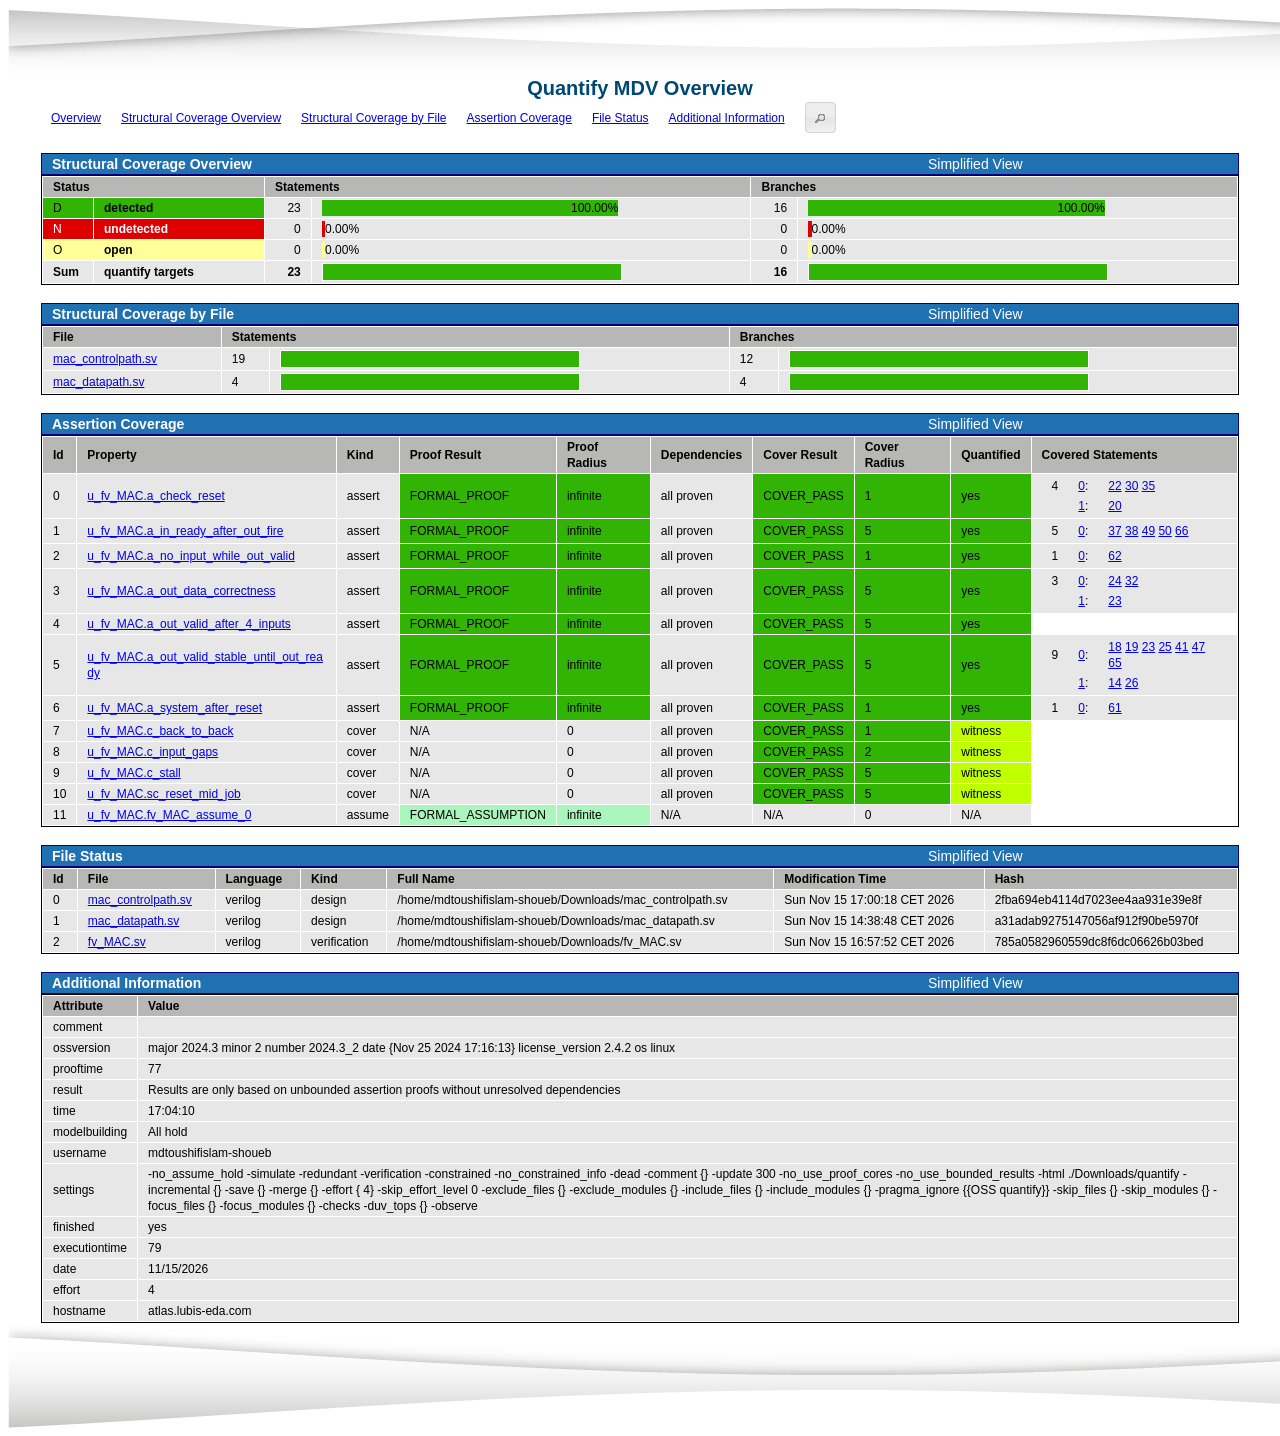
<file: coverage_quantify_result/index.html>
<!DOCTYPE HTML PUBLIC "-//W3C//DTD HTML 4.01 Transitional//EN">
 <html>
  <head>
    <title>Quantify MDV Overview</title>
    <style>
      tr.simplified_view {display: "table-row";}
      tr.detailed_view {display: none;}
    </style>
    <link rel="stylesheet" href="styles.css" type="text/css" media="screen" />
    <link rel="stylesheet" href="styles.css" type="text/css" media="print" />
    <link rel="stylesheet" href="jquery/jquery-ui-1.8.14.custom.css" type="text/css" media="all" />
    <script type="text/javascript" src="jquery/jquery-1.6.2.min.js"></script>
    <script type="text/javascript" src="jquery/jquery-ui-1.8.14.custom.min.js"></script>
    <script type="text/javascript" src="quantify-control.js"></script>
    <script type="text/javascript" src="results.js"></script>
    <script type="text/javascript" src="quantify-results.js"></script>
  </head>
  <body>
   <div align="left">
	  <div id="container">
	    <div align="center"><img src="images/wave.png" /></div>
	    <div id="header_title">
	       Quantify MDV Overview
	    </div>
	  </div>
        <noscript><div class="noscript">JavaScript must be enabled in order to use all features of this site.</div></noscript>
        <div id=main>
    <table cellspacing="0" cellpadding="0">
     <tr>
	    <td><a href="index.html">Overview</a></td>
	    <td><a href="index.html#Summary">Structural Coverage Overview</a></td>
	    <td><a href="index.html#Coverage">Structural Coverage by File</a></td>
	    <td><a href="index.html#Properties">Assertion Coverage</a></td>
	    <td><a href="index.html#Files">File Status</a></td>
	    <td><a href="index.html#Info">Additional Information</a></td>
	    <td><button onclick="toggleDetailedControlPanel()" id="switch_details">Details</button></td>
     </tr>
    </table>
  <br/>
  <table class="header" width="1198" cellspacing="0" cellpadding="0">
   <tr class="header simplified_view">
	  <td class="header"><a name="Summary"></a><b>Structural Coverage Overview</b></td>
	  <td width="300" class="header"><a name="Summary"></a>Simplified View</td>
   </tr>
   <tr class="header detailed_view">
	  <td class="header"><a name="Summary"></a><b>Structural Coverage Overview</b></td>
	  <td width="300" class="header"><a name="Summary"></a>Detailed View</td>
   </tr>
   <tr>
	   <table class="content" width="1198" cellspacing="1" cellpadding="0">
      <tr>
	      <td width="180"  colspan="2" align="left" class="sub_header"><b>Status</b></td>
        <td align="left" colspan="2" class="sub_header"><b>Statements</b></td>
        <td align="left" colspan="2" class="sub_header"><b>Branches</b></td>
      </tr>
            <tr class="simplified_view">
              <td class="covered_statement" width="30"  title="observed and reached" align="left">D</td>
              <td class="covered_statement" width="150" title="observed and reached" align="left"><b>detected</b></td>
              <td class="normal_entry" align="right">23</td>
                     <td class="normal_entry">
                       <table width="300" cellspacing="0" cellpadding="0">
                         <tr>
                    <td style="padding: 0px 0px 0px 0px;" align="right" class="covered_statement" width="100.00%" title="23 (100.00%)"> 100.00% </td>
                  <td style="padding: 0px 0px 0px 0px;" class="normal_entry" width="0.0%" title="23 (100.00%)">&nbsp;</td>
                         </tr>
                       </table>
                     </td>
              <td class="normal_entry" align="right">16</td>
                     <td class="normal_entry">
                       <table width="300" cellspacing="0" cellpadding="0">
                         <tr>
                    <td style="padding: 0px 0px 0px 0px;" align="right" class="covered_branch" width="100.00%" title="16 (100.00%)"> 100.00% </td>
                  <td style="padding: 0px 0px 0px 0px;" class="normal_entry" width="0.0%" title="16 (100.00%)">&nbsp;</td>
                         </tr>
                       </table>
                     </td>
            </tr>
            <tr class="simplified_view">
              <td class="discovered_statement" width="30"  title="not detected" align="left">N</td>
              <td class="discovered_statement" width="150" title="not detected" align="left"><b>undetected</b></td>
              <td class="normal_entry" align="right">0</td>
                     <td class="normal_entry">
                       <table width="300" cellspacing="0" cellpadding="0">
                         <tr>
                    <td style="padding: 0px 0px 0px 0px;" class="discovered_statement" width="0.00%" title="0 (0.00%)">&nbsp;</td>
                  <td style="padding: 0px 0px 0px 0px;" align="left" class="normal_entry" width="100.0%" title="0 (0.00%)"> 0.00% </td>
                         </tr>
                       </table>
                     </td>
              <td class="normal_entry" align="right">0</td>
                     <td class="normal_entry">
                       <table width="300" cellspacing="0" cellpadding="0">
                         <tr>
                    <td style="padding: 0px 0px 0px 0px;" class="discovered_branch" width="0.00%" title="0 (0.00%)">&nbsp;</td>
                  <td style="padding: 0px 0px 0px 0px;" align="left" class="normal_entry" width="100.0%" title="0 (0.00%)"> 0.00% </td>
                         </tr>
                       </table>
                     </td>
            </tr>
            <tr class="simplified_view">
              <td class="unknown_statement" width="30"  title="possibly reached (and unknown whether observed)" align="left">O</td>
              <td class="unknown_statement" width="150" title="possibly reached (and unknown whether observed)" align="left"><b>open</b></td>
              <td class="normal_entry" align="right">0</td>
                     <td class="normal_entry">
                       <table width="300" cellspacing="0" cellpadding="0">
                         <tr>
                    <td style="padding: 0px 0px 0px 0px;" class="unknown_statement" width="0.00%" title="0 (0.00%)">&nbsp;</td>
                  <td style="padding: 0px 0px 0px 0px;" align="left" class="normal_entry" width="100.0%" title="0 (0.00%)"> 0.00% </td>
                         </tr>
                       </table>
                     </td>
              <td class="normal_entry" align="right">0</td>
                     <td class="normal_entry">
                       <table width="300" cellspacing="0" cellpadding="0">
                         <tr>
                    <td style="padding: 0px 0px 0px 0px;" class="unknown_branch" width="0.00%" title="0 (0.00%)">&nbsp;</td>
                  <td style="padding: 0px 0px 0px 0px;" align="left" class="normal_entry" width="100.0%" title="0 (0.00%)"> 0.00% </td>
                         </tr>
                       </table>
                     </td>
            </tr>
                   <tr class="simplified_view">
                     <td  class="normal_entry" align="left"><b>Sum</b></td>
                     <td  class="normal_entry" align="left"><b>quantify targets</b></td>
                     <td  class="normal_entry" align="right"><b>23</b></td>
                     <td class="normal_entry">
                       <table width="300" cellspacing="1" cellpadding="0">
                         <tr>
                    <td style="padding: 0px 0px 0px 0px;" class="covered_statement" width="100.00%" title="23 detected statement(s) (100.00%)">&nbsp;</td>
                         </tr>
                       </table>
                     </td>
                     <td  class="normal_entry" align="right"><b>16</b></td>
                     <td class="normal_entry">
                       <table width="300" cellspacing="1" cellpadding="0">
                         <tr class="simplified_view">
                    <td style="padding: 0px 0px 0px 0px;" class="covered_branch" width="100.00%" title="16 detected branch(es) (100.00%)">&nbsp;</td>
                         </tr>
                       </table>
                     </td>
                   </tr>
            <tr class="detailed_view">
              <td class="covered_statement" width="30"  title="observed and reached" align="left">1</td>
              <td class="covered_statement" width="150" title="observed and reached" align="left"><b>covered</b></td>
              <td class="normal_entry" align="right">23</td>
                     <td class="normal_entry">
                       <table width="300" cellspacing="0" cellpadding="0">
                         <tr>
                    <td style="padding: 0px 0px 0px 0px;" align="right" class="covered_statement" width="100.00%" title="23 (100.00%)"> 100.00% </td>
                  <td style="padding: 0px 0px 0px 0px;" class="normal_entry" width="0.0%" title="23 (100.00%)">&nbsp;</td>
                         </tr>
                       </table>
                     </td>
              <td class="normal_entry" align="right">16</td>
                     <td class="normal_entry">
                       <table width="300" cellspacing="0" cellpadding="0">
                         <tr>
                    <td style="padding: 0px 0px 0px 0px;" align="right" class="covered_branch" width="100.00%" title="16 (100.00%)"> 100.00% </td>
                  <td style="padding: 0px 0px 0px 0px;" class="normal_entry" width="0.0%" title="16 (100.00%)">&nbsp;</td>
                         </tr>
                       </table>
                     </td>
            </tr>
            <tr class="detailed_view">
              <td class="reached_statement" width="30"  title="reached (and unknown whether observed)" align="left">R</td>
              <td class="reached_statement" width="150" title="reached (and unknown whether observed)" align="left">reached</td>
              <td class="normal_entry" align="right">0</td>
                     <td class="normal_entry">
                       <table width="300" cellspacing="0" cellpadding="0">
                         <tr>
                    <td style="padding: 0px 0px 0px 0px;" class="reached_statement" width="0.00%" title="0 (0.00%)">&nbsp;</td>
                  <td style="padding: 0px 0px 0px 0px;" align="left" class="normal_entry" width="100.0%" title="0 (0.00%)"> 0.00% </td>
                         </tr>
                       </table>
                     </td>
              <td class="normal_entry" align="right">0</td>
                     <td class="normal_entry">
                       <table width="300" cellspacing="0" cellpadding="0">
                         <tr>
                    <td style="padding: 0px 0px 0px 0px;" class="reached_branch" width="0.00%" title="0 (0.00%)">&nbsp;</td>
                  <td style="padding: 0px 0px 0px 0px;" align="left" class="normal_entry" width="100.0%" title="0 (0.00%)"> 0.00% </td>
                         </tr>
                       </table>
                     </td>
            </tr>
            <tr class="detailed_view">
              <td class="unknown_statement" width="30"  title="not reached (and unknown whether observed)" align="left">U</td>
              <td class="unknown_statement" width="150" title="not reached (and unknown whether observed)" align="left">unknown</td>
              <td class="normal_entry" align="right">0</td>
                     <td class="normal_entry">
                       <table width="300" cellspacing="0" cellpadding="0">
                         <tr>
                    <td style="padding: 0px 0px 0px 0px;" class="unknown_statement" width="0.00%" title="0 (0.00%)">&nbsp;</td>
                  <td style="padding: 0px 0px 0px 0px;" align="left" class="normal_entry" width="100.0%" title="0 (0.00%)"> 0.00% </td>
                         </tr>
                       </table>
                     </td>
              <td class="normal_entry" align="right">0</td>
                     <td class="normal_entry">
                       <table width="300" cellspacing="0" cellpadding="0">
                         <tr>
                    <td style="padding: 0px 0px 0px 0px;" class="unknown_branch" width="0.00%" title="0 (0.00%)">&nbsp;</td>
                  <td style="padding: 0px 0px 0px 0px;" align="left" class="normal_entry" width="100.0%" title="0 (0.00%)"> 0.00% </td>
                         </tr>
                       </table>
                     </td>
            </tr>
            <tr class="detailed_view">
              <td class="unobserved_statement" width="30"  title="not observed (but reached)" align="left">0R</td>
              <td class="unobserved_statement" width="150" title="not observed (but reached)" align="left">unobserved</td>
              <td class="normal_entry" align="right">0</td>
                     <td class="normal_entry">
                       <table width="300" cellspacing="0" cellpadding="0">
                         <tr>
                    <td style="padding: 0px 0px 0px 0px;" class="unobserved_statement" width="0.00%" title="0 (0.00%)">&nbsp;</td>
                  <td style="padding: 0px 0px 0px 0px;" align="left" class="normal_entry" width="100.0%" title="0 (0.00%)"> 0.00% </td>
                         </tr>
                       </table>
                     </td>
              <td class="normal_entry" align="right">0</td>
                     <td class="normal_entry">
                       <table width="300" cellspacing="0" cellpadding="0">
                         <tr>
                    <td style="padding: 0px 0px 0px 0px;" class="unobserved_branch" width="0.00%" title="0 (0.00%)">&nbsp;</td>
                  <td style="padding: 0px 0px 0px 0px;" align="left" class="normal_entry" width="100.0%" title="0 (0.00%)"> 0.00% </td>
                         </tr>
                       </table>
                     </td>
            </tr>
            <tr class="detailed_view">
              <td class="discovered_statement" width="30"  title="not reached and not observed" align="left">0</td>
              <td class="discovered_statement" width="150" title="not reached and not observed" align="left">uncovered</td>
              <td class="normal_entry" align="right">0</td>
                     <td class="normal_entry">
                       <table width="300" cellspacing="0" cellpadding="0">
                         <tr>
                    <td style="padding: 0px 0px 0px 0px;" class="discovered_statement" width="0.00%" title="0 (0.00%)">&nbsp;</td>
                  <td style="padding: 0px 0px 0px 0px;" align="left" class="normal_entry" width="100.0%" title="0 (0.00%)"> 0.00% </td>
                         </tr>
                       </table>
                     </td>
              <td class="normal_entry" align="right">0</td>
                     <td class="normal_entry">
                       <table width="300" cellspacing="0" cellpadding="0">
                         <tr>
                    <td style="padding: 0px 0px 0px 0px;" class="discovered_branch" width="0.00%" title="0 (0.00%)">&nbsp;</td>
                  <td style="padding: 0px 0px 0px 0px;" align="left" class="normal_entry" width="100.0%" title="0 (0.00%)"> 0.00% </td>
                         </tr>
                       </table>
                     </td>
            </tr>
            <tr class="detailed_view">
              <td class="constrained_statement" width="30"  title="unreachable (and unobservable) due to constraints" align="left">0C</td>
              <td class="constrained_statement" width="150" title="unreachable (and unobservable) due to constraints" align="left">constrained</td>
              <td class="normal_entry" align="right">0</td>
                     <td class="normal_entry">
                       <table width="300" cellspacing="0" cellpadding="0">
                         <tr>
                    <td style="padding: 0px 0px 0px 0px;" class="constrained_statement" width="0.00%" title="0 (0.00%)">&nbsp;</td>
                  <td style="padding: 0px 0px 0px 0px;" align="left" class="normal_entry" width="100.0%" title="0 (0.00%)"> 0.00% </td>
                         </tr>
                       </table>
                     </td>
              <td class="normal_entry" align="right">0</td>
                     <td class="normal_entry">
                       <table width="300" cellspacing="0" cellpadding="0">
                         <tr>
                    <td style="padding: 0px 0px 0px 0px;" class="constrained_branch" width="0.00%" title="0 (0.00%)">&nbsp;</td>
                  <td style="padding: 0px 0px 0px 0px;" align="left" class="normal_entry" width="100.0%" title="0 (0.00%)"> 0.00% </td>
                         </tr>
                       </table>
                     </td>
            </tr>
            <tr class="detailed_view">
              <td class="dead_statement" width="30"  title="unreachable and unobservable" align="left">0D</td>
              <td class="dead_statement" width="150" title="unreachable and unobservable" align="left">dead</td>
              <td class="normal_entry" align="right">0</td>
                     <td class="normal_entry">
                       <table width="300" cellspacing="0" cellpadding="0">
                         <tr>
                    <td style="padding: 0px 0px 0px 0px;" class="dead_statement" width="0.00%" title="0 (0.00%)">&nbsp;</td>
                  <td style="padding: 0px 0px 0px 0px;" align="left" class="normal_entry" width="100.0%" title="0 (0.00%)"> 0.00% </td>
                         </tr>
                       </table>
                     </td>
              <td class="normal_entry" align="right">0</td>
                     <td class="normal_entry">
                       <table width="300" cellspacing="0" cellpadding="0">
                         <tr>
                    <td style="padding: 0px 0px 0px 0px;" class="dead_branch" width="0.00%" title="0 (0.00%)">&nbsp;</td>
                  <td style="padding: 0px 0px 0px 0px;" align="left" class="normal_entry" width="100.0%" title="0 (0.00%)"> 0.00% </td>
                         </tr>
                       </table>
                     </td>
            </tr>
                   <tr class="detailed_view">
                     <td  class="normal_entry" align="left"><b>Sum</b></td>
                     <td  class="normal_entry" align="left"><b>quantify targets</b></td>
                     <td  class="normal_entry" align="right"><b>23</b></td>
                     <td class="normal_entry">
                       <table width="300" cellspacing="1" cellpadding="0">
                         <tr>
                    <td style="padding: 0px 0px 0px 0px;" class="covered_statement" width="100.00%" title="23 covered statement(s) (100.00%)">&nbsp;</td>
                         </tr>
                       </table>
                     </td>
                     <td  class="normal_entry" align="right"><b>16</b></td>
                     <td class="normal_entry">
                       <table width="300" cellspacing="1" cellpadding="0">
                         <tr class="detailed_view">
                    <td style="padding: 0px 0px 0px 0px;" class="covered_branch" width="100.00%" title="16 covered branch(es) (100.00%)">&nbsp;</td>
                         </tr>
                       </table>
                     </td>
                   </tr>
          </table>
   </tr>
  </table>
  <br/>
  <table class="header" width="1198" cellspacing="0" cellpadding="0">
   <tr class="header simplified_view">
	  <td class="header"><a name="Coverage"></a><b>Structural Coverage by File</b></td>
	  <td width="300" class="header"><a name="Coverage"></a>Simplified View</td>
   </tr>
   <tr class="header detailed_view">
	  <td class="header"><a name="Coverage"></a><b>Structural Coverage by File</b></td>
	  <td width="300" class="header"><a name="Coverage"></a>Detailed View</td>
   </tr>
   <tr>
            <tr>
              <table class="content" width="1198" cellspacing="1" cellpadding="0">
                <tr>
                   <td align="left" class="sub_header"><b>File</b></td>
                   <td align="left" colspan="2" class="sub_header"><b>Statements</b></td>
                   <td align="left" colspan="2" class="sub_header"><b>Branches</b></td>
               </tr>
                <tr class="simplified_view">
                  <td class="normal_entry" align="left">
        <a href="mac_controlpath.sv.html">mac_controlpath.sv</a><br>
</td>
                     <td class="normal_entry">19</td>
                     <td class="normal_entry">
                       <table width="300" cellspacing="1" cellpadding="0">
                         <tr>
                    <td style="padding: 0px 0px 0px 0px;" class="covered_statement" width="100.00%" title="19 detected statement(s) (100.00%)">&nbsp;</td>
                         </tr>
                       </table>
                     </td>
                     <td class="normal_entry">12</td>
                     <td class="normal_entry">
                       <table width="300" cellspacing="1" cellpadding="0">
                         <tr>
                    <td style="padding: 0px 0px 0px 0px;" class="covered_branch" width="100.00%" title="12 detected branch(es) (100.00%)">&nbsp;</td>
                         </tr>
                       </table>
                     </td>
                </tr>
                <tr class="detailed_view">
                  <td class="normal_entry" align="left">
        <a href="mac_controlpath.sv.html">mac_controlpath.sv</a><br>
</td>
                     <td class="normal_entry">19</td>
                     <td class="normal_entry">
                       <table width="300" cellspacing="1" cellpadding="0">
                         <tr>
                    <td style="padding: 0px 0px 0px 0px;" class="covered_statement" width="100.00%" title="19 covered statement(s) (100.00%)">&nbsp;</td>
                         </tr>
                       </table>
                     </td>
                     <td class="normal_entry">12</td>
                     <td class="normal_entry">
                       <table width="300" cellspacing="1" cellpadding="0">
                         <tr>
                    <td style="padding: 0px 0px 0px 0px;" class="covered_branch" width="100.00%" title="12 covered branch(es) (100.00%)">&nbsp;</td>
                         </tr>
                       </table>
                     </td>
                </tr>
                <tr class="simplified_view">
                  <td class="normal_entry" align="left">
        <a href="mac_datapath.sv.html">mac_datapath.sv</a><br>
</td>
                     <td class="normal_entry">4</td>
                     <td class="normal_entry">
                       <table width="300" cellspacing="1" cellpadding="0">
                         <tr>
                    <td style="padding: 0px 0px 0px 0px;" class="covered_statement" width="100.00%" title="4 detected statement(s) (100.00%)">&nbsp;</td>
                         </tr>
                       </table>
                     </td>
                     <td class="normal_entry">4</td>
                     <td class="normal_entry">
                       <table width="300" cellspacing="1" cellpadding="0">
                         <tr>
                    <td style="padding: 0px 0px 0px 0px;" class="covered_branch" width="100.00%" title="4 detected branch(es) (100.00%)">&nbsp;</td>
                         </tr>
                       </table>
                     </td>
                </tr>
                <tr class="detailed_view">
                  <td class="normal_entry" align="left">
        <a href="mac_datapath.sv.html">mac_datapath.sv</a><br>
</td>
                     <td class="normal_entry">4</td>
                     <td class="normal_entry">
                       <table width="300" cellspacing="1" cellpadding="0">
                         <tr>
                    <td style="padding: 0px 0px 0px 0px;" class="covered_statement" width="100.00%" title="4 covered statement(s) (100.00%)">&nbsp;</td>
                         </tr>
                       </table>
                     </td>
                     <td class="normal_entry">4</td>
                     <td class="normal_entry">
                       <table width="300" cellspacing="1" cellpadding="0">
                         <tr>
                    <td style="padding: 0px 0px 0px 0px;" class="covered_branch" width="100.00%" title="4 covered branch(es) (100.00%)">&nbsp;</td>
                         </tr>
                       </table>
                     </td>
                </tr>
              </table>
            </tr>
   </tr>
  </table>
  <br/>
  <table class="header" width="1198" cellspacing="0" cellpadding="0">
   <tr class="header simplified_view">
	  <td class="header"><a name="Properties"></a><b>Assertion Coverage</b></td>
	  <td width="300" class="header"><a name="Properties"></a>Simplified View</td>
   </tr>
   <tr class="header detailed_view">
	  <td class="header"><a name="Properties"></a><b>Assertion Coverage</b></td>
	  <td width="300" class="header"><a name="Properties"></a>Detailed View</td>
   </tr>
   <tr>
              <table class="content" width="1198" cellspacing="1" cellpadding="0">
                <tr>
                   <td align="left" class="sub_header"><b>Id</b></td>
                   <td align="left" class="sub_header"><b>Property</b></td>
                   <td align="left" class="sub_header"><b>Kind</b></td>
                   <td align="left" class="sub_header"><b>Proof Result</b></td>
                   <td align="left" class="sub_header"><b>Proof Radius</b></td>
                   <td align="left" class="sub_header"><b>Dependencies</b></td>
                   <td align="left" class="sub_header"><b>Cover Result</b></td>
                   <td align="left" class="sub_header"><b>Cover Radius</b></td>
                   <td align="left" class="sub_header"><b>Quantified</b></td>
                   <td align="left" class="sub_header"><b>Covered Statements</b></td>
               </tr>
                <tr>
                  <td class="normal_entry" align="left">0</td>
                  <td class="normal_entry break_word" align="left"><a href="fv_MAC.sv.html#59">u_fv_MAC.a_check_reset</a></td>
                  <td class="normal_entry" align="left">assert</td>
                  <td class="covered_statement" align="left">FORMAL_PROOF</td>
                  <td class="covered_statement" align="left">infinite</td>
                  <td class="normal_entry" align="left">all proven</td>
                  <td class="covered_statement" align="left">COVER_PASS</td>
                  <td class="covered_statement" align="left">1</td>
                  <td class="covered_statement" align="left">yes</td>
<td class="normal_entry">
                       <table cellspacing="0" cellpadding="0">
<tr>
<td class="normal_entry" align="right">4</td>
<td class="normal_entry" align="right"><a href="mac_controlpath.sv.html">0</a>:</td>
<td class="normal_entry" align="left"> <a href="mac_controlpath.sv.html#22">22</a> <a href="mac_controlpath.sv.html#30">30</a> <a href="mac_controlpath.sv.html#35">35</a></td>
</tr>
<tr>
<td class="normal_entry" align="right"></td>
<td class="normal_entry" align="right"><a href="mac_datapath.sv.html">1</a>:</td>
<td class="normal_entry" align="left"> <a href="mac_datapath.sv.html#20">20</a></td>
</tr>
                       </table>
                     </td>
                </tr>
                <tr>
                  <td class="normal_entry" align="left">1</td>
                  <td class="normal_entry break_word" align="left"><a href="fv_MAC.sv.html#77">u_fv_MAC.a_in_ready_after_out_fire</a></td>
                  <td class="normal_entry" align="left">assert</td>
                  <td class="covered_statement" align="left">FORMAL_PROOF</td>
                  <td class="covered_statement" align="left">infinite</td>
                  <td class="normal_entry" align="left">all proven</td>
                  <td class="covered_statement" align="left">COVER_PASS</td>
                  <td class="covered_statement" align="left">5</td>
                  <td class="covered_statement" align="left">yes</td>
<td class="normal_entry">
                       <table cellspacing="0" cellpadding="0">
<tr>
<td class="normal_entry" align="right">5</td>
<td class="normal_entry" align="right"><a href="mac_controlpath.sv.html">0</a>:</td>
<td class="normal_entry" align="left"> <a href="mac_controlpath.sv.html#37">37</a> <a href="mac_controlpath.sv.html#38">38</a> <a href="mac_controlpath.sv.html#49">49</a> <a href="mac_controlpath.sv.html#50">50</a> <a href="mac_controlpath.sv.html#66">66</a></td>
</tr>
                       </table>
                     </td>
                </tr>
                <tr>
                  <td class="normal_entry" align="left">2</td>
                  <td class="normal_entry break_word" align="left"><a href="fv_MAC.sv.html#110">u_fv_MAC.a_no_input_while_out_valid</a></td>
                  <td class="normal_entry" align="left">assert</td>
                  <td class="covered_statement" align="left">FORMAL_PROOF</td>
                  <td class="covered_statement" align="left">infinite</td>
                  <td class="normal_entry" align="left">all proven</td>
                  <td class="covered_statement" align="left">COVER_PASS</td>
                  <td class="covered_statement" align="left">1</td>
                  <td class="covered_statement" align="left">yes</td>
<td class="normal_entry">
                       <table cellspacing="0" cellpadding="0">
<tr>
<td class="normal_entry" align="right">1</td>
<td class="normal_entry" align="right"><a href="mac_controlpath.sv.html">0</a>:</td>
<td class="normal_entry" align="left"> <a href="mac_controlpath.sv.html#62">62</a></td>
</tr>
                       </table>
                     </td>
                </tr>
                <tr>
                  <td class="normal_entry" align="left">3</td>
                  <td class="normal_entry break_word" align="left"><a href="fv_MAC.sv.html#119">u_fv_MAC.a_out_data_correctness</a></td>
                  <td class="normal_entry" align="left">assert</td>
                  <td class="covered_statement" align="left">FORMAL_PROOF</td>
                  <td class="covered_statement" align="left">infinite</td>
                  <td class="normal_entry" align="left">all proven</td>
                  <td class="covered_statement" align="left">COVER_PASS</td>
                  <td class="covered_statement" align="left">5</td>
                  <td class="covered_statement" align="left">yes</td>
<td class="normal_entry">
                       <table cellspacing="0" cellpadding="0">
<tr>
<td class="normal_entry" align="right">3</td>
<td class="normal_entry" align="right"><a href="mac_controlpath.sv.html">0</a>:</td>
<td class="normal_entry" align="left"> <a href="mac_controlpath.sv.html#24">24</a> <a href="mac_controlpath.sv.html#32">32</a></td>
</tr>
<tr>
<td class="normal_entry" align="right"></td>
<td class="normal_entry" align="right"><a href="mac_datapath.sv.html">1</a>:</td>
<td class="normal_entry" align="left"> <a href="mac_datapath.sv.html#23">23</a></td>
</tr>
                       </table>
                     </td>
                </tr>
                <tr>
                  <td class="normal_entry" align="left">4</td>
                  <td class="normal_entry break_word" align="left"><a href="fv_MAC.sv.html#88">u_fv_MAC.a_out_valid_after_4_inputs</a></td>
                  <td class="normal_entry" align="left">assert</td>
                  <td class="covered_statement" align="left">FORMAL_PROOF</td>
                  <td class="covered_statement" align="left">infinite</td>
                  <td class="normal_entry" align="left">all proven</td>
                  <td class="covered_statement" align="left">COVER_PASS</td>
                  <td class="covered_statement" align="left">5</td>
                  <td class="covered_statement" align="left">yes</td>
                </tr>
                <tr>
                  <td class="normal_entry" align="left">5</td>
                  <td class="normal_entry break_word" align="left"><a href="fv_MAC.sv.html#104">u_fv_MAC.a_out_valid_stable_until_out_ready</a></td>
                  <td class="normal_entry" align="left">assert</td>
                  <td class="covered_statement" align="left">FORMAL_PROOF</td>
                  <td class="covered_statement" align="left">infinite</td>
                  <td class="normal_entry" align="left">all proven</td>
                  <td class="covered_statement" align="left">COVER_PASS</td>
                  <td class="covered_statement" align="left">5</td>
                  <td class="covered_statement" align="left">yes</td>
<td class="normal_entry">
                       <table cellspacing="0" cellpadding="0">
<tr>
<td class="normal_entry" align="right">9</td>
<td class="normal_entry" align="right"><a href="mac_controlpath.sv.html">0</a>:</td>
<td class="normal_entry" align="left"> <a href="mac_controlpath.sv.html#18">18</a> <a href="mac_controlpath.sv.html#19">19</a> <a href="mac_controlpath.sv.html#23">23</a> <a href="mac_controlpath.sv.html#25">25</a> <a href="mac_controlpath.sv.html#41">41</a> <a href="mac_controlpath.sv.html#47">47</a> <a href="mac_controlpath.sv.html#65">65</a></td>
</tr>
<tr>
<td class="normal_entry" align="right"></td>
<td class="normal_entry" align="right"><a href="mac_datapath.sv.html">1</a>:</td>
<td class="normal_entry" align="left"> <a href="mac_datapath.sv.html#14">14</a> <a href="mac_datapath.sv.html#26">26</a></td>
</tr>
                       </table>
                     </td>
                </tr>
                <tr>
                  <td class="normal_entry" align="left">6</td>
                  <td class="normal_entry break_word" align="left"><a href="fv_MAC.sv.html#67">u_fv_MAC.a_system_after_reset</a></td>
                  <td class="normal_entry" align="left">assert</td>
                  <td class="covered_statement" align="left">FORMAL_PROOF</td>
                  <td class="covered_statement" align="left">infinite</td>
                  <td class="normal_entry" align="left">all proven</td>
                  <td class="covered_statement" align="left">COVER_PASS</td>
                  <td class="covered_statement" align="left">1</td>
                  <td class="covered_statement" align="left">yes</td>
<td class="normal_entry">
                       <table cellspacing="0" cellpadding="0">
<tr>
<td class="normal_entry" align="right">1</td>
<td class="normal_entry" align="right"><a href="mac_controlpath.sv.html">0</a>:</td>
<td class="normal_entry" align="left"> <a href="mac_controlpath.sv.html#61">61</a></td>
</tr>
                       </table>
                     </td>
                </tr>
                <tr>
                  <td class="normal_entry" align="left">7</td>
                  <td class="normal_entry break_word" align="left"><a href="fv_MAC.sv.html#126">u_fv_MAC.c_back_to_back</a></td>
                  <td class="normal_entry" align="left">cover</td>
                  <td class="normal_entry" align="left">N/A</td>
                  <td class="normal_entry" align="left">0</td>
                  <td class="normal_entry" align="left">all proven</td>
                  <td class="covered_statement" align="left">COVER_PASS</td>
                  <td class="covered_statement" align="left">1</td>
                  <td class="reached_statement" align="left">witness</td>
                </tr>
                <tr>
                  <td class="normal_entry" align="left">8</td>
                  <td class="normal_entry break_word" align="left"><a href="fv_MAC.sv.html#128">u_fv_MAC.c_input_gaps</a></td>
                  <td class="normal_entry" align="left">cover</td>
                  <td class="normal_entry" align="left">N/A</td>
                  <td class="normal_entry" align="left">0</td>
                  <td class="normal_entry" align="left">all proven</td>
                  <td class="covered_statement" align="left">COVER_PASS</td>
                  <td class="covered_statement" align="left">2</td>
                  <td class="reached_statement" align="left">witness</td>
                </tr>
                <tr>
                  <td class="normal_entry" align="left">9</td>
                  <td class="normal_entry break_word" align="left"><a href="fv_MAC.sv.html#124">u_fv_MAC.c_stall</a></td>
                  <td class="normal_entry" align="left">cover</td>
                  <td class="normal_entry" align="left">N/A</td>
                  <td class="normal_entry" align="left">0</td>
                  <td class="normal_entry" align="left">all proven</td>
                  <td class="covered_statement" align="left">COVER_PASS</td>
                  <td class="covered_statement" align="left">5</td>
                  <td class="reached_statement" align="left">witness</td>
                </tr>
                <tr>
                  <td class="normal_entry" align="left">10</td>
                  <td class="normal_entry break_word" align="left"><a href="fv_MAC.sv.html#130">u_fv_MAC.sc_reset_mid_job</a></td>
                  <td class="normal_entry" align="left">cover</td>
                  <td class="normal_entry" align="left">N/A</td>
                  <td class="normal_entry" align="left">0</td>
                  <td class="normal_entry" align="left">all proven</td>
                  <td class="covered_statement" align="left">COVER_PASS</td>
                  <td class="covered_statement" align="left">5</td>
                  <td class="reached_statement" align="left">witness</td>
                </tr>
                <tr>
                  <td class="normal_entry" align="left">11</td>
                  <td class="normal_entry break_word" align="left"><a href="fv_MAC.sv.html#41">u_fv_MAC.fv_MAC_assume_0</a></td>
                  <td class="normal_entry" align="left">assume</td>
                  <td class="verification_statement" align="left">FORMAL_ASSUMPTION</td>
                  <td class="verification_statement" align="left">infinite</td>
                  <td class="normal_entry" align="left">N/A</td>
                  <td class="normal_entry" align="left">N/A</td>
                  <td class="normal_entry" align="left">0</td>
                  <td class="normal_entry" align="left">N/A</td>
                </tr>
              </table>
   </tr>
  </table>
  <br/>
  <table class="header" width="1198" cellspacing="0" cellpadding="0">
   <tr class="header simplified_view">
	  <td class="header"><a name="Files"></a><b>File Status</b></td>
	  <td width="300" class="header"><a name="Files"></a>Simplified View</td>
   </tr>
   <tr class="header detailed_view">
	  <td class="header"><a name="Files"></a><b>File Status</b></td>
	  <td width="300" class="header"><a name="Files"></a>Detailed View</td>
   </tr>
   <tr>
            <tr>
              <table class="content" width="1198" cellspacing="1" cellpadding="0">
                <tr>
                   <td align="left" class="sub_header"><b>Id</b></td>
                   <td align="left" class="sub_header"><b>File</b></td>
                   <td align="left" class="sub_header"><b>Language</b></td>
                   <td align="left" class="sub_header"><b>Kind</b></td>
                   <td align="left" class="sub_header"><b>Full Name</b></td>
                   <td align="left" class="sub_header"><b>Modification Time</b></td>
                   <td align="left" class="sub_header"><b>Hash</b></td>
               </tr>
                <tr>
                  <td class="normal_entry" align="left">
                     0
                  </td>
                  <td class="normal_entry" align="left">
        <a href="mac_controlpath.sv.html">mac_controlpath.sv</a><br>
                  </td>
                  <td class="normal_entry" align="left">
                     verilog
                  </td>
                  <td class="normal_entry" align="left">
                     design
                  </td>
                  <td class="normal_entry break_word" align="left">
                     /home/mdtoushifislam-shoueb/Downloads/mac_controlpath.sv
                  </td>
                  <td class="normal_entry" align="left">
                     Sun Nov 15 17:00:18 CET 2026
                  </td>
                  <td class="normal_entry" align="left">
                     2fba694eb4114d7023ee4aa931e39e8f
                  </td>
                </tr>
                <tr>
                  <td class="normal_entry" align="left">
                     1
                  </td>
                  <td class="normal_entry" align="left">
        <a href="mac_datapath.sv.html">mac_datapath.sv</a><br>
                  </td>
                  <td class="normal_entry" align="left">
                     verilog
                  </td>
                  <td class="normal_entry" align="left">
                     design
                  </td>
                  <td class="normal_entry break_word" align="left">
                     /home/mdtoushifislam-shoueb/Downloads/mac_datapath.sv
                  </td>
                  <td class="normal_entry" align="left">
                     Sun Nov 15 14:38:48 CET 2026
                  </td>
                  <td class="normal_entry" align="left">
                     a31adab9275147056af912f90be5970f
                  </td>
                </tr>
                <tr>
                  <td class="normal_entry" align="left">
                     2
                  </td>
                  <td class="normal_entry" align="left">
        <a href="fv_MAC.sv.html">fv_MAC.sv</a><br>
                  </td>
                  <td class="normal_entry" align="left">
                     verilog
                  </td>
                  <td class="normal_entry" align="left">
                     verification
                  </td>
                  <td class="normal_entry break_word" align="left">
                     /home/mdtoushifislam-shoueb/Downloads/fv_MAC.sv
                  </td>
                  <td class="normal_entry" align="left">
                     Sun Nov 15 16:57:52 CET 2026
                  </td>
                  <td class="normal_entry" align="left">
                     785a0582960559dc8f6dc06626b03bed
                  </td>
                </tr>
              </table>
            </tr>
   </tr>
  </table>
  <br/>
  <table class="header" width="1198" cellspacing="0" cellpadding="0">
   <tr class="header simplified_view">
	  <td class="header"><a name="Info"></a><b>Additional Information</b></td>
	  <td width="300" class="header"><a name="Info"></a>Simplified View</td>
   </tr>
   <tr class="header detailed_view">
	  <td class="header"><a name="Info"></a><b>Additional Information</b></td>
	  <td width="300" class="header"><a name="Info"></a>Detailed View</td>
   </tr>
   <tr>
              <table class="content" width="1198" cellspacing="1" cellpadding="0">
                <tr>
                   <td align="left" class="sub_header"><b>Attribute</b></td>
                   <td align="left" class="sub_header"><b>Value</b></td>
               </tr>
                <tr>
                  <td class="normal_entry" align="left">comment</td>
                  <td class="normal_entry" align="left"></td>
                </tr>
                <tr>
                  <td class="normal_entry" align="left">ossversion</td>
                  <td class="normal_entry" align="left">major 2024.3 minor 2 number 2024.3_2 date {Nov 25 2024 17:16:13} license_version 2.4.2 os linux</td>
                </tr>
                <tr>
                  <td class="normal_entry" align="left">prooftime</td>
                  <td class="normal_entry" align="left">77</td>
                </tr>
                <tr>
                  <td class="normal_entry" align="left">result</td>
                  <td class="normal_entry" align="left">Results are only based on unbounded assertion proofs without unresolved dependencies</td>
                </tr>
                <tr>
                  <td class="normal_entry" align="left">time</td>
                  <td class="normal_entry" align="left">17:04:10</td>
                </tr>
                <tr>
                  <td class="normal_entry" align="left">modelbuilding</td>
                  <td class="normal_entry" align="left">All hold</td>
                </tr>
                <tr>
                  <td class="normal_entry" align="left">username</td>
                  <td class="normal_entry" align="left">mdtoushifislam-shoueb</td>
                </tr>
                <tr>
                  <td class="normal_entry" align="left">settings</td>
                  <td class="normal_entry" align="left">-no_assume_hold -simulate -redundant -verification -constrained -no_constrained_info -dead -comment {} -update 300 -no_use_proof_cores -no_use_bounded_results -html ./Downloads/quantify -incremental {} -save {} -merge {} -effort { 4} -skip_effort_level 0 -exclude_files {} -exclude_modules {} -include_files {} -include_modules {} -pragma_ignore {{OSS quantify}} -skip_files {} -skip_modules {} -focus_files {} -focus_modules {} -checks <all> -duv_tops {} -observe</td>
                </tr>
                <tr>
                  <td class="normal_entry" align="left">finished</td>
                  <td class="normal_entry" align="left">yes</td>
                </tr>
                <tr>
                  <td class="normal_entry" align="left">executiontime</td>
                  <td class="normal_entry" align="left">79</td>
                </tr>
                <tr>
                  <td class="normal_entry" align="left">date</td>
                  <td class="normal_entry" align="left">11/15/2026</td>
                </tr>
                <tr>
                  <td class="normal_entry" align="left">effort</td>
                  <td class="normal_entry" align="left"> 4</td>
                </tr>
                <tr>
                  <td class="normal_entry" align="left">hostname</td>
                  <td class="normal_entry" align="left">atlas.lubis-eda.com</td>
                </tr>
              </table>
   </tr>
  </table>
  </div>
  </div>
  <div id="footer">
      <div align="center"><img src="images/wave_end.png" /></div>
  </div>
  </body>
 </html>
</file>
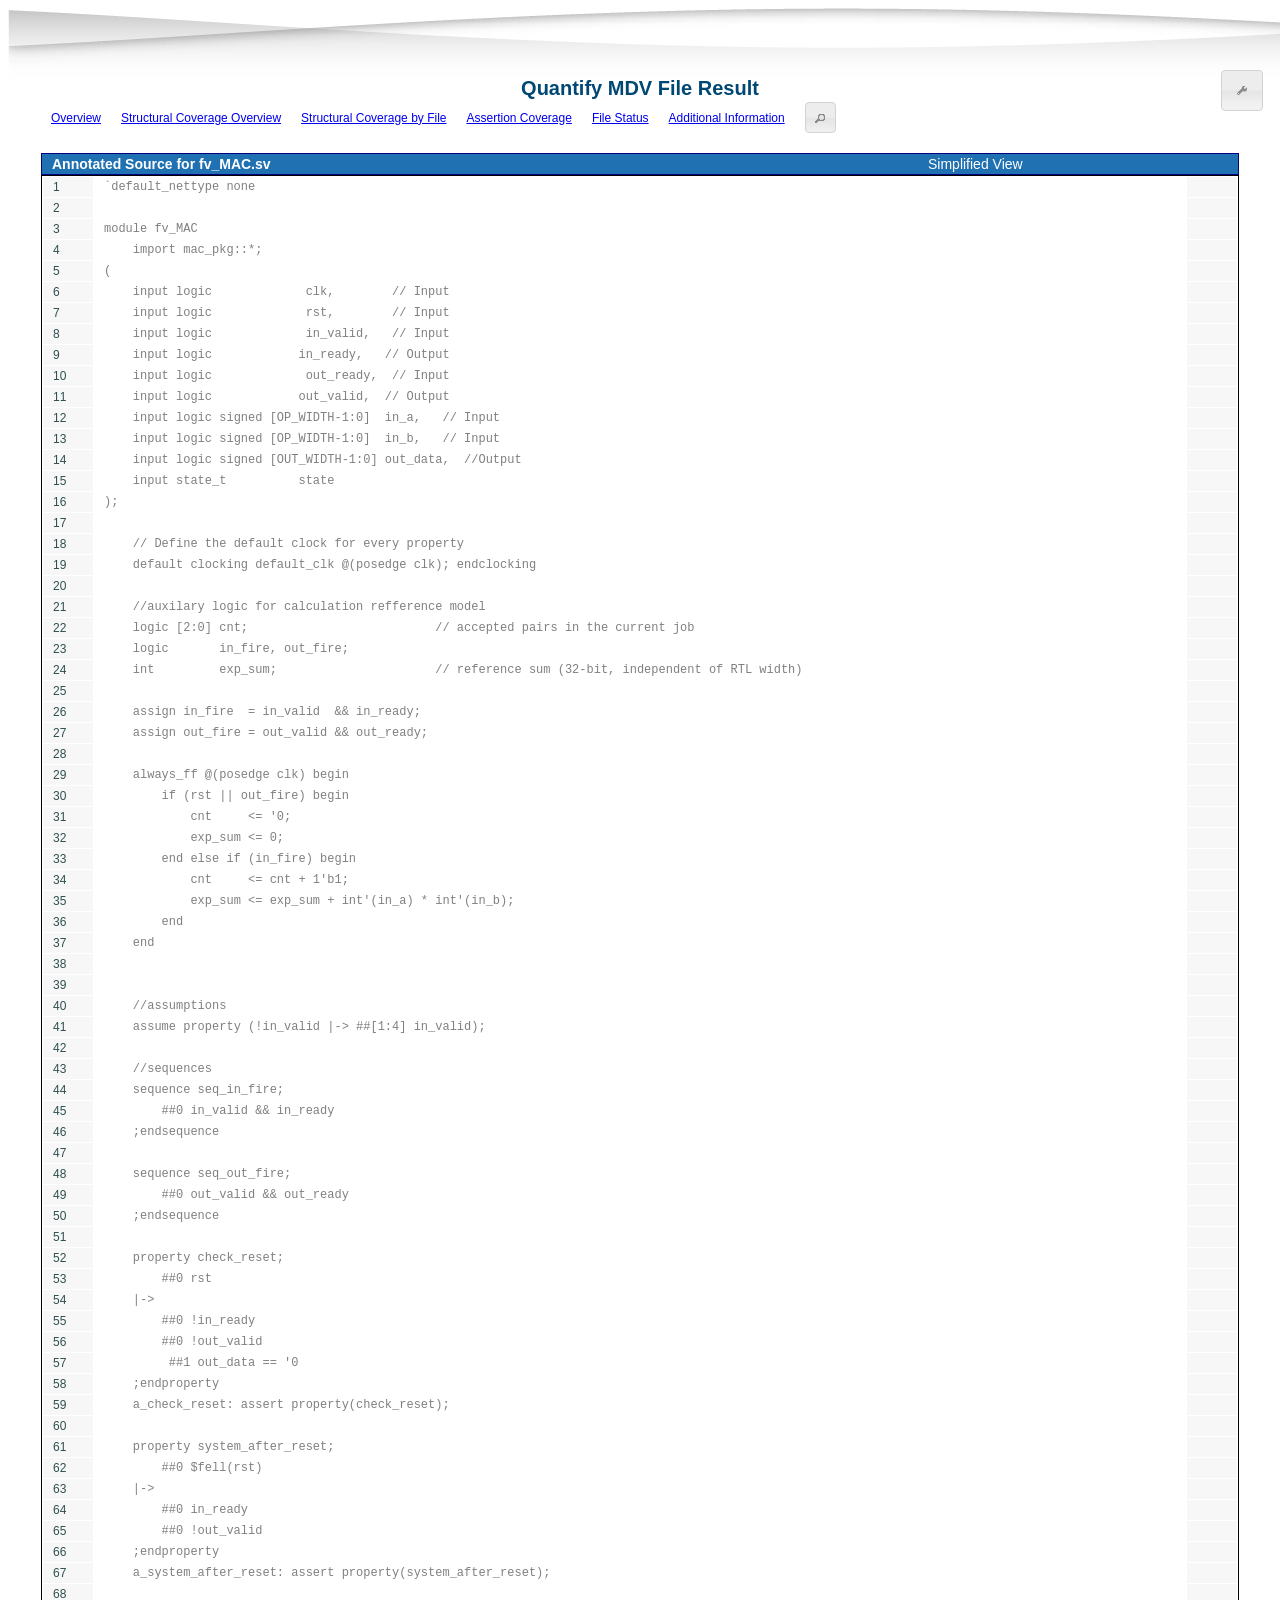
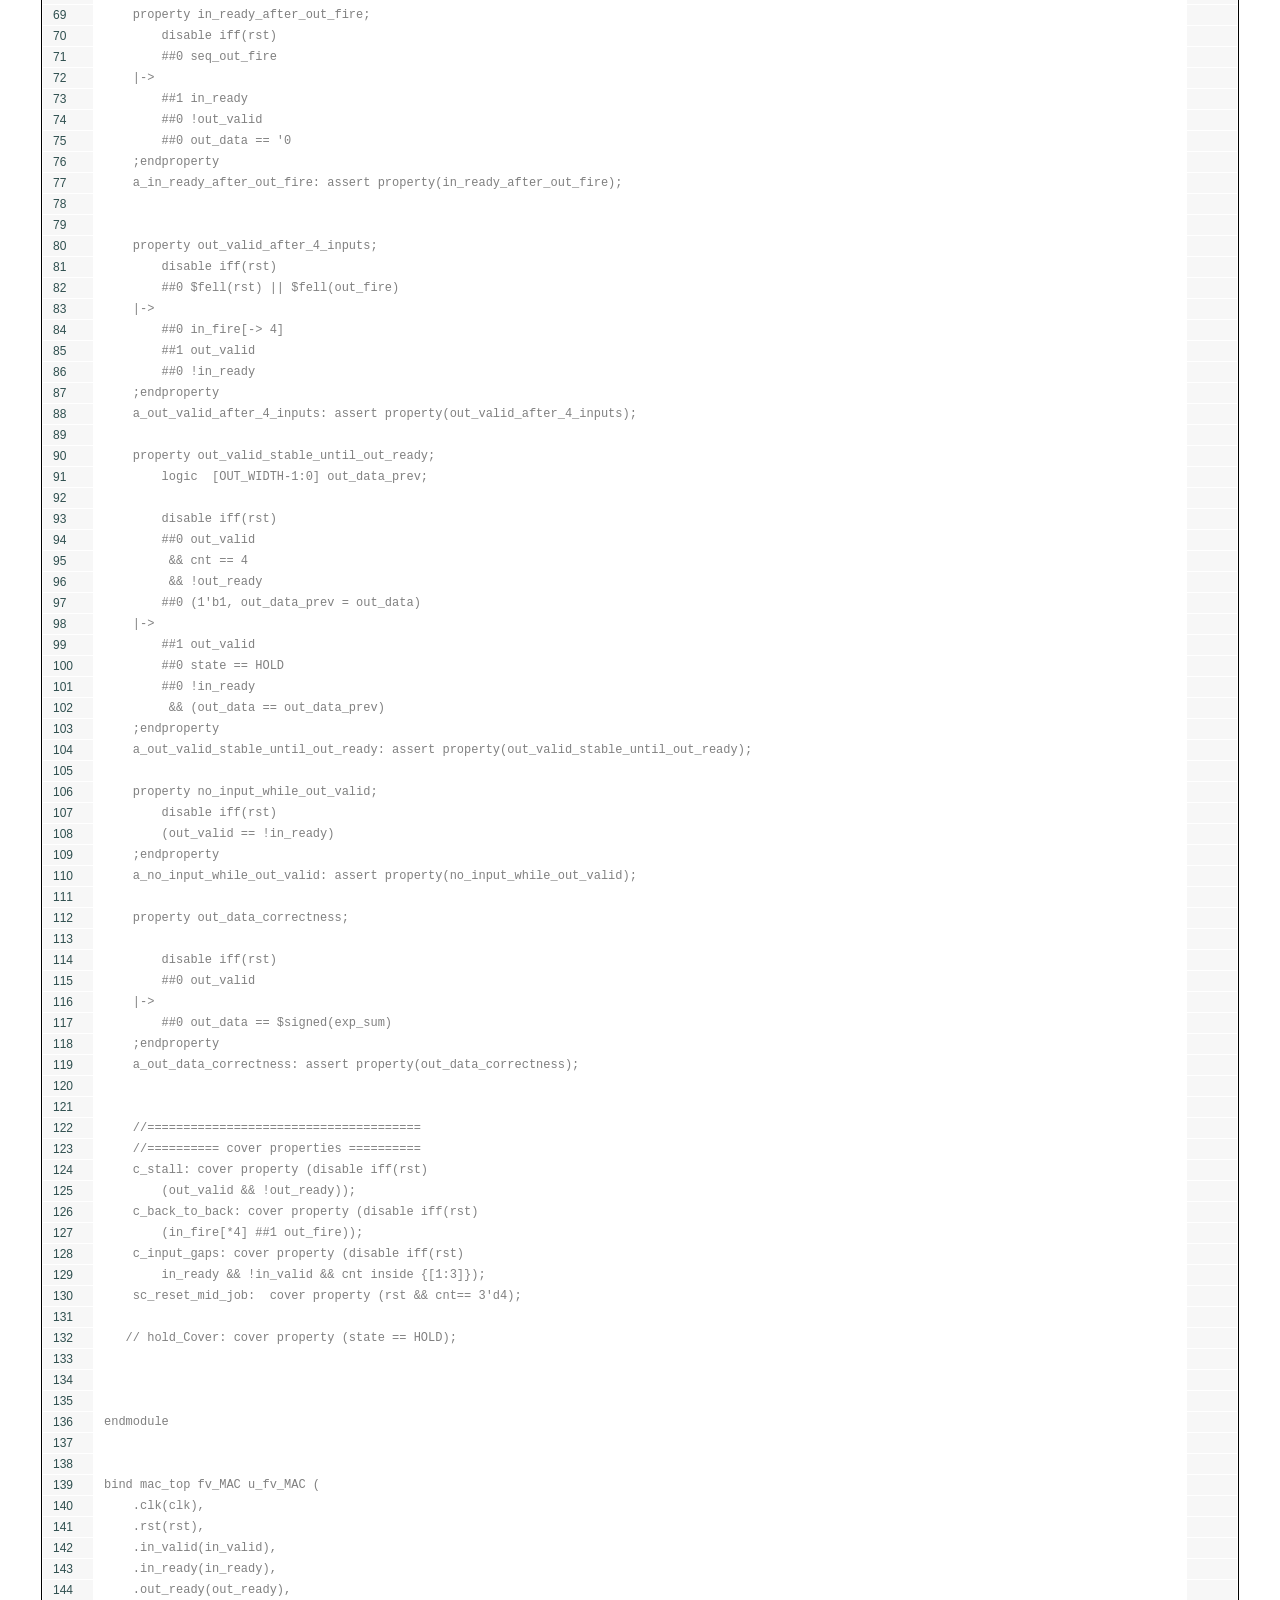
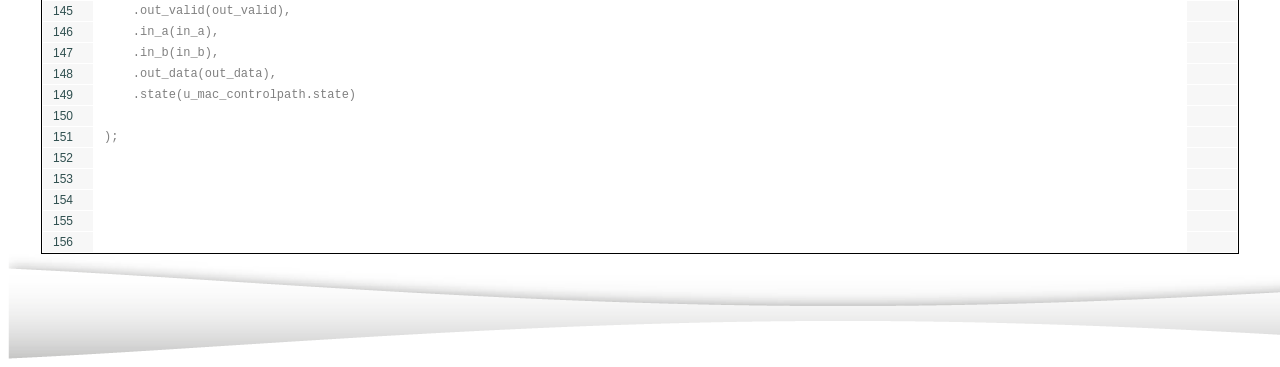
<file: coverage_quantify_result/fv_MAC.sv.html>
<!DOCTYPE HTML PUBLIC "-//W3C//DTD HTML 4.01 Transitional//EN">
 <html>
  <head>
<!-- TAG:file /home/mdtoushifislam-shoueb/Downloads/fv_MAC.sv -->
    <title>Quantify MDV File Result</title>
    <style>
      tr.simplified_view {display: "table-row";}
      tr.detailed_view {display: none;}
    </style>
    <link rel="stylesheet" href="styles.css" type="text/css" media="screen" />
    <link rel="stylesheet" href="styles.css" type="text/css" media="print" />
    <link rel="stylesheet" href="jquery/jquery-ui-1.8.14.custom.css" type="text/css" media="all" />
    <script type="text/javascript" src="jquery/jquery-1.6.2.min.js"></script>
    <script type="text/javascript" src="jquery/jquery-ui-1.8.14.custom.min.js"></script>
    <script type="text/javascript" src="quantify-control.js"></script>
    <script type="text/javascript" src="results.js"></script>
    <script type="text/javascript" src="quantify-results.js"></script>
  </head>
  <body>
      <div id="control-panel-button">
        <button id="show_control_panel">show control panel</button>
      </div>
      <div id="control-panel" class="ui-widget-header ui-corner-all">
        <button id="hide_control_panel">hide control panel</button>
        <button id="home">home</button>
        <span id="button_set_ctrl">
          <button id="goto_first">first</button>
          <button id="goto_prev">previous</button>
          <button id="goto_next">next</button>
          <button id="goto_last">last</button>
        </span>
        <span id="button_set_st_br">
          <input type="checkbox" id="sel_st" checked="1" /> <label id="sel_st_label" for="sel_st" title="Statements">St</label>
          <input type="checkbox" id="sel_br" />             <label id="sel_br_label" for="sel_br" title="Branches"  >Br</label>
        </span>
        <span id="button_set_1U0X">
          <div id="detailed-control-panel" class="ui-widget-header ui-corner-all">
            <span id="button_set_1U0X">
               <input type="checkbox" id="st_D" /> <label id="st_D_label" for="st_D"   title="detected"     >D</label>
               <input type="checkbox" id="st_N" /> <label id="st_N_label" for="st_N"   title="undetected"     >N</label>
               <input type="checkbox" id="st_O" /> <label id="st_O_label" for="st_O"   title="open"     >O</label>
               <input type="checkbox" id="st_X"/> <label id="st_X_label" for="st_X" title="any excluded">X</label>
            </span>
          </div>
          <div id="simplified-control-panel" class="ui-widget-header ui-corner-all">
            <span id="button_set_1U0X">
            </span>
          </div>
        </span>
      </div>
      <div class="hidden" id="summary_covered_statement"      >0</div>
      <div class="hidden" id="summary_reached_statement"      >0</div>
      <div class="hidden" id="summary_unknown_statement"      >0</div>
      <div class="hidden" id="summary_unobserved_statement"      >0</div>
      <div class="hidden" id="summary_discovered_statement"   >0</div>
      <div class="hidden" id="summary_constrained_statement"  >0</div>
      <div class="hidden" id="summary_dead_statement"         >0</div>
      <div class="hidden" id="summary_excluded_statement"     >0</div>
      <div class="hidden" id="summary_redundant_statement"    >0</div>
      <div class="hidden" id="summary_toolexcluded_statement"     >0</div>
      <div class="hidden" id="summary_verification_statement" >0</div>
      <div class="hidden" id="summary_detected_statement" >0</div>
      <div class="hidden" id="summary_undetected_statement" >0</div>
      <div class="hidden" id="summary_open_statement" >0</div>
      <div class="hidden" id="summary_anyexcluded_statement" >0</div>
      <div class="hidden" id="summary_activated_statement" >5</div>
      <div class="hidden" id="summary_covered_branch"      >0</div>
      <div class="hidden" id="summary_reached_branch"    >0</div>
      <div class="hidden" id="summary_unknown_branch"      >0</div>
      <div class="hidden" id="summary_unobserved_branch"   >0</div>
      <div class="hidden" id="summary_discovered_branch"   >0</div>
      <div class="hidden" id="summary_constrained_branch"  >0</div>
      <div class="hidden" id="summary_dead_branch"         >0</div>
      <div class="hidden" id="summary_excluded_branch"     >0</div>
      <div class="hidden" id="summary_redundant_branch"    >0</div>
      <div class="hidden" id="summary_toolexcluded_branch"     >0</div>
      <div class="hidden" id="summary_verification_branch" >0</div>
      <div class="hidden" id="summary_detected_branch" >0</div>
      <div class="hidden" id="summary_undetected_branch" >0</div>
      <div class="hidden" id="summary_open_branch" >0</div>
      <div class="hidden" id="summary_anyexcluded_branch" >0</div>
   <div align="left">
	  <div id="container">
	    <div align="center"><img src="images/wave.png" /></div>
	    <div id="header_title">
	       Quantify MDV File Result
	    </div>
	  </div>
        <noscript><div class="noscript">JavaScript must be enabled in order to use all features of this site.</div></noscript>
        <div id=main>
    <table cellspacing="0" cellpadding="0">
     <tr>
	    <td><a href="index.html">Overview</a></td>
	    <td><a href="index.html#Summary">Structural Coverage Overview</a></td>
	    <td><a href="index.html#Coverage">Structural Coverage by File</a></td>
	    <td><a href="index.html#Properties">Assertion Coverage</a></td>
	    <td><a href="index.html#Files">File Status</a></td>
	    <td><a href="index.html#Info">Additional Information</a></td>
	    <td><button onclick="toggleDetailedControlPanel()" id="switch_details">Details</button></td>
     </tr>
    </table>
  <br/>
  <table class="header" width="1198" cellspacing="0" cellpadding="0">
   <tr class="header simplified_view">
	  <td class="header"><a name="Source"></a><b>Annotated Source for fv_MAC.sv</b></td>
	  <td width="300" class="header"><a name="Source"></a>Simplified View</td>
   </tr>
   <tr class="header detailed_view">
	  <td class="header"><a name="Source"></a><b>Annotated Source for fv_MAC.sv</b></td>
	  <td width="300" class="header"><a name="Source"></a>Detailed View</td>
   </tr>
   <tr>
              <table id="source_code_table" class="content" width="1198" cellspacing="1" cellpadding="0">
      <tr class="simplified_view">
        <td class="line_no">1</td>
        <td id="source_line_1" title="" class="code none"><a name="1"></a>`default_nettype none</td>
        <td width="2" class="line_no"></td>
      </tr>
      <tr class="detailed_view">
        <td class="line_no">1</td>
        <td id="source_line_1" title="" class="code none"><a name="1"></a>`default_nettype none</td>
        <td width="2" class="line_no"></td>
      </tr>
      <tr class="simplified_view">
        <td class="line_no">2</td>
        <td id="source_line_2" title="" class="code none"><a name="2"></a></td>
        <td width="2" class="line_no"></td>
      </tr>
      <tr class="detailed_view">
        <td class="line_no">2</td>
        <td id="source_line_2" title="" class="code none"><a name="2"></a></td>
        <td width="2" class="line_no"></td>
      </tr>
      <tr class="simplified_view">
        <td class="line_no">3</td>
        <td id="source_line_3" title="" class="code none"><a name="3"></a>module fv_MAC </td>
        <td width="2" class="line_no"></td>
      </tr>
      <tr class="detailed_view">
        <td class="line_no">3</td>
        <td id="source_line_3" title="" class="code none"><a name="3"></a>module fv_MAC </td>
        <td width="2" class="line_no"></td>
      </tr>
      <tr class="simplified_view">
        <td class="line_no">4</td>
        <td id="source_line_4" title="" class="code none"><a name="4"></a>    import mac_pkg::*; </td>
        <td width="2" class="line_no"></td>
      </tr>
      <tr class="detailed_view">
        <td class="line_no">4</td>
        <td id="source_line_4" title="" class="code none"><a name="4"></a>    import mac_pkg::*; </td>
        <td width="2" class="line_no"></td>
      </tr>
      <tr class="simplified_view">
        <td class="line_no">5</td>
        <td id="source_line_5" title="" class="code none"><a name="5"></a>(</td>
        <td width="2" class="line_no"></td>
      </tr>
      <tr class="detailed_view">
        <td class="line_no">5</td>
        <td id="source_line_5" title="" class="code none"><a name="5"></a>(</td>
        <td width="2" class="line_no"></td>
      </tr>
      <tr class="simplified_view">
        <td class="line_no">6</td>
        <td id="source_line_6" title="" class="code none"><a name="6"></a>    input logic             clk,        // Input</td>
        <td width="2" class="line_no"></td>
      </tr>
      <tr class="detailed_view">
        <td class="line_no">6</td>
        <td id="source_line_6" title="" class="code none"><a name="6"></a>    input logic             clk,        // Input</td>
        <td width="2" class="line_no"></td>
      </tr>
      <tr class="simplified_view">
        <td class="line_no">7</td>
        <td id="source_line_7" title="" class="code none"><a name="7"></a>    input logic             rst,        // Input</td>
        <td width="2" class="line_no"></td>
      </tr>
      <tr class="detailed_view">
        <td class="line_no">7</td>
        <td id="source_line_7" title="" class="code none"><a name="7"></a>    input logic             rst,        // Input</td>
        <td width="2" class="line_no"></td>
      </tr>
      <tr class="simplified_view">
        <td class="line_no">8</td>
        <td id="source_line_8" title="" class="code none"><a name="8"></a>    input logic             in_valid,   // Input</td>
        <td width="2" class="line_no"></td>
      </tr>
      <tr class="detailed_view">
        <td class="line_no">8</td>
        <td id="source_line_8" title="" class="code none"><a name="8"></a>    input logic             in_valid,   // Input</td>
        <td width="2" class="line_no"></td>
      </tr>
      <tr class="simplified_view">
        <td class="line_no">9</td>
        <td id="source_line_9" title="" class="code none"><a name="9"></a>    input logic            in_ready,   // Output</td>
        <td width="2" class="line_no"></td>
      </tr>
      <tr class="detailed_view">
        <td class="line_no">9</td>
        <td id="source_line_9" title="" class="code none"><a name="9"></a>    input logic            in_ready,   // Output</td>
        <td width="2" class="line_no"></td>
      </tr>
      <tr class="simplified_view">
        <td class="line_no">10</td>
        <td id="source_line_10" title="" class="code none"><a name="10"></a>    input logic             out_ready,  // Input</td>
        <td width="2" class="line_no"></td>
      </tr>
      <tr class="detailed_view">
        <td class="line_no">10</td>
        <td id="source_line_10" title="" class="code none"><a name="10"></a>    input logic             out_ready,  // Input</td>
        <td width="2" class="line_no"></td>
      </tr>
      <tr class="simplified_view">
        <td class="line_no">11</td>
        <td id="source_line_11" title="" class="code none"><a name="11"></a>    input logic            out_valid,  // Output</td>
        <td width="2" class="line_no"></td>
      </tr>
      <tr class="detailed_view">
        <td class="line_no">11</td>
        <td id="source_line_11" title="" class="code none"><a name="11"></a>    input logic            out_valid,  // Output</td>
        <td width="2" class="line_no"></td>
      </tr>
      <tr class="simplified_view">
        <td class="line_no">12</td>
        <td id="source_line_12" title="" class="code none"><a name="12"></a>    input logic signed [OP_WIDTH-1:0]  in_a,   // Input</td>
        <td width="2" class="line_no"></td>
      </tr>
      <tr class="detailed_view">
        <td class="line_no">12</td>
        <td id="source_line_12" title="" class="code none"><a name="12"></a>    input logic signed [OP_WIDTH-1:0]  in_a,   // Input</td>
        <td width="2" class="line_no"></td>
      </tr>
      <tr class="simplified_view">
        <td class="line_no">13</td>
        <td id="source_line_13" title="" class="code none"><a name="13"></a>    input logic signed [OP_WIDTH-1:0]  in_b,   // Input</td>
        <td width="2" class="line_no"></td>
      </tr>
      <tr class="detailed_view">
        <td class="line_no">13</td>
        <td id="source_line_13" title="" class="code none"><a name="13"></a>    input logic signed [OP_WIDTH-1:0]  in_b,   // Input</td>
        <td width="2" class="line_no"></td>
      </tr>
      <tr class="simplified_view">
        <td class="line_no">14</td>
        <td id="source_line_14" title="" class="code none"><a name="14"></a>    input logic signed [OUT_WIDTH-1:0] out_data,  //Output </td>
        <td width="2" class="line_no"></td>
      </tr>
      <tr class="detailed_view">
        <td class="line_no">14</td>
        <td id="source_line_14" title="" class="code none"><a name="14"></a>    input logic signed [OUT_WIDTH-1:0] out_data,  //Output </td>
        <td width="2" class="line_no"></td>
      </tr>
      <tr class="simplified_view">
        <td class="line_no">15</td>
        <td id="source_line_15" title="" class="code none"><a name="15"></a>    input state_t          state</td>
        <td width="2" class="line_no"></td>
      </tr>
      <tr class="detailed_view">
        <td class="line_no">15</td>
        <td id="source_line_15" title="" class="code none"><a name="15"></a>    input state_t          state</td>
        <td width="2" class="line_no"></td>
      </tr>
      <tr class="simplified_view">
        <td class="line_no">16</td>
        <td id="source_line_16" title="" class="code none"><a name="16"></a>);</td>
        <td width="2" class="line_no"></td>
      </tr>
      <tr class="detailed_view">
        <td class="line_no">16</td>
        <td id="source_line_16" title="" class="code none"><a name="16"></a>);</td>
        <td width="2" class="line_no"></td>
      </tr>
      <tr class="simplified_view">
        <td class="line_no">17</td>
        <td id="source_line_17" title="" class="code none"><a name="17"></a></td>
        <td width="2" class="line_no"></td>
      </tr>
      <tr class="detailed_view">
        <td class="line_no">17</td>
        <td id="source_line_17" title="" class="code none"><a name="17"></a></td>
        <td width="2" class="line_no"></td>
      </tr>
      <tr class="simplified_view">
        <td class="line_no">18</td>
        <td id="source_line_18" title="" class="code none"><a name="18"></a>    // Define the default clock for every property</td>
        <td width="2" class="line_no"></td>
      </tr>
      <tr class="detailed_view">
        <td class="line_no">18</td>
        <td id="source_line_18" title="" class="code none"><a name="18"></a>    // Define the default clock for every property</td>
        <td width="2" class="line_no"></td>
      </tr>
      <tr class="simplified_view">
        <td class="line_no">19</td>
        <td id="source_line_19" title="" class="code none"><a name="19"></a>    default clocking default_clk @(posedge clk); endclocking</td>
        <td width="2" class="line_no"></td>
      </tr>
      <tr class="detailed_view">
        <td class="line_no">19</td>
        <td id="source_line_19" title="" class="code none"><a name="19"></a>    default clocking default_clk @(posedge clk); endclocking</td>
        <td width="2" class="line_no"></td>
      </tr>
      <tr class="simplified_view">
        <td class="line_no">20</td>
        <td id="source_line_20" title="" class="code none"><a name="20"></a></td>
        <td width="2" class="line_no"></td>
      </tr>
      <tr class="detailed_view">
        <td class="line_no">20</td>
        <td id="source_line_20" title="" class="code none"><a name="20"></a></td>
        <td width="2" class="line_no"></td>
      </tr>
      <tr class="simplified_view">
        <td class="line_no">21</td>
        <td id="source_line_21" title="" class="code none"><a name="21"></a>    //auxilary logic for calculation refference model </td>
        <td width="2" class="line_no"></td>
      </tr>
      <tr class="detailed_view">
        <td class="line_no">21</td>
        <td id="source_line_21" title="" class="code none"><a name="21"></a>    //auxilary logic for calculation refference model </td>
        <td width="2" class="line_no"></td>
      </tr>
      <tr class="simplified_view">
        <td class="line_no">22</td>
        <td id="source_line_22" title="" class="code none"><a name="22"></a>    logic [2:0] cnt;                          // accepted pairs in the current job</td>
        <td width="2" class="line_no"></td>
      </tr>
      <tr class="detailed_view">
        <td class="line_no">22</td>
        <td id="source_line_22" title="" class="code none"><a name="22"></a>    logic [2:0] cnt;                          // accepted pairs in the current job</td>
        <td width="2" class="line_no"></td>
      </tr>
      <tr class="simplified_view">
        <td class="line_no">23</td>
        <td id="source_line_23" title="" class="code none"><a name="23"></a>    logic       in_fire, out_fire;</td>
        <td width="2" class="line_no"></td>
      </tr>
      <tr class="detailed_view">
        <td class="line_no">23</td>
        <td id="source_line_23" title="" class="code none"><a name="23"></a>    logic       in_fire, out_fire;</td>
        <td width="2" class="line_no"></td>
      </tr>
      <tr class="simplified_view">
        <td class="line_no">24</td>
        <td id="source_line_24" title="" class="code none"><a name="24"></a>    int         exp_sum;                      // reference sum (32-bit, independent of RTL width)</td>
        <td width="2" class="line_no"></td>
      </tr>
      <tr class="detailed_view">
        <td class="line_no">24</td>
        <td id="source_line_24" title="" class="code none"><a name="24"></a>    int         exp_sum;                      // reference sum (32-bit, independent of RTL width)</td>
        <td width="2" class="line_no"></td>
      </tr>
      <tr class="simplified_view">
        <td class="line_no">25</td>
        <td id="source_line_25" title="" class="code none"><a name="25"></a> </td>
        <td width="2" class="line_no"></td>
      </tr>
      <tr class="detailed_view">
        <td class="line_no">25</td>
        <td id="source_line_25" title="" class="code none"><a name="25"></a> </td>
        <td width="2" class="line_no"></td>
      </tr>
      <tr class="simplified_view">
        <td class="line_no">26</td>
        <td id="source_line_26" title="" class="code none"><a name="26"></a>    assign in_fire  = in_valid  &amp;&amp; in_ready;</td>
        <td width="2" class="line_no"></td>
      </tr>
      <tr class="detailed_view">
        <td class="line_no">26</td>
        <td id="source_line_26" title="" class="code none"><a name="26"></a>    assign in_fire  = in_valid  &amp;&amp; in_ready;</td>
        <td width="2" class="line_no"></td>
      </tr>
      <tr class="simplified_view">
        <td class="line_no">27</td>
        <td id="source_line_27" title="" class="code none"><a name="27"></a>    assign out_fire = out_valid &amp;&amp; out_ready;</td>
        <td width="2" class="line_no"></td>
      </tr>
      <tr class="detailed_view">
        <td class="line_no">27</td>
        <td id="source_line_27" title="" class="code none"><a name="27"></a>    assign out_fire = out_valid &amp;&amp; out_ready;</td>
        <td width="2" class="line_no"></td>
      </tr>
      <tr class="simplified_view">
        <td class="line_no">28</td>
        <td id="source_line_28" title="" class="code none"><a name="28"></a> </td>
        <td width="2" class="line_no"></td>
      </tr>
      <tr class="detailed_view">
        <td class="line_no">28</td>
        <td id="source_line_28" title="" class="code none"><a name="28"></a> </td>
        <td width="2" class="line_no"></td>
      </tr>
      <tr class="simplified_view">
        <td class="line_no">29</td>
        <td id="source_line_29" title="" class="code none"><a name="29"></a>    always_ff @(posedge clk) begin</td>
        <td width="2" class="line_no"></td>
      </tr>
      <tr class="detailed_view">
        <td class="line_no">29</td>
        <td id="source_line_29" title="" class="code none"><a name="29"></a>    always_ff @(posedge clk) begin</td>
        <td width="2" class="line_no"></td>
      </tr>
      <tr class="simplified_view">
        <td class="line_no">30</td>
        <td id="source_line_30" title="" class="code none"><a name="30"></a>        if (rst || out_fire) begin</td>
        <td width="2" class="line_no"></td>
      </tr>
      <tr class="detailed_view">
        <td class="line_no">30</td>
        <td id="source_line_30" title="" class="code none"><a name="30"></a>        if (rst || out_fire) begin</td>
        <td width="2" class="line_no"></td>
      </tr>
      <tr class="simplified_view">
        <td class="line_no">31</td>
        <td id="source_line_31" title="" class="code none"><a name="31"></a>            cnt     &lt;= '0;</td>
        <td width="2" class="line_no"></td>
      </tr>
      <tr class="detailed_view">
        <td class="line_no">31</td>
        <td id="source_line_31" title="" class="code none"><a name="31"></a>            cnt     &lt;= '0;</td>
        <td width="2" class="line_no"></td>
      </tr>
      <tr class="simplified_view">
        <td class="line_no">32</td>
        <td id="source_line_32" title="" class="code none"><a name="32"></a>            exp_sum &lt;= 0;</td>
        <td width="2" class="line_no"></td>
      </tr>
      <tr class="detailed_view">
        <td class="line_no">32</td>
        <td id="source_line_32" title="" class="code none"><a name="32"></a>            exp_sum &lt;= 0;</td>
        <td width="2" class="line_no"></td>
      </tr>
      <tr class="simplified_view">
        <td class="line_no">33</td>
        <td id="source_line_33" title="" class="code none"><a name="33"></a>        end else if (in_fire) begin</td>
        <td width="2" class="line_no"></td>
      </tr>
      <tr class="detailed_view">
        <td class="line_no">33</td>
        <td id="source_line_33" title="" class="code none"><a name="33"></a>        end else if (in_fire) begin</td>
        <td width="2" class="line_no"></td>
      </tr>
      <tr class="simplified_view">
        <td class="line_no">34</td>
        <td id="source_line_34" title="" class="code none"><a name="34"></a>            cnt     &lt;= cnt + 1'b1;</td>
        <td width="2" class="line_no"></td>
      </tr>
      <tr class="detailed_view">
        <td class="line_no">34</td>
        <td id="source_line_34" title="" class="code none"><a name="34"></a>            cnt     &lt;= cnt + 1'b1;</td>
        <td width="2" class="line_no"></td>
      </tr>
      <tr class="simplified_view">
        <td class="line_no">35</td>
        <td id="source_line_35" title="" class="code none"><a name="35"></a>            exp_sum &lt;= exp_sum + int'(in_a) * int'(in_b);</td>
        <td width="2" class="line_no"></td>
      </tr>
      <tr class="detailed_view">
        <td class="line_no">35</td>
        <td id="source_line_35" title="" class="code none"><a name="35"></a>            exp_sum &lt;= exp_sum + int'(in_a) * int'(in_b);</td>
        <td width="2" class="line_no"></td>
      </tr>
      <tr class="simplified_view">
        <td class="line_no">36</td>
        <td id="source_line_36" title="" class="code none"><a name="36"></a>        end</td>
        <td width="2" class="line_no"></td>
      </tr>
      <tr class="detailed_view">
        <td class="line_no">36</td>
        <td id="source_line_36" title="" class="code none"><a name="36"></a>        end</td>
        <td width="2" class="line_no"></td>
      </tr>
      <tr class="simplified_view">
        <td class="line_no">37</td>
        <td id="source_line_37" title="" class="code none"><a name="37"></a>    end</td>
        <td width="2" class="line_no"></td>
      </tr>
      <tr class="detailed_view">
        <td class="line_no">37</td>
        <td id="source_line_37" title="" class="code none"><a name="37"></a>    end</td>
        <td width="2" class="line_no"></td>
      </tr>
      <tr class="simplified_view">
        <td class="line_no">38</td>
        <td id="source_line_38" title="" class="code none"><a name="38"></a></td>
        <td width="2" class="line_no"></td>
      </tr>
      <tr class="detailed_view">
        <td class="line_no">38</td>
        <td id="source_line_38" title="" class="code none"><a name="38"></a></td>
        <td width="2" class="line_no"></td>
      </tr>
      <tr class="simplified_view">
        <td class="line_no">39</td>
        <td id="source_line_39" title="" class="code none"><a name="39"></a></td>
        <td width="2" class="line_no"></td>
      </tr>
      <tr class="detailed_view">
        <td class="line_no">39</td>
        <td id="source_line_39" title="" class="code none"><a name="39"></a></td>
        <td width="2" class="line_no"></td>
      </tr>
      <tr class="simplified_view">
        <td class="line_no">40</td>
        <td id="source_line_40" title="" class="code none"><a name="40"></a>    //assumptions</td>
        <td width="2" class="line_no"></td>
      </tr>
      <tr class="detailed_view">
        <td class="line_no">40</td>
        <td id="source_line_40" title="" class="code none"><a name="40"></a>    //assumptions</td>
        <td width="2" class="line_no"></td>
      </tr>
      <tr class="simplified_view">
        <td class="line_no">41</td>
        <td id="source_line_41" title="" class="code none"><a name="41"></a>    assume property (!in_valid |-&gt; ##[1:4] in_valid);</td>
        <td width="2" class="line_no"></td>
      </tr>
      <tr class="detailed_view">
        <td class="line_no">41</td>
        <td id="source_line_41" title="" class="code none"><a name="41"></a>    assume property (!in_valid |-&gt; ##[1:4] in_valid);</td>
        <td width="2" class="line_no"></td>
      </tr>
      <tr class="simplified_view">
        <td class="line_no">42</td>
        <td id="source_line_42" title="" class="code none"><a name="42"></a></td>
        <td width="2" class="line_no"></td>
      </tr>
      <tr class="detailed_view">
        <td class="line_no">42</td>
        <td id="source_line_42" title="" class="code none"><a name="42"></a></td>
        <td width="2" class="line_no"></td>
      </tr>
      <tr class="simplified_view">
        <td class="line_no">43</td>
        <td id="source_line_43" title="" class="code none"><a name="43"></a>    //sequences</td>
        <td width="2" class="line_no"></td>
      </tr>
      <tr class="detailed_view">
        <td class="line_no">43</td>
        <td id="source_line_43" title="" class="code none"><a name="43"></a>    //sequences</td>
        <td width="2" class="line_no"></td>
      </tr>
      <tr class="simplified_view">
        <td class="line_no">44</td>
        <td id="source_line_44" title="" class="code none"><a name="44"></a>    sequence seq_in_fire;</td>
        <td width="2" class="line_no"></td>
      </tr>
      <tr class="detailed_view">
        <td class="line_no">44</td>
        <td id="source_line_44" title="" class="code none"><a name="44"></a>    sequence seq_in_fire;</td>
        <td width="2" class="line_no"></td>
      </tr>
      <tr class="simplified_view">
        <td class="line_no">45</td>
        <td id="source_line_45" title="" class="code none"><a name="45"></a>        ##0 in_valid &amp;&amp; in_ready</td>
        <td width="2" class="line_no"></td>
      </tr>
      <tr class="detailed_view">
        <td class="line_no">45</td>
        <td id="source_line_45" title="" class="code none"><a name="45"></a>        ##0 in_valid &amp;&amp; in_ready</td>
        <td width="2" class="line_no"></td>
      </tr>
      <tr class="simplified_view">
        <td class="line_no">46</td>
        <td id="source_line_46" title="" class="code none"><a name="46"></a>    ;endsequence</td>
        <td width="2" class="line_no"></td>
      </tr>
      <tr class="detailed_view">
        <td class="line_no">46</td>
        <td id="source_line_46" title="" class="code none"><a name="46"></a>    ;endsequence</td>
        <td width="2" class="line_no"></td>
      </tr>
      <tr class="simplified_view">
        <td class="line_no">47</td>
        <td id="source_line_47" title="" class="code none"><a name="47"></a></td>
        <td width="2" class="line_no"></td>
      </tr>
      <tr class="detailed_view">
        <td class="line_no">47</td>
        <td id="source_line_47" title="" class="code none"><a name="47"></a></td>
        <td width="2" class="line_no"></td>
      </tr>
      <tr class="simplified_view">
        <td class="line_no">48</td>
        <td id="source_line_48" title="" class="code none"><a name="48"></a>    sequence seq_out_fire;</td>
        <td width="2" class="line_no"></td>
      </tr>
      <tr class="detailed_view">
        <td class="line_no">48</td>
        <td id="source_line_48" title="" class="code none"><a name="48"></a>    sequence seq_out_fire;</td>
        <td width="2" class="line_no"></td>
      </tr>
      <tr class="simplified_view">
        <td class="line_no">49</td>
        <td id="source_line_49" title="" class="code none"><a name="49"></a>        ##0 out_valid &amp;&amp; out_ready</td>
        <td width="2" class="line_no"></td>
      </tr>
      <tr class="detailed_view">
        <td class="line_no">49</td>
        <td id="source_line_49" title="" class="code none"><a name="49"></a>        ##0 out_valid &amp;&amp; out_ready</td>
        <td width="2" class="line_no"></td>
      </tr>
      <tr class="simplified_view">
        <td class="line_no">50</td>
        <td id="source_line_50" title="" class="code none"><a name="50"></a>    ;endsequence</td>
        <td width="2" class="line_no"></td>
      </tr>
      <tr class="detailed_view">
        <td class="line_no">50</td>
        <td id="source_line_50" title="" class="code none"><a name="50"></a>    ;endsequence</td>
        <td width="2" class="line_no"></td>
      </tr>
      <tr class="simplified_view">
        <td class="line_no">51</td>
        <td id="source_line_51" title="" class="code none"><a name="51"></a></td>
        <td width="2" class="line_no"></td>
      </tr>
      <tr class="detailed_view">
        <td class="line_no">51</td>
        <td id="source_line_51" title="" class="code none"><a name="51"></a></td>
        <td width="2" class="line_no"></td>
      </tr>
      <tr class="simplified_view">
        <td class="line_no">52</td>
        <td id="source_line_52" title="" class="code none"><a name="52"></a>    property check_reset;</td>
        <td width="2" class="line_no"></td>
      </tr>
      <tr class="detailed_view">
        <td class="line_no">52</td>
        <td id="source_line_52" title="" class="code none"><a name="52"></a>    property check_reset;</td>
        <td width="2" class="line_no"></td>
      </tr>
      <tr class="simplified_view">
        <td class="line_no">53</td>
        <td id="source_line_53" title="" class="code none"><a name="53"></a>        ##0 rst</td>
        <td width="2" class="line_no"></td>
      </tr>
      <tr class="detailed_view">
        <td class="line_no">53</td>
        <td id="source_line_53" title="" class="code none"><a name="53"></a>        ##0 rst</td>
        <td width="2" class="line_no"></td>
      </tr>
      <tr class="simplified_view">
        <td class="line_no">54</td>
        <td id="source_line_54" title="" class="code none"><a name="54"></a>    |-&gt;</td>
        <td width="2" class="line_no"></td>
      </tr>
      <tr class="detailed_view">
        <td class="line_no">54</td>
        <td id="source_line_54" title="" class="code none"><a name="54"></a>    |-&gt;</td>
        <td width="2" class="line_no"></td>
      </tr>
      <tr class="simplified_view">
        <td class="line_no">55</td>
        <td id="source_line_55" title="" class="code none"><a name="55"></a>        ##0 !in_ready </td>
        <td width="2" class="line_no"></td>
      </tr>
      <tr class="detailed_view">
        <td class="line_no">55</td>
        <td id="source_line_55" title="" class="code none"><a name="55"></a>        ##0 !in_ready </td>
        <td width="2" class="line_no"></td>
      </tr>
      <tr class="simplified_view">
        <td class="line_no">56</td>
        <td id="source_line_56" title="" class="code none"><a name="56"></a>        ##0 !out_valid</td>
        <td width="2" class="line_no"></td>
      </tr>
      <tr class="detailed_view">
        <td class="line_no">56</td>
        <td id="source_line_56" title="" class="code none"><a name="56"></a>        ##0 !out_valid</td>
        <td width="2" class="line_no"></td>
      </tr>
      <tr class="simplified_view">
        <td class="line_no">57</td>
        <td id="source_line_57" title="" class="code none"><a name="57"></a>         ##1 out_data == '0    </td>
        <td width="2" class="line_no"></td>
      </tr>
      <tr class="detailed_view">
        <td class="line_no">57</td>
        <td id="source_line_57" title="" class="code none"><a name="57"></a>         ##1 out_data == '0    </td>
        <td width="2" class="line_no"></td>
      </tr>
      <tr class="simplified_view">
        <td class="line_no">58</td>
        <td id="source_line_58" title="" class="code none"><a name="58"></a>    ;endproperty</td>
        <td width="2" class="line_no"></td>
      </tr>
      <tr class="detailed_view">
        <td class="line_no">58</td>
        <td id="source_line_58" title="" class="code none"><a name="58"></a>    ;endproperty</td>
        <td width="2" class="line_no"></td>
      </tr>
      <tr class="simplified_view">
        <td class="line_no">59</td>
        <td id="source_line_59" title="" class="code none"><a name="59"></a>    a_check_reset: assert property(check_reset);</td>
        <td width="2" class="line_no"></td>
      </tr>
      <tr class="detailed_view">
        <td class="line_no">59</td>
        <td id="source_line_59" title="" class="code none"><a name="59"></a>    a_check_reset: assert property(check_reset);</td>
        <td width="2" class="line_no"></td>
      </tr>
      <tr class="simplified_view">
        <td class="line_no">60</td>
        <td id="source_line_60" title="" class="code none"><a name="60"></a></td>
        <td width="2" class="line_no"></td>
      </tr>
      <tr class="detailed_view">
        <td class="line_no">60</td>
        <td id="source_line_60" title="" class="code none"><a name="60"></a></td>
        <td width="2" class="line_no"></td>
      </tr>
      <tr class="simplified_view">
        <td class="line_no">61</td>
        <td id="source_line_61" title="" class="code none"><a name="61"></a>    property system_after_reset;</td>
        <td width="2" class="line_no"></td>
      </tr>
      <tr class="detailed_view">
        <td class="line_no">61</td>
        <td id="source_line_61" title="" class="code none"><a name="61"></a>    property system_after_reset;</td>
        <td width="2" class="line_no"></td>
      </tr>
      <tr class="simplified_view">
        <td class="line_no">62</td>
        <td id="source_line_62" title="" class="code none"><a name="62"></a>        ##0 $fell(rst)</td>
        <td width="2" class="line_no"></td>
      </tr>
      <tr class="detailed_view">
        <td class="line_no">62</td>
        <td id="source_line_62" title="" class="code none"><a name="62"></a>        ##0 $fell(rst)</td>
        <td width="2" class="line_no"></td>
      </tr>
      <tr class="simplified_view">
        <td class="line_no">63</td>
        <td id="source_line_63" title="" class="code none"><a name="63"></a>    |-&gt;</td>
        <td width="2" class="line_no"></td>
      </tr>
      <tr class="detailed_view">
        <td class="line_no">63</td>
        <td id="source_line_63" title="" class="code none"><a name="63"></a>    |-&gt;</td>
        <td width="2" class="line_no"></td>
      </tr>
      <tr class="simplified_view">
        <td class="line_no">64</td>
        <td id="source_line_64" title="" class="code none"><a name="64"></a>        ##0 in_ready</td>
        <td width="2" class="line_no"></td>
      </tr>
      <tr class="detailed_view">
        <td class="line_no">64</td>
        <td id="source_line_64" title="" class="code none"><a name="64"></a>        ##0 in_ready</td>
        <td width="2" class="line_no"></td>
      </tr>
      <tr class="simplified_view">
        <td class="line_no">65</td>
        <td id="source_line_65" title="" class="code none"><a name="65"></a>        ##0 !out_valid</td>
        <td width="2" class="line_no"></td>
      </tr>
      <tr class="detailed_view">
        <td class="line_no">65</td>
        <td id="source_line_65" title="" class="code none"><a name="65"></a>        ##0 !out_valid</td>
        <td width="2" class="line_no"></td>
      </tr>
      <tr class="simplified_view">
        <td class="line_no">66</td>
        <td id="source_line_66" title="" class="code none"><a name="66"></a>    ;endproperty</td>
        <td width="2" class="line_no"></td>
      </tr>
      <tr class="detailed_view">
        <td class="line_no">66</td>
        <td id="source_line_66" title="" class="code none"><a name="66"></a>    ;endproperty</td>
        <td width="2" class="line_no"></td>
      </tr>
      <tr class="simplified_view">
        <td class="line_no">67</td>
        <td id="source_line_67" title="" class="code none"><a name="67"></a>    a_system_after_reset: assert property(system_after_reset);</td>
        <td width="2" class="line_no"></td>
      </tr>
      <tr class="detailed_view">
        <td class="line_no">67</td>
        <td id="source_line_67" title="" class="code none"><a name="67"></a>    a_system_after_reset: assert property(system_after_reset);</td>
        <td width="2" class="line_no"></td>
      </tr>
      <tr class="simplified_view">
        <td class="line_no">68</td>
        <td id="source_line_68" title="" class="code none"><a name="68"></a></td>
        <td width="2" class="line_no"></td>
      </tr>
      <tr class="detailed_view">
        <td class="line_no">68</td>
        <td id="source_line_68" title="" class="code none"><a name="68"></a></td>
        <td width="2" class="line_no"></td>
      </tr>
      <tr class="simplified_view">
        <td class="line_no">69</td>
        <td id="source_line_69" title="" class="code none"><a name="69"></a>    property in_ready_after_out_fire;</td>
        <td width="2" class="line_no"></td>
      </tr>
      <tr class="detailed_view">
        <td class="line_no">69</td>
        <td id="source_line_69" title="" class="code none"><a name="69"></a>    property in_ready_after_out_fire;</td>
        <td width="2" class="line_no"></td>
      </tr>
      <tr class="simplified_view">
        <td class="line_no">70</td>
        <td id="source_line_70" title="" class="code none"><a name="70"></a>        disable iff(rst)</td>
        <td width="2" class="line_no"></td>
      </tr>
      <tr class="detailed_view">
        <td class="line_no">70</td>
        <td id="source_line_70" title="" class="code none"><a name="70"></a>        disable iff(rst)</td>
        <td width="2" class="line_no"></td>
      </tr>
      <tr class="simplified_view">
        <td class="line_no">71</td>
        <td id="source_line_71" title="" class="code none"><a name="71"></a>        ##0 seq_out_fire</td>
        <td width="2" class="line_no"></td>
      </tr>
      <tr class="detailed_view">
        <td class="line_no">71</td>
        <td id="source_line_71" title="" class="code none"><a name="71"></a>        ##0 seq_out_fire</td>
        <td width="2" class="line_no"></td>
      </tr>
      <tr class="simplified_view">
        <td class="line_no">72</td>
        <td id="source_line_72" title="" class="code none"><a name="72"></a>    |-&gt;</td>
        <td width="2" class="line_no"></td>
      </tr>
      <tr class="detailed_view">
        <td class="line_no">72</td>
        <td id="source_line_72" title="" class="code none"><a name="72"></a>    |-&gt;</td>
        <td width="2" class="line_no"></td>
      </tr>
      <tr class="simplified_view">
        <td class="line_no">73</td>
        <td id="source_line_73" title="" class="code none"><a name="73"></a>        ##1 in_ready</td>
        <td width="2" class="line_no"></td>
      </tr>
      <tr class="detailed_view">
        <td class="line_no">73</td>
        <td id="source_line_73" title="" class="code none"><a name="73"></a>        ##1 in_ready</td>
        <td width="2" class="line_no"></td>
      </tr>
      <tr class="simplified_view">
        <td class="line_no">74</td>
        <td id="source_line_74" title="" class="code none"><a name="74"></a>        ##0 !out_valid</td>
        <td width="2" class="line_no"></td>
      </tr>
      <tr class="detailed_view">
        <td class="line_no">74</td>
        <td id="source_line_74" title="" class="code none"><a name="74"></a>        ##0 !out_valid</td>
        <td width="2" class="line_no"></td>
      </tr>
      <tr class="simplified_view">
        <td class="line_no">75</td>
        <td id="source_line_75" title="" class="code none"><a name="75"></a>        ##0 out_data == '0</td>
        <td width="2" class="line_no"></td>
      </tr>
      <tr class="detailed_view">
        <td class="line_no">75</td>
        <td id="source_line_75" title="" class="code none"><a name="75"></a>        ##0 out_data == '0</td>
        <td width="2" class="line_no"></td>
      </tr>
      <tr class="simplified_view">
        <td class="line_no">76</td>
        <td id="source_line_76" title="" class="code none"><a name="76"></a>    ;endproperty</td>
        <td width="2" class="line_no"></td>
      </tr>
      <tr class="detailed_view">
        <td class="line_no">76</td>
        <td id="source_line_76" title="" class="code none"><a name="76"></a>    ;endproperty</td>
        <td width="2" class="line_no"></td>
      </tr>
      <tr class="simplified_view">
        <td class="line_no">77</td>
        <td id="source_line_77" title="" class="code none"><a name="77"></a>    a_in_ready_after_out_fire: assert property(in_ready_after_out_fire);</td>
        <td width="2" class="line_no"></td>
      </tr>
      <tr class="detailed_view">
        <td class="line_no">77</td>
        <td id="source_line_77" title="" class="code none"><a name="77"></a>    a_in_ready_after_out_fire: assert property(in_ready_after_out_fire);</td>
        <td width="2" class="line_no"></td>
      </tr>
      <tr class="simplified_view">
        <td class="line_no">78</td>
        <td id="source_line_78" title="" class="code none"><a name="78"></a></td>
        <td width="2" class="line_no"></td>
      </tr>
      <tr class="detailed_view">
        <td class="line_no">78</td>
        <td id="source_line_78" title="" class="code none"><a name="78"></a></td>
        <td width="2" class="line_no"></td>
      </tr>
      <tr class="simplified_view">
        <td class="line_no">79</td>
        <td id="source_line_79" title="" class="code none"><a name="79"></a></td>
        <td width="2" class="line_no"></td>
      </tr>
      <tr class="detailed_view">
        <td class="line_no">79</td>
        <td id="source_line_79" title="" class="code none"><a name="79"></a></td>
        <td width="2" class="line_no"></td>
      </tr>
      <tr class="simplified_view">
        <td class="line_no">80</td>
        <td id="source_line_80" title="" class="code none"><a name="80"></a>    property out_valid_after_4_inputs;</td>
        <td width="2" class="line_no"></td>
      </tr>
      <tr class="detailed_view">
        <td class="line_no">80</td>
        <td id="source_line_80" title="" class="code none"><a name="80"></a>    property out_valid_after_4_inputs;</td>
        <td width="2" class="line_no"></td>
      </tr>
      <tr class="simplified_view">
        <td class="line_no">81</td>
        <td id="source_line_81" title="" class="code none"><a name="81"></a>        disable iff(rst)</td>
        <td width="2" class="line_no"></td>
      </tr>
      <tr class="detailed_view">
        <td class="line_no">81</td>
        <td id="source_line_81" title="" class="code none"><a name="81"></a>        disable iff(rst)</td>
        <td width="2" class="line_no"></td>
      </tr>
      <tr class="simplified_view">
        <td class="line_no">82</td>
        <td id="source_line_82" title="" class="code none"><a name="82"></a>        ##0 $fell(rst) || $fell(out_fire)</td>
        <td width="2" class="line_no"></td>
      </tr>
      <tr class="detailed_view">
        <td class="line_no">82</td>
        <td id="source_line_82" title="" class="code none"><a name="82"></a>        ##0 $fell(rst) || $fell(out_fire)</td>
        <td width="2" class="line_no"></td>
      </tr>
      <tr class="simplified_view">
        <td class="line_no">83</td>
        <td id="source_line_83" title="" class="code none"><a name="83"></a>    |-&gt; </td>
        <td width="2" class="line_no"></td>
      </tr>
      <tr class="detailed_view">
        <td class="line_no">83</td>
        <td id="source_line_83" title="" class="code none"><a name="83"></a>    |-&gt; </td>
        <td width="2" class="line_no"></td>
      </tr>
      <tr class="simplified_view">
        <td class="line_no">84</td>
        <td id="source_line_84" title="" class="code none"><a name="84"></a>    	##0 in_fire[-&gt; 4]</td>
        <td width="2" class="line_no"></td>
      </tr>
      <tr class="detailed_view">
        <td class="line_no">84</td>
        <td id="source_line_84" title="" class="code none"><a name="84"></a>    	##0 in_fire[-&gt; 4]</td>
        <td width="2" class="line_no"></td>
      </tr>
      <tr class="simplified_view">
        <td class="line_no">85</td>
        <td id="source_line_85" title="" class="code none"><a name="85"></a>        ##1 out_valid</td>
        <td width="2" class="line_no"></td>
      </tr>
      <tr class="detailed_view">
        <td class="line_no">85</td>
        <td id="source_line_85" title="" class="code none"><a name="85"></a>        ##1 out_valid</td>
        <td width="2" class="line_no"></td>
      </tr>
      <tr class="simplified_view">
        <td class="line_no">86</td>
        <td id="source_line_86" title="" class="code none"><a name="86"></a>        ##0 !in_ready</td>
        <td width="2" class="line_no"></td>
      </tr>
      <tr class="detailed_view">
        <td class="line_no">86</td>
        <td id="source_line_86" title="" class="code none"><a name="86"></a>        ##0 !in_ready</td>
        <td width="2" class="line_no"></td>
      </tr>
      <tr class="simplified_view">
        <td class="line_no">87</td>
        <td id="source_line_87" title="" class="code none"><a name="87"></a>    ;endproperty</td>
        <td width="2" class="line_no"></td>
      </tr>
      <tr class="detailed_view">
        <td class="line_no">87</td>
        <td id="source_line_87" title="" class="code none"><a name="87"></a>    ;endproperty</td>
        <td width="2" class="line_no"></td>
      </tr>
      <tr class="simplified_view">
        <td class="line_no">88</td>
        <td id="source_line_88" title="" class="code none"><a name="88"></a>    a_out_valid_after_4_inputs: assert property(out_valid_after_4_inputs);</td>
        <td width="2" class="line_no"></td>
      </tr>
      <tr class="detailed_view">
        <td class="line_no">88</td>
        <td id="source_line_88" title="" class="code none"><a name="88"></a>    a_out_valid_after_4_inputs: assert property(out_valid_after_4_inputs);</td>
        <td width="2" class="line_no"></td>
      </tr>
      <tr class="simplified_view">
        <td class="line_no">89</td>
        <td id="source_line_89" title="" class="code none"><a name="89"></a></td>
        <td width="2" class="line_no"></td>
      </tr>
      <tr class="detailed_view">
        <td class="line_no">89</td>
        <td id="source_line_89" title="" class="code none"><a name="89"></a></td>
        <td width="2" class="line_no"></td>
      </tr>
      <tr class="simplified_view">
        <td class="line_no">90</td>
        <td id="source_line_90" title="" class="code none"><a name="90"></a>    property out_valid_stable_until_out_ready;</td>
        <td width="2" class="line_no"></td>
      </tr>
      <tr class="detailed_view">
        <td class="line_no">90</td>
        <td id="source_line_90" title="" class="code none"><a name="90"></a>    property out_valid_stable_until_out_ready;</td>
        <td width="2" class="line_no"></td>
      </tr>
      <tr class="simplified_view">
        <td class="line_no">91</td>
        <td id="source_line_91" title="" class="code none"><a name="91"></a>        logic  [OUT_WIDTH-1:0] out_data_prev;</td>
        <td width="2" class="line_no"></td>
      </tr>
      <tr class="detailed_view">
        <td class="line_no">91</td>
        <td id="source_line_91" title="" class="code none"><a name="91"></a>        logic  [OUT_WIDTH-1:0] out_data_prev;</td>
        <td width="2" class="line_no"></td>
      </tr>
      <tr class="simplified_view">
        <td class="line_no">92</td>
        <td id="source_line_92" title="" class="code none"><a name="92"></a></td>
        <td width="2" class="line_no"></td>
      </tr>
      <tr class="detailed_view">
        <td class="line_no">92</td>
        <td id="source_line_92" title="" class="code none"><a name="92"></a></td>
        <td width="2" class="line_no"></td>
      </tr>
      <tr class="simplified_view">
        <td class="line_no">93</td>
        <td id="source_line_93" title="" class="code none"><a name="93"></a>        disable iff(rst)</td>
        <td width="2" class="line_no"></td>
      </tr>
      <tr class="detailed_view">
        <td class="line_no">93</td>
        <td id="source_line_93" title="" class="code none"><a name="93"></a>        disable iff(rst)</td>
        <td width="2" class="line_no"></td>
      </tr>
      <tr class="simplified_view">
        <td class="line_no">94</td>
        <td id="source_line_94" title="" class="code none"><a name="94"></a>        ##0 out_valid</td>
        <td width="2" class="line_no"></td>
      </tr>
      <tr class="detailed_view">
        <td class="line_no">94</td>
        <td id="source_line_94" title="" class="code none"><a name="94"></a>        ##0 out_valid</td>
        <td width="2" class="line_no"></td>
      </tr>
      <tr class="simplified_view">
        <td class="line_no">95</td>
        <td id="source_line_95" title="" class="code none"><a name="95"></a>         &amp;&amp; cnt == 4 </td>
        <td width="2" class="line_no"></td>
      </tr>
      <tr class="detailed_view">
        <td class="line_no">95</td>
        <td id="source_line_95" title="" class="code none"><a name="95"></a>         &amp;&amp; cnt == 4 </td>
        <td width="2" class="line_no"></td>
      </tr>
      <tr class="simplified_view">
        <td class="line_no">96</td>
        <td id="source_line_96" title="" class="code none"><a name="96"></a>         &amp;&amp; !out_ready</td>
        <td width="2" class="line_no"></td>
      </tr>
      <tr class="detailed_view">
        <td class="line_no">96</td>
        <td id="source_line_96" title="" class="code none"><a name="96"></a>         &amp;&amp; !out_ready</td>
        <td width="2" class="line_no"></td>
      </tr>
      <tr class="simplified_view">
        <td class="line_no">97</td>
        <td id="source_line_97" title="" class="code none"><a name="97"></a>        ##0 (1'b1, out_data_prev = out_data)</td>
        <td width="2" class="line_no"></td>
      </tr>
      <tr class="detailed_view">
        <td class="line_no">97</td>
        <td id="source_line_97" title="" class="code none"><a name="97"></a>        ##0 (1'b1, out_data_prev = out_data)</td>
        <td width="2" class="line_no"></td>
      </tr>
      <tr class="simplified_view">
        <td class="line_no">98</td>
        <td id="source_line_98" title="" class="code none"><a name="98"></a>    |-&gt; </td>
        <td width="2" class="line_no"></td>
      </tr>
      <tr class="detailed_view">
        <td class="line_no">98</td>
        <td id="source_line_98" title="" class="code none"><a name="98"></a>    |-&gt; </td>
        <td width="2" class="line_no"></td>
      </tr>
      <tr class="simplified_view">
        <td class="line_no">99</td>
        <td id="source_line_99" title="" class="code none"><a name="99"></a>        ##1 out_valid</td>
        <td width="2" class="line_no"></td>
      </tr>
      <tr class="detailed_view">
        <td class="line_no">99</td>
        <td id="source_line_99" title="" class="code none"><a name="99"></a>        ##1 out_valid</td>
        <td width="2" class="line_no"></td>
      </tr>
      <tr class="simplified_view">
        <td class="line_no">100</td>
        <td id="source_line_100" title="" class="code none"><a name="100"></a>        ##0 state == HOLD</td>
        <td width="2" class="line_no"></td>
      </tr>
      <tr class="detailed_view">
        <td class="line_no">100</td>
        <td id="source_line_100" title="" class="code none"><a name="100"></a>        ##0 state == HOLD</td>
        <td width="2" class="line_no"></td>
      </tr>
      <tr class="simplified_view">
        <td class="line_no">101</td>
        <td id="source_line_101" title="" class="code none"><a name="101"></a>        ##0 !in_ready</td>
        <td width="2" class="line_no"></td>
      </tr>
      <tr class="detailed_view">
        <td class="line_no">101</td>
        <td id="source_line_101" title="" class="code none"><a name="101"></a>        ##0 !in_ready</td>
        <td width="2" class="line_no"></td>
      </tr>
      <tr class="simplified_view">
        <td class="line_no">102</td>
        <td id="source_line_102" title="" class="code none"><a name="102"></a>         &amp;&amp; (out_data == out_data_prev)</td>
        <td width="2" class="line_no"></td>
      </tr>
      <tr class="detailed_view">
        <td class="line_no">102</td>
        <td id="source_line_102" title="" class="code none"><a name="102"></a>         &amp;&amp; (out_data == out_data_prev)</td>
        <td width="2" class="line_no"></td>
      </tr>
      <tr class="simplified_view">
        <td class="line_no">103</td>
        <td id="source_line_103" title="" class="code none"><a name="103"></a>    ;endproperty</td>
        <td width="2" class="line_no"></td>
      </tr>
      <tr class="detailed_view">
        <td class="line_no">103</td>
        <td id="source_line_103" title="" class="code none"><a name="103"></a>    ;endproperty</td>
        <td width="2" class="line_no"></td>
      </tr>
      <tr class="simplified_view">
        <td class="line_no">104</td>
        <td id="source_line_104" title="" class="code none"><a name="104"></a>    a_out_valid_stable_until_out_ready: assert property(out_valid_stable_until_out_ready);</td>
        <td width="2" class="line_no"></td>
      </tr>
      <tr class="detailed_view">
        <td class="line_no">104</td>
        <td id="source_line_104" title="" class="code none"><a name="104"></a>    a_out_valid_stable_until_out_ready: assert property(out_valid_stable_until_out_ready);</td>
        <td width="2" class="line_no"></td>
      </tr>
      <tr class="simplified_view">
        <td class="line_no">105</td>
        <td id="source_line_105" title="" class="code none"><a name="105"></a> </td>
        <td width="2" class="line_no"></td>
      </tr>
      <tr class="detailed_view">
        <td class="line_no">105</td>
        <td id="source_line_105" title="" class="code none"><a name="105"></a> </td>
        <td width="2" class="line_no"></td>
      </tr>
      <tr class="simplified_view">
        <td class="line_no">106</td>
        <td id="source_line_106" title="" class="code none"><a name="106"></a>    property no_input_while_out_valid;</td>
        <td width="2" class="line_no"></td>
      </tr>
      <tr class="detailed_view">
        <td class="line_no">106</td>
        <td id="source_line_106" title="" class="code none"><a name="106"></a>    property no_input_while_out_valid;</td>
        <td width="2" class="line_no"></td>
      </tr>
      <tr class="simplified_view">
        <td class="line_no">107</td>
        <td id="source_line_107" title="" class="code none"><a name="107"></a>    	disable iff(rst)</td>
        <td width="2" class="line_no"></td>
      </tr>
      <tr class="detailed_view">
        <td class="line_no">107</td>
        <td id="source_line_107" title="" class="code none"><a name="107"></a>    	disable iff(rst)</td>
        <td width="2" class="line_no"></td>
      </tr>
      <tr class="simplified_view">
        <td class="line_no">108</td>
        <td id="source_line_108" title="" class="code none"><a name="108"></a>        (out_valid == !in_ready)</td>
        <td width="2" class="line_no"></td>
      </tr>
      <tr class="detailed_view">
        <td class="line_no">108</td>
        <td id="source_line_108" title="" class="code none"><a name="108"></a>        (out_valid == !in_ready)</td>
        <td width="2" class="line_no"></td>
      </tr>
      <tr class="simplified_view">
        <td class="line_no">109</td>
        <td id="source_line_109" title="" class="code none"><a name="109"></a>    ;endproperty</td>
        <td width="2" class="line_no"></td>
      </tr>
      <tr class="detailed_view">
        <td class="line_no">109</td>
        <td id="source_line_109" title="" class="code none"><a name="109"></a>    ;endproperty</td>
        <td width="2" class="line_no"></td>
      </tr>
      <tr class="simplified_view">
        <td class="line_no">110</td>
        <td id="source_line_110" title="" class="code none"><a name="110"></a>    a_no_input_while_out_valid: assert property(no_input_while_out_valid);</td>
        <td width="2" class="line_no"></td>
      </tr>
      <tr class="detailed_view">
        <td class="line_no">110</td>
        <td id="source_line_110" title="" class="code none"><a name="110"></a>    a_no_input_while_out_valid: assert property(no_input_while_out_valid);</td>
        <td width="2" class="line_no"></td>
      </tr>
      <tr class="simplified_view">
        <td class="line_no">111</td>
        <td id="source_line_111" title="" class="code none"><a name="111"></a></td>
        <td width="2" class="line_no"></td>
      </tr>
      <tr class="detailed_view">
        <td class="line_no">111</td>
        <td id="source_line_111" title="" class="code none"><a name="111"></a></td>
        <td width="2" class="line_no"></td>
      </tr>
      <tr class="simplified_view">
        <td class="line_no">112</td>
        <td id="source_line_112" title="" class="code none"><a name="112"></a>    property out_data_correctness;</td>
        <td width="2" class="line_no"></td>
      </tr>
      <tr class="detailed_view">
        <td class="line_no">112</td>
        <td id="source_line_112" title="" class="code none"><a name="112"></a>    property out_data_correctness;</td>
        <td width="2" class="line_no"></td>
      </tr>
      <tr class="simplified_view">
        <td class="line_no">113</td>
        <td id="source_line_113" title="" class="code none"><a name="113"></a></td>
        <td width="2" class="line_no"></td>
      </tr>
      <tr class="detailed_view">
        <td class="line_no">113</td>
        <td id="source_line_113" title="" class="code none"><a name="113"></a></td>
        <td width="2" class="line_no"></td>
      </tr>
      <tr class="simplified_view">
        <td class="line_no">114</td>
        <td id="source_line_114" title="" class="code none"><a name="114"></a>        disable iff(rst)</td>
        <td width="2" class="line_no"></td>
      </tr>
      <tr class="detailed_view">
        <td class="line_no">114</td>
        <td id="source_line_114" title="" class="code none"><a name="114"></a>        disable iff(rst)</td>
        <td width="2" class="line_no"></td>
      </tr>
      <tr class="simplified_view">
        <td class="line_no">115</td>
        <td id="source_line_115" title="" class="code none"><a name="115"></a>        ##0 out_valid</td>
        <td width="2" class="line_no"></td>
      </tr>
      <tr class="detailed_view">
        <td class="line_no">115</td>
        <td id="source_line_115" title="" class="code none"><a name="115"></a>        ##0 out_valid</td>
        <td width="2" class="line_no"></td>
      </tr>
      <tr class="simplified_view">
        <td class="line_no">116</td>
        <td id="source_line_116" title="" class="code none"><a name="116"></a>    |-&gt;</td>
        <td width="2" class="line_no"></td>
      </tr>
      <tr class="detailed_view">
        <td class="line_no">116</td>
        <td id="source_line_116" title="" class="code none"><a name="116"></a>    |-&gt;</td>
        <td width="2" class="line_no"></td>
      </tr>
      <tr class="simplified_view">
        <td class="line_no">117</td>
        <td id="source_line_117" title="" class="code none"><a name="117"></a>        ##0 out_data == $signed(exp_sum)</td>
        <td width="2" class="line_no"></td>
      </tr>
      <tr class="detailed_view">
        <td class="line_no">117</td>
        <td id="source_line_117" title="" class="code none"><a name="117"></a>        ##0 out_data == $signed(exp_sum)</td>
        <td width="2" class="line_no"></td>
      </tr>
      <tr class="simplified_view">
        <td class="line_no">118</td>
        <td id="source_line_118" title="" class="code none"><a name="118"></a>    ;endproperty</td>
        <td width="2" class="line_no"></td>
      </tr>
      <tr class="detailed_view">
        <td class="line_no">118</td>
        <td id="source_line_118" title="" class="code none"><a name="118"></a>    ;endproperty</td>
        <td width="2" class="line_no"></td>
      </tr>
      <tr class="simplified_view">
        <td class="line_no">119</td>
        <td id="source_line_119" title="" class="code none"><a name="119"></a>    a_out_data_correctness: assert property(out_data_correctness);</td>
        <td width="2" class="line_no"></td>
      </tr>
      <tr class="detailed_view">
        <td class="line_no">119</td>
        <td id="source_line_119" title="" class="code none"><a name="119"></a>    a_out_data_correctness: assert property(out_data_correctness);</td>
        <td width="2" class="line_no"></td>
      </tr>
      <tr class="simplified_view">
        <td class="line_no">120</td>
        <td id="source_line_120" title="" class="code none"><a name="120"></a>    </td>
        <td width="2" class="line_no"></td>
      </tr>
      <tr class="detailed_view">
        <td class="line_no">120</td>
        <td id="source_line_120" title="" class="code none"><a name="120"></a>    </td>
        <td width="2" class="line_no"></td>
      </tr>
      <tr class="simplified_view">
        <td class="line_no">121</td>
        <td id="source_line_121" title="" class="code none"><a name="121"></a></td>
        <td width="2" class="line_no"></td>
      </tr>
      <tr class="detailed_view">
        <td class="line_no">121</td>
        <td id="source_line_121" title="" class="code none"><a name="121"></a></td>
        <td width="2" class="line_no"></td>
      </tr>
      <tr class="simplified_view">
        <td class="line_no">122</td>
        <td id="source_line_122" title="" class="code none"><a name="122"></a>    //======================================</td>
        <td width="2" class="line_no"></td>
      </tr>
      <tr class="detailed_view">
        <td class="line_no">122</td>
        <td id="source_line_122" title="" class="code none"><a name="122"></a>    //======================================</td>
        <td width="2" class="line_no"></td>
      </tr>
      <tr class="simplified_view">
        <td class="line_no">123</td>
        <td id="source_line_123" title="" class="code none"><a name="123"></a>    //========== cover properties ==========</td>
        <td width="2" class="line_no"></td>
      </tr>
      <tr class="detailed_view">
        <td class="line_no">123</td>
        <td id="source_line_123" title="" class="code none"><a name="123"></a>    //========== cover properties ==========</td>
        <td width="2" class="line_no"></td>
      </tr>
      <tr class="simplified_view">
        <td class="line_no">124</td>
        <td id="source_line_124" title="" class="code none"><a name="124"></a>    c_stall: cover property (disable iff(rst)</td>
        <td width="2" class="line_no"></td>
      </tr>
      <tr class="detailed_view">
        <td class="line_no">124</td>
        <td id="source_line_124" title="" class="code none"><a name="124"></a>    c_stall: cover property (disable iff(rst)</td>
        <td width="2" class="line_no"></td>
      </tr>
      <tr class="simplified_view">
        <td class="line_no">125</td>
        <td id="source_line_125" title="" class="code none"><a name="125"></a>        (out_valid &amp;&amp; !out_ready));</td>
        <td width="2" class="line_no"></td>
      </tr>
      <tr class="detailed_view">
        <td class="line_no">125</td>
        <td id="source_line_125" title="" class="code none"><a name="125"></a>        (out_valid &amp;&amp; !out_ready));</td>
        <td width="2" class="line_no"></td>
      </tr>
      <tr class="simplified_view">
        <td class="line_no">126</td>
        <td id="source_line_126" title="" class="code none"><a name="126"></a>    c_back_to_back: cover property (disable iff(rst)</td>
        <td width="2" class="line_no"></td>
      </tr>
      <tr class="detailed_view">
        <td class="line_no">126</td>
        <td id="source_line_126" title="" class="code none"><a name="126"></a>    c_back_to_back: cover property (disable iff(rst)</td>
        <td width="2" class="line_no"></td>
      </tr>
      <tr class="simplified_view">
        <td class="line_no">127</td>
        <td id="source_line_127" title="" class="code none"><a name="127"></a>        (in_fire[*4] ##1 out_fire));</td>
        <td width="2" class="line_no"></td>
      </tr>
      <tr class="detailed_view">
        <td class="line_no">127</td>
        <td id="source_line_127" title="" class="code none"><a name="127"></a>        (in_fire[*4] ##1 out_fire));</td>
        <td width="2" class="line_no"></td>
      </tr>
      <tr class="simplified_view">
        <td class="line_no">128</td>
        <td id="source_line_128" title="" class="code none"><a name="128"></a>    c_input_gaps: cover property (disable iff(rst)</td>
        <td width="2" class="line_no"></td>
      </tr>
      <tr class="detailed_view">
        <td class="line_no">128</td>
        <td id="source_line_128" title="" class="code none"><a name="128"></a>    c_input_gaps: cover property (disable iff(rst)</td>
        <td width="2" class="line_no"></td>
      </tr>
      <tr class="simplified_view">
        <td class="line_no">129</td>
        <td id="source_line_129" title="" class="code none"><a name="129"></a>        in_ready &amp;&amp; !in_valid &amp;&amp; cnt inside {[1:3]});</td>
        <td width="2" class="line_no"></td>
      </tr>
      <tr class="detailed_view">
        <td class="line_no">129</td>
        <td id="source_line_129" title="" class="code none"><a name="129"></a>        in_ready &amp;&amp; !in_valid &amp;&amp; cnt inside {[1:3]});</td>
        <td width="2" class="line_no"></td>
      </tr>
      <tr class="simplified_view">
        <td class="line_no">130</td>
        <td id="source_line_130" title="" class="code none"><a name="130"></a>    sc_reset_mid_job:  cover property (rst &amp;&amp; cnt== 3'd4);</td>
        <td width="2" class="line_no"></td>
      </tr>
      <tr class="detailed_view">
        <td class="line_no">130</td>
        <td id="source_line_130" title="" class="code none"><a name="130"></a>    sc_reset_mid_job:  cover property (rst &amp;&amp; cnt== 3'd4);</td>
        <td width="2" class="line_no"></td>
      </tr>
      <tr class="simplified_view">
        <td class="line_no">131</td>
        <td id="source_line_131" title="" class="code none"><a name="131"></a>   </td>
        <td width="2" class="line_no"></td>
      </tr>
      <tr class="detailed_view">
        <td class="line_no">131</td>
        <td id="source_line_131" title="" class="code none"><a name="131"></a>   </td>
        <td width="2" class="line_no"></td>
      </tr>
      <tr class="simplified_view">
        <td class="line_no">132</td>
        <td id="source_line_132" title="" class="code none"><a name="132"></a>   // hold_Cover: cover property (state == HOLD);</td>
        <td width="2" class="line_no"></td>
      </tr>
      <tr class="detailed_view">
        <td class="line_no">132</td>
        <td id="source_line_132" title="" class="code none"><a name="132"></a>   // hold_Cover: cover property (state == HOLD);</td>
        <td width="2" class="line_no"></td>
      </tr>
      <tr class="simplified_view">
        <td class="line_no">133</td>
        <td id="source_line_133" title="" class="code none"><a name="133"></a></td>
        <td width="2" class="line_no"></td>
      </tr>
      <tr class="detailed_view">
        <td class="line_no">133</td>
        <td id="source_line_133" title="" class="code none"><a name="133"></a></td>
        <td width="2" class="line_no"></td>
      </tr>
      <tr class="simplified_view">
        <td class="line_no">134</td>
        <td id="source_line_134" title="" class="code none"><a name="134"></a></td>
        <td width="2" class="line_no"></td>
      </tr>
      <tr class="detailed_view">
        <td class="line_no">134</td>
        <td id="source_line_134" title="" class="code none"><a name="134"></a></td>
        <td width="2" class="line_no"></td>
      </tr>
      <tr class="simplified_view">
        <td class="line_no">135</td>
        <td id="source_line_135" title="" class="code none"><a name="135"></a></td>
        <td width="2" class="line_no"></td>
      </tr>
      <tr class="detailed_view">
        <td class="line_no">135</td>
        <td id="source_line_135" title="" class="code none"><a name="135"></a></td>
        <td width="2" class="line_no"></td>
      </tr>
      <tr class="simplified_view">
        <td class="line_no">136</td>
        <td id="source_line_136" title="" class="code none"><a name="136"></a>endmodule</td>
        <td width="2" class="line_no"></td>
      </tr>
      <tr class="detailed_view">
        <td class="line_no">136</td>
        <td id="source_line_136" title="" class="code none"><a name="136"></a>endmodule</td>
        <td width="2" class="line_no"></td>
      </tr>
      <tr class="simplified_view">
        <td class="line_no">137</td>
        <td id="source_line_137" title="" class="code none"><a name="137"></a></td>
        <td width="2" class="line_no"></td>
      </tr>
      <tr class="detailed_view">
        <td class="line_no">137</td>
        <td id="source_line_137" title="" class="code none"><a name="137"></a></td>
        <td width="2" class="line_no"></td>
      </tr>
      <tr class="simplified_view">
        <td class="line_no">138</td>
        <td id="source_line_138" title="" class="code none"><a name="138"></a></td>
        <td width="2" class="line_no"></td>
      </tr>
      <tr class="detailed_view">
        <td class="line_no">138</td>
        <td id="source_line_138" title="" class="code none"><a name="138"></a></td>
        <td width="2" class="line_no"></td>
      </tr>
      <tr class="simplified_view">
        <td class="line_no">139</td>
        <td id="source_line_139" title="" class="code none"><a name="139"></a>bind mac_top fv_MAC u_fv_MAC (</td>
        <td width="2" class="line_no"></td>
      </tr>
      <tr class="detailed_view">
        <td class="line_no">139</td>
        <td id="source_line_139" title="" class="code none"><a name="139"></a>bind mac_top fv_MAC u_fv_MAC (</td>
        <td width="2" class="line_no"></td>
      </tr>
      <tr class="simplified_view">
        <td class="line_no">140</td>
        <td id="source_line_140" title="" class="code none"><a name="140"></a>    .clk(clk),</td>
        <td width="2" class="line_no"></td>
      </tr>
      <tr class="detailed_view">
        <td class="line_no">140</td>
        <td id="source_line_140" title="" class="code none"><a name="140"></a>    .clk(clk),</td>
        <td width="2" class="line_no"></td>
      </tr>
      <tr class="simplified_view">
        <td class="line_no">141</td>
        <td id="source_line_141" title="" class="code none"><a name="141"></a>    .rst(rst),</td>
        <td width="2" class="line_no"></td>
      </tr>
      <tr class="detailed_view">
        <td class="line_no">141</td>
        <td id="source_line_141" title="" class="code none"><a name="141"></a>    .rst(rst),</td>
        <td width="2" class="line_no"></td>
      </tr>
      <tr class="simplified_view">
        <td class="line_no">142</td>
        <td id="source_line_142" title="" class="code none"><a name="142"></a>    .in_valid(in_valid),</td>
        <td width="2" class="line_no"></td>
      </tr>
      <tr class="detailed_view">
        <td class="line_no">142</td>
        <td id="source_line_142" title="" class="code none"><a name="142"></a>    .in_valid(in_valid),</td>
        <td width="2" class="line_no"></td>
      </tr>
      <tr class="simplified_view">
        <td class="line_no">143</td>
        <td id="source_line_143" title="" class="code none"><a name="143"></a>    .in_ready(in_ready),</td>
        <td width="2" class="line_no"></td>
      </tr>
      <tr class="detailed_view">
        <td class="line_no">143</td>
        <td id="source_line_143" title="" class="code none"><a name="143"></a>    .in_ready(in_ready),</td>
        <td width="2" class="line_no"></td>
      </tr>
      <tr class="simplified_view">
        <td class="line_no">144</td>
        <td id="source_line_144" title="" class="code none"><a name="144"></a>    .out_ready(out_ready),</td>
        <td width="2" class="line_no"></td>
      </tr>
      <tr class="detailed_view">
        <td class="line_no">144</td>
        <td id="source_line_144" title="" class="code none"><a name="144"></a>    .out_ready(out_ready),</td>
        <td width="2" class="line_no"></td>
      </tr>
      <tr class="simplified_view">
        <td class="line_no">145</td>
        <td id="source_line_145" title="" class="code none"><a name="145"></a>    .out_valid(out_valid),</td>
        <td width="2" class="line_no"></td>
      </tr>
      <tr class="detailed_view">
        <td class="line_no">145</td>
        <td id="source_line_145" title="" class="code none"><a name="145"></a>    .out_valid(out_valid),</td>
        <td width="2" class="line_no"></td>
      </tr>
      <tr class="simplified_view">
        <td class="line_no">146</td>
        <td id="source_line_146" title="" class="code none"><a name="146"></a>    .in_a(in_a),</td>
        <td width="2" class="line_no"></td>
      </tr>
      <tr class="detailed_view">
        <td class="line_no">146</td>
        <td id="source_line_146" title="" class="code none"><a name="146"></a>    .in_a(in_a),</td>
        <td width="2" class="line_no"></td>
      </tr>
      <tr class="simplified_view">
        <td class="line_no">147</td>
        <td id="source_line_147" title="" class="code none"><a name="147"></a>    .in_b(in_b),</td>
        <td width="2" class="line_no"></td>
      </tr>
      <tr class="detailed_view">
        <td class="line_no">147</td>
        <td id="source_line_147" title="" class="code none"><a name="147"></a>    .in_b(in_b),</td>
        <td width="2" class="line_no"></td>
      </tr>
      <tr class="simplified_view">
        <td class="line_no">148</td>
        <td id="source_line_148" title="" class="code none"><a name="148"></a>    .out_data(out_data),</td>
        <td width="2" class="line_no"></td>
      </tr>
      <tr class="detailed_view">
        <td class="line_no">148</td>
        <td id="source_line_148" title="" class="code none"><a name="148"></a>    .out_data(out_data),</td>
        <td width="2" class="line_no"></td>
      </tr>
      <tr class="simplified_view">
        <td class="line_no">149</td>
        <td id="source_line_149" title="" class="code none"><a name="149"></a>    .state(u_mac_controlpath.state)</td>
        <td width="2" class="line_no"></td>
      </tr>
      <tr class="detailed_view">
        <td class="line_no">149</td>
        <td id="source_line_149" title="" class="code none"><a name="149"></a>    .state(u_mac_controlpath.state)</td>
        <td width="2" class="line_no"></td>
      </tr>
      <tr class="simplified_view">
        <td class="line_no">150</td>
        <td id="source_line_150" title="" class="code none"><a name="150"></a>    </td>
        <td width="2" class="line_no"></td>
      </tr>
      <tr class="detailed_view">
        <td class="line_no">150</td>
        <td id="source_line_150" title="" class="code none"><a name="150"></a>    </td>
        <td width="2" class="line_no"></td>
      </tr>
      <tr class="simplified_view">
        <td class="line_no">151</td>
        <td id="source_line_151" title="" class="code none"><a name="151"></a>);</td>
        <td width="2" class="line_no"></td>
      </tr>
      <tr class="detailed_view">
        <td class="line_no">151</td>
        <td id="source_line_151" title="" class="code none"><a name="151"></a>);</td>
        <td width="2" class="line_no"></td>
      </tr>
      <tr class="simplified_view">
        <td class="line_no">152</td>
        <td id="source_line_152" title="" class="code none"><a name="152"></a></td>
        <td width="2" class="line_no"></td>
      </tr>
      <tr class="detailed_view">
        <td class="line_no">152</td>
        <td id="source_line_152" title="" class="code none"><a name="152"></a></td>
        <td width="2" class="line_no"></td>
      </tr>
      <tr class="simplified_view">
        <td class="line_no">153</td>
        <td id="source_line_153" title="" class="code none"><a name="153"></a></td>
        <td width="2" class="line_no"></td>
      </tr>
      <tr class="detailed_view">
        <td class="line_no">153</td>
        <td id="source_line_153" title="" class="code none"><a name="153"></a></td>
        <td width="2" class="line_no"></td>
      </tr>
      <tr class="simplified_view">
        <td class="line_no">154</td>
        <td id="source_line_154" title="" class="code none"><a name="154"></a></td>
        <td width="2" class="line_no"></td>
      </tr>
      <tr class="detailed_view">
        <td class="line_no">154</td>
        <td id="source_line_154" title="" class="code none"><a name="154"></a></td>
        <td width="2" class="line_no"></td>
      </tr>
      <tr class="simplified_view">
        <td class="line_no">155</td>
        <td id="source_line_155" title="" class="code none"><a name="155"></a></td>
        <td width="2" class="line_no"></td>
      </tr>
      <tr class="detailed_view">
        <td class="line_no">155</td>
        <td id="source_line_155" title="" class="code none"><a name="155"></a></td>
        <td width="2" class="line_no"></td>
      </tr>
      <tr class="simplified_view">
        <td class="line_no">156</td>
        <td id="source_line_156" title="" class="code none"><a name="156"></a>         </td>
        <td width="2" class="line_no"></td>
      </tr>
      <tr class="detailed_view">
        <td class="line_no">156</td>
        <td id="source_line_156" title="" class="code none"><a name="156"></a>         </td>
        <td width="2" class="line_no"></td>
      </tr>
              </table>
   </tr>
  </table>
  </div>
  </div>
  <div id="footer">
      <div align="center"><img src="images/wave_end.png" /></div>
  </div>
  </body>
 </html>
</file>
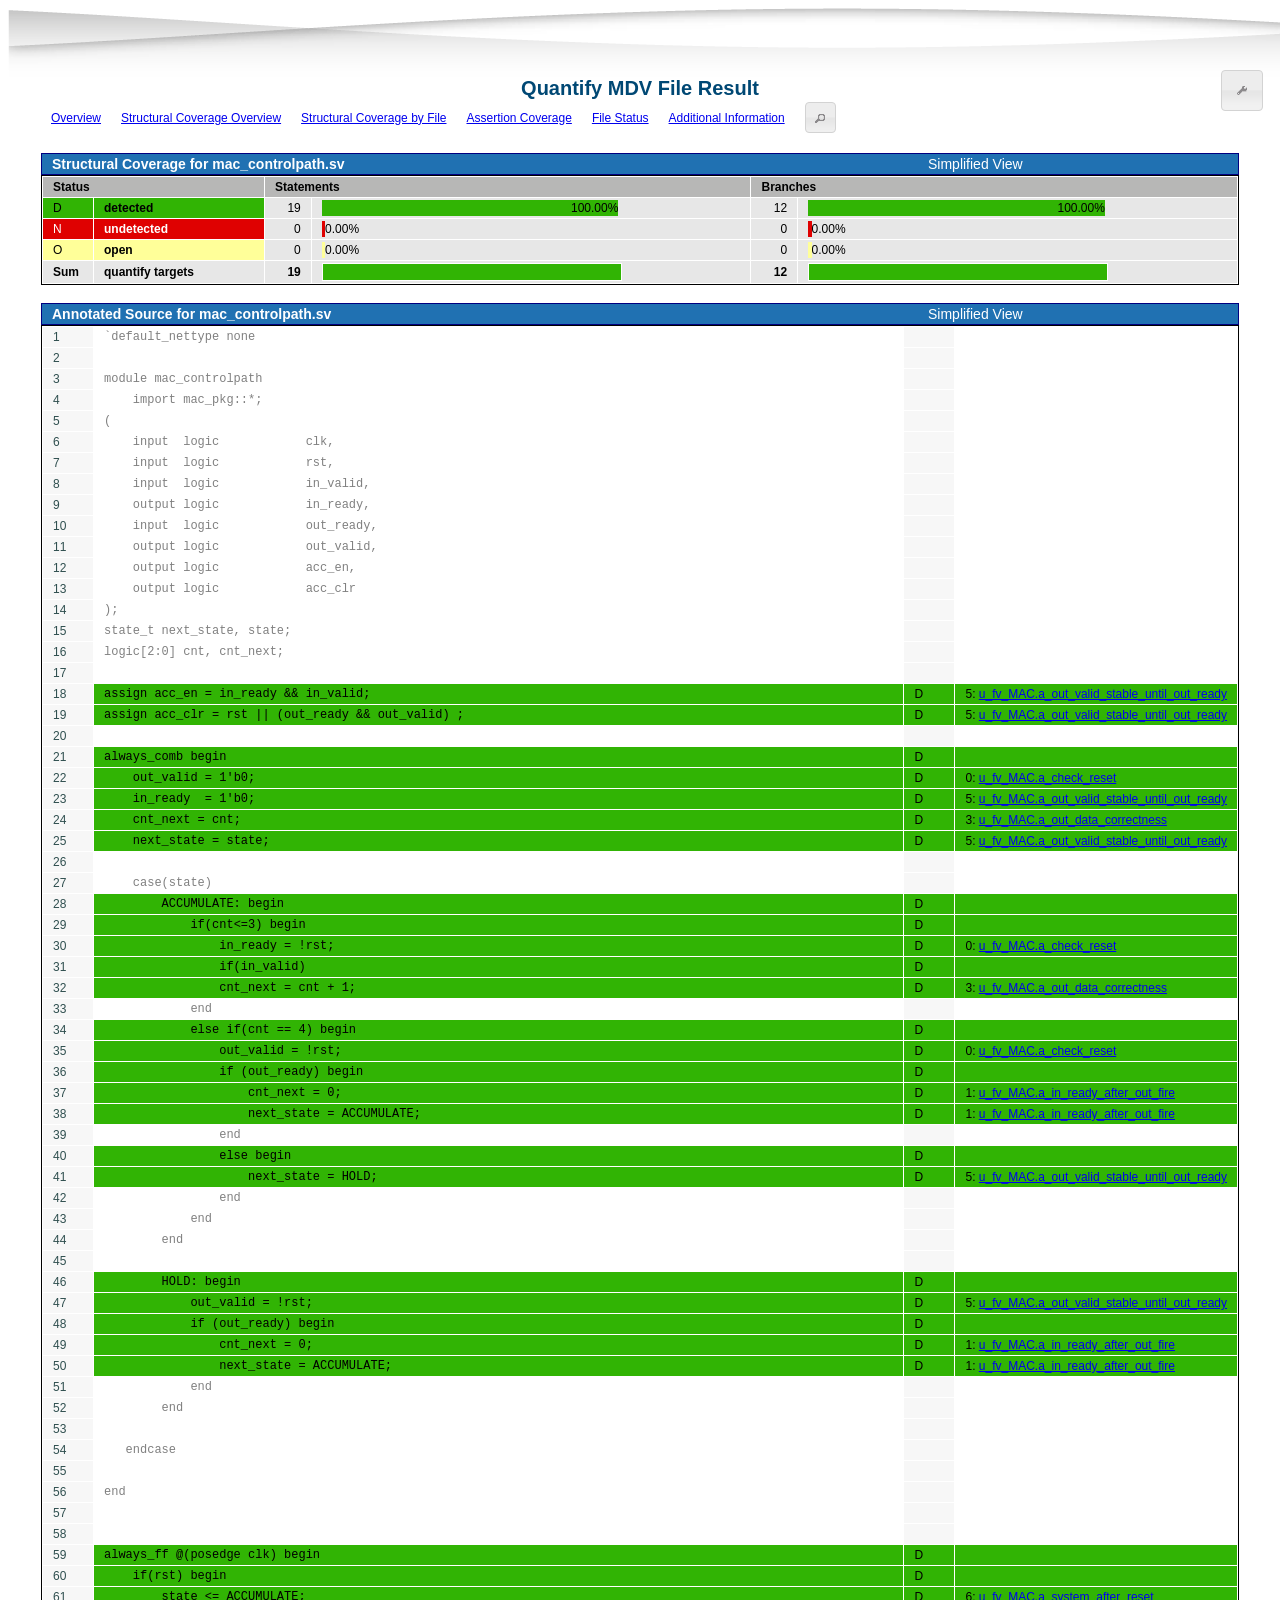
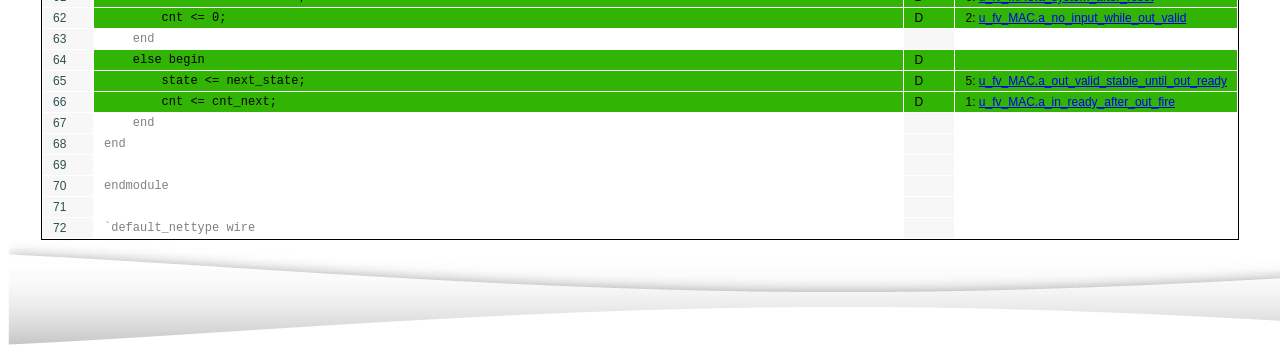
<file: coverage_quantify_result/mac_controlpath.sv.html>
<!DOCTYPE HTML PUBLIC "-//W3C//DTD HTML 4.01 Transitional//EN">
 <html>
  <head>
<!-- TAG:file /home/mdtoushifislam-shoueb/Downloads/mac_controlpath.sv -->
    <title>Quantify MDV File Result</title>
    <style>
      tr.simplified_view {display: "table-row";}
      tr.detailed_view {display: none;}
    </style>
    <link rel="stylesheet" href="styles.css" type="text/css" media="screen" />
    <link rel="stylesheet" href="styles.css" type="text/css" media="print" />
    <link rel="stylesheet" href="jquery/jquery-ui-1.8.14.custom.css" type="text/css" media="all" />
    <script type="text/javascript" src="jquery/jquery-1.6.2.min.js"></script>
    <script type="text/javascript" src="jquery/jquery-ui-1.8.14.custom.min.js"></script>
    <script type="text/javascript" src="quantify-control.js"></script>
    <script type="text/javascript" src="results.js"></script>
    <script type="text/javascript" src="quantify-results.js"></script>
  </head>
  <body>
      <div id="control-panel-button">
        <button id="show_control_panel">show control panel</button>
      </div>
      <div id="control-panel" class="ui-widget-header ui-corner-all">
        <button id="hide_control_panel">hide control panel</button>
        <button id="home">home</button>
        <span id="button_set_ctrl">
          <button id="goto_first">first</button>
          <button id="goto_prev">previous</button>
          <button id="goto_next">next</button>
          <button id="goto_last">last</button>
        </span>
        <span id="button_set_st_br">
          <input type="checkbox" id="sel_st" checked="1" /> <label id="sel_st_label" for="sel_st" title="Statements">St</label>
          <input type="checkbox" id="sel_br" />             <label id="sel_br_label" for="sel_br" title="Branches"  >Br</label>
        </span>
        <span id="button_set_1U0X">
          <div id="detailed-control-panel" class="ui-widget-header ui-corner-all">
            <span id="button_set_1U0X">
               <input type="checkbox" id="st_D" /> <label id="st_D_label" for="st_D"   title="detected"     >D</label>
               <input type="checkbox" id="st_N" /> <label id="st_N_label" for="st_N"   title="undetected"     >N</label>
               <input type="checkbox" id="st_O" /> <label id="st_O_label" for="st_O"   title="open"     >O</label>
               <input type="checkbox" id="st_X"/> <label id="st_X_label" for="st_X" title="any excluded">X</label>
            </span>
          </div>
          <div id="simplified-control-panel" class="ui-widget-header ui-corner-all">
            <span id="button_set_1U0X">
              <input type="checkbox" id="st_1" /> <label id="st_1_label" for="st_1"   title="covered"     >1</label>
            </span>
          </div>
        </span>
      </div>
      <div class="hidden" id="summary_covered_statement"      >19</div>
      <div class="hidden" id="summary_reached_statement"      >0</div>
      <div class="hidden" id="summary_unknown_statement"      >0</div>
      <div class="hidden" id="summary_unobserved_statement"      >0</div>
      <div class="hidden" id="summary_discovered_statement"   >0</div>
      <div class="hidden" id="summary_constrained_statement"  >0</div>
      <div class="hidden" id="summary_dead_statement"         >0</div>
      <div class="hidden" id="summary_excluded_statement"     >0</div>
      <div class="hidden" id="summary_redundant_statement"    >0</div>
      <div class="hidden" id="summary_toolexcluded_statement"     >0</div>
      <div class="hidden" id="summary_verification_statement" >0</div>
      <div class="hidden" id="summary_detected_statement" >19</div>
      <div class="hidden" id="summary_undetected_statement" >0</div>
      <div class="hidden" id="summary_open_statement" >0</div>
      <div class="hidden" id="summary_anyexcluded_statement" >0</div>
      <div class="hidden" id="summary_activated_statement" >5</div>
      <div class="hidden" id="summary_covered_branch"      >12</div>
      <div class="hidden" id="summary_reached_branch"    >0</div>
      <div class="hidden" id="summary_unknown_branch"      >0</div>
      <div class="hidden" id="summary_unobserved_branch"   >0</div>
      <div class="hidden" id="summary_discovered_branch"   >0</div>
      <div class="hidden" id="summary_constrained_branch"  >0</div>
      <div class="hidden" id="summary_dead_branch"         >0</div>
      <div class="hidden" id="summary_excluded_branch"     >0</div>
      <div class="hidden" id="summary_redundant_branch"    >0</div>
      <div class="hidden" id="summary_toolexcluded_branch"     >0</div>
      <div class="hidden" id="summary_verification_branch" >0</div>
      <div class="hidden" id="summary_detected_branch" >12</div>
      <div class="hidden" id="summary_undetected_branch" >0</div>
      <div class="hidden" id="summary_open_branch" >0</div>
      <div class="hidden" id="summary_anyexcluded_branch" >0</div>
   <div align="left">
	  <div id="container">
	    <div align="center"><img src="images/wave.png" /></div>
	    <div id="header_title">
	       Quantify MDV File Result
	    </div>
	  </div>
        <noscript><div class="noscript">JavaScript must be enabled in order to use all features of this site.</div></noscript>
        <div id=main>
    <table cellspacing="0" cellpadding="0">
     <tr>
	    <td><a href="index.html">Overview</a></td>
	    <td><a href="index.html#Summary">Structural Coverage Overview</a></td>
	    <td><a href="index.html#Coverage">Structural Coverage by File</a></td>
	    <td><a href="index.html#Properties">Assertion Coverage</a></td>
	    <td><a href="index.html#Files">File Status</a></td>
	    <td><a href="index.html#Info">Additional Information</a></td>
	    <td><button onclick="toggleDetailedControlPanel()" id="switch_details">Details</button></td>
     </tr>
    </table>
  <br/>
  <table class="header" width="1198" cellspacing="0" cellpadding="0">
   <tr class="header simplified_view">
	  <td class="header"><a name="Summary"></a><b>Structural Coverage for mac_controlpath.sv</b></td>
	  <td width="300" class="header"><a name="Summary"></a>Simplified View</td>
   </tr>
   <tr class="header detailed_view">
	  <td class="header"><a name="Summary"></a><b>Structural Coverage for mac_controlpath.sv</b></td>
	  <td width="300" class="header"><a name="Summary"></a>Detailed View</td>
   </tr>
   <tr>
	   <table class="content" width="1198" cellspacing="1" cellpadding="0">
      <tr>
	      <td width="180"  colspan="2" align="left" class="sub_header"><b>Status</b></td>
        <td align="left" colspan="2" class="sub_header"><b>Statements</b></td>
        <td align="left" colspan="2" class="sub_header"><b>Branches</b></td>
      </tr>
            <tr class="simplified_view">
              <td class="covered_statement" width="30"  title="observed and reached" align="left">D</td>
              <td class="covered_statement" width="150" title="observed and reached" align="left"><b>detected</b></td>
              <td class="normal_entry" align="right">19</td>
                     <td class="normal_entry">
                       <table width="300" cellspacing="0" cellpadding="0">
                         <tr>
                    <td style="padding: 0px 0px 0px 0px;" align="right" class="covered_statement" width="100.00%" title="19 (100.00%)"> 100.00% </td>
                  <td style="padding: 0px 0px 0px 0px;" class="normal_entry" width="0.0%" title="19 (100.00%)">&nbsp;</td>
                         </tr>
                       </table>
                     </td>
              <td class="normal_entry" align="right">12</td>
                     <td class="normal_entry">
                       <table width="300" cellspacing="0" cellpadding="0">
                         <tr>
                    <td style="padding: 0px 0px 0px 0px;" align="right" class="covered_branch" width="100.00%" title="12 (100.00%)"> 100.00% </td>
                  <td style="padding: 0px 0px 0px 0px;" class="normal_entry" width="0.0%" title="12 (100.00%)">&nbsp;</td>
                         </tr>
                       </table>
                     </td>
            </tr>
            <tr class="simplified_view">
              <td class="discovered_statement" width="30"  title="not detected" align="left">N</td>
              <td class="discovered_statement" width="150" title="not detected" align="left"><b>undetected</b></td>
              <td class="normal_entry" align="right">0</td>
                     <td class="normal_entry">
                       <table width="300" cellspacing="0" cellpadding="0">
                         <tr>
                    <td style="padding: 0px 0px 0px 0px;" class="discovered_statement" width="0.00%" title="0 (0.00%)">&nbsp;</td>
                  <td style="padding: 0px 0px 0px 0px;" align="left" class="normal_entry" width="100.0%" title="0 (0.00%)"> 0.00% </td>
                         </tr>
                       </table>
                     </td>
              <td class="normal_entry" align="right">0</td>
                     <td class="normal_entry">
                       <table width="300" cellspacing="0" cellpadding="0">
                         <tr>
                    <td style="padding: 0px 0px 0px 0px;" class="discovered_branch" width="0.00%" title="0 (0.00%)">&nbsp;</td>
                  <td style="padding: 0px 0px 0px 0px;" align="left" class="normal_entry" width="100.0%" title="0 (0.00%)"> 0.00% </td>
                         </tr>
                       </table>
                     </td>
            </tr>
            <tr class="simplified_view">
              <td class="unknown_statement" width="30"  title="possibly reached (and unknown whether observed)" align="left">O</td>
              <td class="unknown_statement" width="150" title="possibly reached (and unknown whether observed)" align="left"><b>open</b></td>
              <td class="normal_entry" align="right">0</td>
                     <td class="normal_entry">
                       <table width="300" cellspacing="0" cellpadding="0">
                         <tr>
                    <td style="padding: 0px 0px 0px 0px;" class="unknown_statement" width="0.00%" title="0 (0.00%)">&nbsp;</td>
                  <td style="padding: 0px 0px 0px 0px;" align="left" class="normal_entry" width="100.0%" title="0 (0.00%)"> 0.00% </td>
                         </tr>
                       </table>
                     </td>
              <td class="normal_entry" align="right">0</td>
                     <td class="normal_entry">
                       <table width="300" cellspacing="0" cellpadding="0">
                         <tr>
                    <td style="padding: 0px 0px 0px 0px;" class="unknown_branch" width="0.00%" title="0 (0.00%)">&nbsp;</td>
                  <td style="padding: 0px 0px 0px 0px;" align="left" class="normal_entry" width="100.0%" title="0 (0.00%)"> 0.00% </td>
                         </tr>
                       </table>
                     </td>
            </tr>
                   <tr class="simplified_view">
                     <td  class="normal_entry" align="left"><b>Sum</b></td>
                     <td  class="normal_entry" align="left"><b>quantify targets</b></td>
                     <td  class="normal_entry" align="right"><b>19</b></td>
                     <td class="normal_entry">
                       <table width="300" cellspacing="1" cellpadding="0">
                         <tr>
                    <td style="padding: 0px 0px 0px 0px;" class="covered_statement" width="100.00%" title="19 detected statement(s) (100.00%)">&nbsp;</td>
                         </tr>
                       </table>
                     </td>
                     <td  class="normal_entry" align="right"><b>12</b></td>
                     <td class="normal_entry">
                       <table width="300" cellspacing="1" cellpadding="0">
                         <tr class="simplified_view">
                    <td style="padding: 0px 0px 0px 0px;" class="covered_branch" width="100.00%" title="12 detected branch(es) (100.00%)">&nbsp;</td>
                         </tr>
                       </table>
                     </td>
                   </tr>
            <tr class="detailed_view">
              <td class="covered_statement" width="30"  title="observed and reached" align="left">1</td>
              <td class="covered_statement" width="150" title="observed and reached" align="left"><b>covered</b></td>
              <td class="normal_entry" align="right">19</td>
                     <td class="normal_entry">
                       <table width="300" cellspacing="0" cellpadding="0">
                         <tr>
                    <td style="padding: 0px 0px 0px 0px;" align="right" class="covered_statement" width="100.00%" title="19 (100.00%)"> 100.00% </td>
                  <td style="padding: 0px 0px 0px 0px;" class="normal_entry" width="0.0%" title="19 (100.00%)">&nbsp;</td>
                         </tr>
                       </table>
                     </td>
              <td class="normal_entry" align="right">12</td>
                     <td class="normal_entry">
                       <table width="300" cellspacing="0" cellpadding="0">
                         <tr>
                    <td style="padding: 0px 0px 0px 0px;" align="right" class="covered_branch" width="100.00%" title="12 (100.00%)"> 100.00% </td>
                  <td style="padding: 0px 0px 0px 0px;" class="normal_entry" width="0.0%" title="12 (100.00%)">&nbsp;</td>
                         </tr>
                       </table>
                     </td>
            </tr>
            <tr class="detailed_view">
              <td class="reached_statement" width="30"  title="reached (and unknown whether observed)" align="left">R</td>
              <td class="reached_statement" width="150" title="reached (and unknown whether observed)" align="left">reached</td>
              <td class="normal_entry" align="right">0</td>
                     <td class="normal_entry">
                       <table width="300" cellspacing="0" cellpadding="0">
                         <tr>
                    <td style="padding: 0px 0px 0px 0px;" class="reached_statement" width="0.00%" title="0 (0.00%)">&nbsp;</td>
                  <td style="padding: 0px 0px 0px 0px;" align="left" class="normal_entry" width="100.0%" title="0 (0.00%)"> 0.00% </td>
                         </tr>
                       </table>
                     </td>
              <td class="normal_entry" align="right">0</td>
                     <td class="normal_entry">
                       <table width="300" cellspacing="0" cellpadding="0">
                         <tr>
                    <td style="padding: 0px 0px 0px 0px;" class="reached_branch" width="0.00%" title="0 (0.00%)">&nbsp;</td>
                  <td style="padding: 0px 0px 0px 0px;" align="left" class="normal_entry" width="100.0%" title="0 (0.00%)"> 0.00% </td>
                         </tr>
                       </table>
                     </td>
            </tr>
            <tr class="detailed_view">
              <td class="unknown_statement" width="30"  title="not reached (and unknown whether observed)" align="left">U</td>
              <td class="unknown_statement" width="150" title="not reached (and unknown whether observed)" align="left">unknown</td>
              <td class="normal_entry" align="right">0</td>
                     <td class="normal_entry">
                       <table width="300" cellspacing="0" cellpadding="0">
                         <tr>
                    <td style="padding: 0px 0px 0px 0px;" class="unknown_statement" width="0.00%" title="0 (0.00%)">&nbsp;</td>
                  <td style="padding: 0px 0px 0px 0px;" align="left" class="normal_entry" width="100.0%" title="0 (0.00%)"> 0.00% </td>
                         </tr>
                       </table>
                     </td>
              <td class="normal_entry" align="right">0</td>
                     <td class="normal_entry">
                       <table width="300" cellspacing="0" cellpadding="0">
                         <tr>
                    <td style="padding: 0px 0px 0px 0px;" class="unknown_branch" width="0.00%" title="0 (0.00%)">&nbsp;</td>
                  <td style="padding: 0px 0px 0px 0px;" align="left" class="normal_entry" width="100.0%" title="0 (0.00%)"> 0.00% </td>
                         </tr>
                       </table>
                     </td>
            </tr>
            <tr class="detailed_view">
              <td class="unobserved_statement" width="30"  title="not observed (but reached)" align="left">0R</td>
              <td class="unobserved_statement" width="150" title="not observed (but reached)" align="left">unobserved</td>
              <td class="normal_entry" align="right">0</td>
                     <td class="normal_entry">
                       <table width="300" cellspacing="0" cellpadding="0">
                         <tr>
                    <td style="padding: 0px 0px 0px 0px;" class="unobserved_statement" width="0.00%" title="0 (0.00%)">&nbsp;</td>
                  <td style="padding: 0px 0px 0px 0px;" align="left" class="normal_entry" width="100.0%" title="0 (0.00%)"> 0.00% </td>
                         </tr>
                       </table>
                     </td>
              <td class="normal_entry" align="right">0</td>
                     <td class="normal_entry">
                       <table width="300" cellspacing="0" cellpadding="0">
                         <tr>
                    <td style="padding: 0px 0px 0px 0px;" class="unobserved_branch" width="0.00%" title="0 (0.00%)">&nbsp;</td>
                  <td style="padding: 0px 0px 0px 0px;" align="left" class="normal_entry" width="100.0%" title="0 (0.00%)"> 0.00% </td>
                         </tr>
                       </table>
                     </td>
            </tr>
            <tr class="detailed_view">
              <td class="discovered_statement" width="30"  title="not reached and not observed" align="left">0</td>
              <td class="discovered_statement" width="150" title="not reached and not observed" align="left">uncovered</td>
              <td class="normal_entry" align="right">0</td>
                     <td class="normal_entry">
                       <table width="300" cellspacing="0" cellpadding="0">
                         <tr>
                    <td style="padding: 0px 0px 0px 0px;" class="discovered_statement" width="0.00%" title="0 (0.00%)">&nbsp;</td>
                  <td style="padding: 0px 0px 0px 0px;" align="left" class="normal_entry" width="100.0%" title="0 (0.00%)"> 0.00% </td>
                         </tr>
                       </table>
                     </td>
              <td class="normal_entry" align="right">0</td>
                     <td class="normal_entry">
                       <table width="300" cellspacing="0" cellpadding="0">
                         <tr>
                    <td style="padding: 0px 0px 0px 0px;" class="discovered_branch" width="0.00%" title="0 (0.00%)">&nbsp;</td>
                  <td style="padding: 0px 0px 0px 0px;" align="left" class="normal_entry" width="100.0%" title="0 (0.00%)"> 0.00% </td>
                         </tr>
                       </table>
                     </td>
            </tr>
            <tr class="detailed_view">
              <td class="constrained_statement" width="30"  title="unreachable (and unobservable) due to constraints" align="left">0C</td>
              <td class="constrained_statement" width="150" title="unreachable (and unobservable) due to constraints" align="left">constrained</td>
              <td class="normal_entry" align="right">0</td>
                     <td class="normal_entry">
                       <table width="300" cellspacing="0" cellpadding="0">
                         <tr>
                    <td style="padding: 0px 0px 0px 0px;" class="constrained_statement" width="0.00%" title="0 (0.00%)">&nbsp;</td>
                  <td style="padding: 0px 0px 0px 0px;" align="left" class="normal_entry" width="100.0%" title="0 (0.00%)"> 0.00% </td>
                         </tr>
                       </table>
                     </td>
              <td class="normal_entry" align="right">0</td>
                     <td class="normal_entry">
                       <table width="300" cellspacing="0" cellpadding="0">
                         <tr>
                    <td style="padding: 0px 0px 0px 0px;" class="constrained_branch" width="0.00%" title="0 (0.00%)">&nbsp;</td>
                  <td style="padding: 0px 0px 0px 0px;" align="left" class="normal_entry" width="100.0%" title="0 (0.00%)"> 0.00% </td>
                         </tr>
                       </table>
                     </td>
            </tr>
            <tr class="detailed_view">
              <td class="dead_statement" width="30"  title="unreachable and unobservable" align="left">0D</td>
              <td class="dead_statement" width="150" title="unreachable and unobservable" align="left">dead</td>
              <td class="normal_entry" align="right">0</td>
                     <td class="normal_entry">
                       <table width="300" cellspacing="0" cellpadding="0">
                         <tr>
                    <td style="padding: 0px 0px 0px 0px;" class="dead_statement" width="0.00%" title="0 (0.00%)">&nbsp;</td>
                  <td style="padding: 0px 0px 0px 0px;" align="left" class="normal_entry" width="100.0%" title="0 (0.00%)"> 0.00% </td>
                         </tr>
                       </table>
                     </td>
              <td class="normal_entry" align="right">0</td>
                     <td class="normal_entry">
                       <table width="300" cellspacing="0" cellpadding="0">
                         <tr>
                    <td style="padding: 0px 0px 0px 0px;" class="dead_branch" width="0.00%" title="0 (0.00%)">&nbsp;</td>
                  <td style="padding: 0px 0px 0px 0px;" align="left" class="normal_entry" width="100.0%" title="0 (0.00%)"> 0.00% </td>
                         </tr>
                       </table>
                     </td>
            </tr>
                   <tr class="detailed_view">
                     <td  class="normal_entry" align="left"><b>Sum</b></td>
                     <td  class="normal_entry" align="left"><b>quantify targets</b></td>
                     <td  class="normal_entry" align="right"><b>19</b></td>
                     <td class="normal_entry">
                       <table width="300" cellspacing="1" cellpadding="0">
                         <tr>
                    <td style="padding: 0px 0px 0px 0px;" class="covered_statement" width="100.00%" title="19 covered statement(s) (100.00%)">&nbsp;</td>
                         </tr>
                       </table>
                     </td>
                     <td  class="normal_entry" align="right"><b>12</b></td>
                     <td class="normal_entry">
                       <table width="300" cellspacing="1" cellpadding="0">
                         <tr class="detailed_view">
                    <td style="padding: 0px 0px 0px 0px;" class="covered_branch" width="100.00%" title="12 covered branch(es) (100.00%)">&nbsp;</td>
                         </tr>
                       </table>
                     </td>
                   </tr>
          </table>
   </tr>
  </table>
  <br/>
  <table class="header" width="1198" cellspacing="0" cellpadding="0">
   <tr class="header simplified_view">
	  <td class="header"><a name="Source"></a><b>Annotated Source for mac_controlpath.sv</b></td>
	  <td width="300" class="header"><a name="Source"></a>Simplified View</td>
   </tr>
   <tr class="header detailed_view">
	  <td class="header"><a name="Source"></a><b>Annotated Source for mac_controlpath.sv</b></td>
	  <td width="300" class="header"><a name="Source"></a>Detailed View</td>
   </tr>
   <tr>
              <table id="source_code_table" class="content" width="1198" cellspacing="1" cellpadding="0">
      <tr class="simplified_view">
        <td class="line_no">1</td>
        <td id="source_line_1" title="" class="code none"><a name="1"></a>`default_nettype none </td>
        <td width="2" class="line_no"></td>
      </tr>
      <tr class="detailed_view">
        <td class="line_no">1</td>
        <td id="source_line_1" title="" class="code none"><a name="1"></a>`default_nettype none </td>
        <td width="2" class="line_no"></td>
      </tr>
      <tr class="simplified_view">
        <td class="line_no">2</td>
        <td id="source_line_2" title="" class="code none"><a name="2"></a></td>
        <td width="2" class="line_no"></td>
      </tr>
      <tr class="detailed_view">
        <td class="line_no">2</td>
        <td id="source_line_2" title="" class="code none"><a name="2"></a></td>
        <td width="2" class="line_no"></td>
      </tr>
      <tr class="simplified_view">
        <td class="line_no">3</td>
        <td id="source_line_3" title="" class="code none"><a name="3"></a>module mac_controlpath</td>
        <td width="2" class="line_no"></td>
      </tr>
      <tr class="detailed_view">
        <td class="line_no">3</td>
        <td id="source_line_3" title="" class="code none"><a name="3"></a>module mac_controlpath</td>
        <td width="2" class="line_no"></td>
      </tr>
      <tr class="simplified_view">
        <td class="line_no">4</td>
        <td id="source_line_4" title="" class="code none"><a name="4"></a>    import mac_pkg::*;</td>
        <td width="2" class="line_no"></td>
      </tr>
      <tr class="detailed_view">
        <td class="line_no">4</td>
        <td id="source_line_4" title="" class="code none"><a name="4"></a>    import mac_pkg::*;</td>
        <td width="2" class="line_no"></td>
      </tr>
      <tr class="simplified_view">
        <td class="line_no">5</td>
        <td id="source_line_5" title="" class="code none"><a name="5"></a>(</td>
        <td width="2" class="line_no"></td>
      </tr>
      <tr class="detailed_view">
        <td class="line_no">5</td>
        <td id="source_line_5" title="" class="code none"><a name="5"></a>(</td>
        <td width="2" class="line_no"></td>
      </tr>
      <tr class="simplified_view">
        <td class="line_no">6</td>
        <td id="source_line_6" title="" class="code none"><a name="6"></a>    input  logic            clk,</td>
        <td width="2" class="line_no"></td>
      </tr>
      <tr class="detailed_view">
        <td class="line_no">6</td>
        <td id="source_line_6" title="" class="code none"><a name="6"></a>    input  logic            clk,</td>
        <td width="2" class="line_no"></td>
      </tr>
      <tr class="simplified_view">
        <td class="line_no">7</td>
        <td id="source_line_7" title="" class="code none"><a name="7"></a>    input  logic            rst,</td>
        <td width="2" class="line_no"></td>
      </tr>
      <tr class="detailed_view">
        <td class="line_no">7</td>
        <td id="source_line_7" title="" class="code none"><a name="7"></a>    input  logic            rst,</td>
        <td width="2" class="line_no"></td>
      </tr>
      <tr class="simplified_view">
        <td class="line_no">8</td>
        <td id="source_line_8" title="" class="code none"><a name="8"></a>    input  logic            in_valid,</td>
        <td width="2" class="line_no"></td>
      </tr>
      <tr class="detailed_view">
        <td class="line_no">8</td>
        <td id="source_line_8" title="" class="code none"><a name="8"></a>    input  logic            in_valid,</td>
        <td width="2" class="line_no"></td>
      </tr>
      <tr class="simplified_view">
        <td class="line_no">9</td>
        <td id="source_line_9" title="" class="code none"><a name="9"></a>    output logic            in_ready,</td>
        <td width="2" class="line_no"></td>
      </tr>
      <tr class="detailed_view">
        <td class="line_no">9</td>
        <td id="source_line_9" title="" class="code none"><a name="9"></a>    output logic            in_ready,</td>
        <td width="2" class="line_no"></td>
      </tr>
      <tr class="simplified_view">
        <td class="line_no">10</td>
        <td id="source_line_10" title="" class="code none"><a name="10"></a>    input  logic            out_ready,</td>
        <td width="2" class="line_no"></td>
      </tr>
      <tr class="detailed_view">
        <td class="line_no">10</td>
        <td id="source_line_10" title="" class="code none"><a name="10"></a>    input  logic            out_ready,</td>
        <td width="2" class="line_no"></td>
      </tr>
      <tr class="simplified_view">
        <td class="line_no">11</td>
        <td id="source_line_11" title="" class="code none"><a name="11"></a>    output logic            out_valid,</td>
        <td width="2" class="line_no"></td>
      </tr>
      <tr class="detailed_view">
        <td class="line_no">11</td>
        <td id="source_line_11" title="" class="code none"><a name="11"></a>    output logic            out_valid,</td>
        <td width="2" class="line_no"></td>
      </tr>
      <tr class="simplified_view">
        <td class="line_no">12</td>
        <td id="source_line_12" title="" class="code none"><a name="12"></a>    output logic            acc_en,</td>
        <td width="2" class="line_no"></td>
      </tr>
      <tr class="detailed_view">
        <td class="line_no">12</td>
        <td id="source_line_12" title="" class="code none"><a name="12"></a>    output logic            acc_en,</td>
        <td width="2" class="line_no"></td>
      </tr>
      <tr class="simplified_view">
        <td class="line_no">13</td>
        <td id="source_line_13" title="" class="code none"><a name="13"></a>    output logic            acc_clr</td>
        <td width="2" class="line_no"></td>
      </tr>
      <tr class="detailed_view">
        <td class="line_no">13</td>
        <td id="source_line_13" title="" class="code none"><a name="13"></a>    output logic            acc_clr</td>
        <td width="2" class="line_no"></td>
      </tr>
      <tr class="simplified_view">
        <td class="line_no">14</td>
        <td id="source_line_14" title="" class="code none"><a name="14"></a>);</td>
        <td width="2" class="line_no"></td>
      </tr>
      <tr class="detailed_view">
        <td class="line_no">14</td>
        <td id="source_line_14" title="" class="code none"><a name="14"></a>);</td>
        <td width="2" class="line_no"></td>
      </tr>
      <tr class="simplified_view">
        <td class="line_no">15</td>
        <td id="source_line_15" title="" class="code none"><a name="15"></a>state_t next_state, state;</td>
        <td width="2" class="line_no"></td>
      </tr>
      <tr class="detailed_view">
        <td class="line_no">15</td>
        <td id="source_line_15" title="" class="code none"><a name="15"></a>state_t next_state, state;</td>
        <td width="2" class="line_no"></td>
      </tr>
      <tr class="simplified_view">
        <td class="line_no">16</td>
        <td id="source_line_16" title="" class="code none"><a name="16"></a>logic[2:0] cnt, cnt_next;</td>
        <td width="2" class="line_no"></td>
      </tr>
      <tr class="detailed_view">
        <td class="line_no">16</td>
        <td id="source_line_16" title="" class="code none"><a name="16"></a>logic[2:0] cnt, cnt_next;</td>
        <td width="2" class="line_no"></td>
      </tr>
      <tr class="simplified_view">
        <td class="line_no">17</td>
        <td id="source_line_17" title="" class="code none"><a name="17"></a></td>
        <td width="2" class="line_no"></td>
      </tr>
      <tr class="detailed_view">
        <td class="line_no">17</td>
        <td id="source_line_17" title="" class="code none"><a name="17"></a></td>
        <td width="2" class="line_no"></td>
      </tr>
      <tr class="simplified_view">
        <td class="line_no">18</td>
        <td id="source_line_18" title="detected statement mutation" class="code detected_statement"><a name="18"></a>assign acc_en = in_ready &amp;&amp; in_valid; </td>
        <td width="2" title="detected statement mutation" class="detected_statement">D</td>
        <td width="5" class="detected_statement">5:&nbsp<a href="fv_MAC.sv.html#104">u_fv_MAC.a_out_valid_stable_until_out_ready</a></td>
      </tr>
      <tr class="detailed_view">
        <td class="line_no">18</td>
        <td id="source_line_18" title="covered statement" class="code covered_statement"><a name="18"></a>assign acc_en = in_ready &amp;&amp; in_valid; </td>
        <td width="2" title="covered statement" class="covered_statement">1</td>
        <td width="5" class="covered_statement">5:&nbsp<a href="fv_MAC.sv.html#104">u_fv_MAC.a_out_valid_stable_until_out_ready</a></td>
      </tr>
      <tr class="simplified_view">
        <td class="line_no">19</td>
        <td id="source_line_19" title="detected statement mutation" class="code detected_statement"><a name="19"></a>assign acc_clr = rst || (out_ready &amp;&amp; out_valid) ;</td>
        <td width="2" title="detected statement mutation" class="detected_statement">D</td>
        <td width="5" class="detected_statement">5:&nbsp<a href="fv_MAC.sv.html#104">u_fv_MAC.a_out_valid_stable_until_out_ready</a></td>
      </tr>
      <tr class="detailed_view">
        <td class="line_no">19</td>
        <td id="source_line_19" title="covered statement" class="code covered_statement"><a name="19"></a>assign acc_clr = rst || (out_ready &amp;&amp; out_valid) ;</td>
        <td width="2" title="covered statement" class="covered_statement">1</td>
        <td width="5" class="covered_statement">5:&nbsp<a href="fv_MAC.sv.html#104">u_fv_MAC.a_out_valid_stable_until_out_ready</a></td>
      </tr>
      <tr class="simplified_view">
        <td class="line_no">20</td>
        <td id="source_line_20" title="" class="code none"><a name="20"></a></td>
        <td width="2" class="line_no"></td>
      </tr>
      <tr class="detailed_view">
        <td class="line_no">20</td>
        <td id="source_line_20" title="" class="code none"><a name="20"></a></td>
        <td width="2" class="line_no"></td>
      </tr>
      <tr class="simplified_view">
        <td class="line_no">21</td>
        <td id="source_line_21" title="detected branch mutation" class="code detected_branch"><a name="21"></a>always_comb begin</td>
        <td width="2" title="detected branch mutation" class="detected_branch">D</td>
        <td width="5" class="detected_branch"><a href="#"></a></td>
      </tr>
      <tr class="detailed_view">
        <td class="line_no">21</td>
        <td id="source_line_21" title="covered branch" class="code covered_branch"><a name="21"></a>always_comb begin</td>
        <td width="2" title="covered branch" class="covered_branch">1</td>
        <td width="5" class="covered_branch"><a href="#"></a></td>
      </tr>
      <tr class="simplified_view">
        <td class="line_no">22</td>
        <td id="source_line_22" title="detected statement mutation" class="code detected_statement"><a name="22"></a>    out_valid = 1'b0;</td>
        <td width="2" title="detected statement mutation" class="detected_statement">D</td>
        <td width="5" class="detected_statement">0:&nbsp<a href="fv_MAC.sv.html#59">u_fv_MAC.a_check_reset</a></td>
      </tr>
      <tr class="detailed_view">
        <td class="line_no">22</td>
        <td id="source_line_22" title="covered statement" class="code covered_statement"><a name="22"></a>    out_valid = 1'b0;</td>
        <td width="2" title="covered statement" class="covered_statement">1</td>
        <td width="5" class="covered_statement">0:&nbsp<a href="fv_MAC.sv.html#59">u_fv_MAC.a_check_reset</a></td>
      </tr>
      <tr class="simplified_view">
        <td class="line_no">23</td>
        <td id="source_line_23" title="detected statement mutation" class="code detected_statement"><a name="23"></a>    in_ready  = 1'b0;</td>
        <td width="2" title="detected statement mutation" class="detected_statement">D</td>
        <td width="5" class="detected_statement">5:&nbsp<a href="fv_MAC.sv.html#104">u_fv_MAC.a_out_valid_stable_until_out_ready</a></td>
      </tr>
      <tr class="detailed_view">
        <td class="line_no">23</td>
        <td id="source_line_23" title="covered statement" class="code covered_statement"><a name="23"></a>    in_ready  = 1'b0;</td>
        <td width="2" title="covered statement" class="covered_statement">1</td>
        <td width="5" class="covered_statement">5:&nbsp<a href="fv_MAC.sv.html#104">u_fv_MAC.a_out_valid_stable_until_out_ready</a></td>
      </tr>
      <tr class="simplified_view">
        <td class="line_no">24</td>
        <td id="source_line_24" title="detected statement mutation" class="code detected_statement"><a name="24"></a>    cnt_next = cnt;</td>
        <td width="2" title="detected statement mutation" class="detected_statement">D</td>
        <td width="5" class="detected_statement">3:&nbsp<a href="fv_MAC.sv.html#119">u_fv_MAC.a_out_data_correctness</a></td>
      </tr>
      <tr class="detailed_view">
        <td class="line_no">24</td>
        <td id="source_line_24" title="covered statement" class="code covered_statement"><a name="24"></a>    cnt_next = cnt;</td>
        <td width="2" title="covered statement" class="covered_statement">1</td>
        <td width="5" class="covered_statement">3:&nbsp<a href="fv_MAC.sv.html#119">u_fv_MAC.a_out_data_correctness</a></td>
      </tr>
      <tr class="simplified_view">
        <td class="line_no">25</td>
        <td id="source_line_25" title="detected statement mutation" class="code detected_statement"><a name="25"></a>    next_state = state;</td>
        <td width="2" title="detected statement mutation" class="detected_statement">D</td>
        <td width="5" class="detected_statement">5:&nbsp<a href="fv_MAC.sv.html#104">u_fv_MAC.a_out_valid_stable_until_out_ready</a></td>
      </tr>
      <tr class="detailed_view">
        <td class="line_no">25</td>
        <td id="source_line_25" title="covered statement" class="code covered_statement"><a name="25"></a>    next_state = state;</td>
        <td width="2" title="covered statement" class="covered_statement">1</td>
        <td width="5" class="covered_statement">5:&nbsp<a href="fv_MAC.sv.html#104">u_fv_MAC.a_out_valid_stable_until_out_ready</a></td>
      </tr>
      <tr class="simplified_view">
        <td class="line_no">26</td>
        <td id="source_line_26" title="" class="code none"><a name="26"></a></td>
        <td width="2" class="line_no"></td>
      </tr>
      <tr class="detailed_view">
        <td class="line_no">26</td>
        <td id="source_line_26" title="" class="code none"><a name="26"></a></td>
        <td width="2" class="line_no"></td>
      </tr>
      <tr class="simplified_view">
        <td class="line_no">27</td>
        <td id="source_line_27" title="" class="code none"><a name="27"></a>    case(state)</td>
        <td width="2" class="line_no"></td>
      </tr>
      <tr class="detailed_view">
        <td class="line_no">27</td>
        <td id="source_line_27" title="" class="code none"><a name="27"></a>    case(state)</td>
        <td width="2" class="line_no"></td>
      </tr>
      <tr class="simplified_view">
        <td class="line_no">28</td>
        <td id="source_line_28" title="detected branch mutation" class="code detected_branch"><a name="28"></a>        ACCUMULATE: begin</td>
        <td width="2" title="detected branch mutation" class="detected_branch">D</td>
        <td width="5" class="detected_branch"><a href="#"></a></td>
      </tr>
      <tr class="detailed_view">
        <td class="line_no">28</td>
        <td id="source_line_28" title="covered branch" class="code covered_branch"><a name="28"></a>        ACCUMULATE: begin</td>
        <td width="2" title="covered branch" class="covered_branch">1</td>
        <td width="5" class="covered_branch"><a href="#"></a></td>
      </tr>
      <tr class="simplified_view">
        <td class="line_no">29</td>
        <td id="source_line_29" title="detected branch mutation" class="code detected_branch"><a name="29"></a>            if(cnt&lt;=3) begin</td>
        <td width="2" title="detected branch mutation" class="detected_branch">D</td>
        <td width="5" class="detected_branch"><a href="#"></a></td>
      </tr>
      <tr class="detailed_view">
        <td class="line_no">29</td>
        <td id="source_line_29" title="covered branch" class="code covered_branch"><a name="29"></a>            if(cnt&lt;=3) begin</td>
        <td width="2" title="covered branch" class="covered_branch">1</td>
        <td width="5" class="covered_branch"><a href="#"></a></td>
      </tr>
      <tr class="simplified_view">
        <td class="line_no">30</td>
        <td id="source_line_30" title="detected statement mutation" class="code detected_statement"><a name="30"></a>                in_ready = !rst;</td>
        <td width="2" title="detected statement mutation" class="detected_statement">D</td>
        <td width="5" class="detected_statement">0:&nbsp<a href="fv_MAC.sv.html#59">u_fv_MAC.a_check_reset</a></td>
      </tr>
      <tr class="detailed_view">
        <td class="line_no">30</td>
        <td id="source_line_30" title="covered statement" class="code covered_statement"><a name="30"></a>                in_ready = !rst;</td>
        <td width="2" title="covered statement" class="covered_statement">1</td>
        <td width="5" class="covered_statement">0:&nbsp<a href="fv_MAC.sv.html#59">u_fv_MAC.a_check_reset</a></td>
      </tr>
      <tr class="simplified_view">
        <td class="line_no">31</td>
        <td id="source_line_31" title="detected branch mutation" class="code detected_branch"><a name="31"></a>                if(in_valid)</td>
        <td width="2" title="detected branch mutation" class="detected_branch">D</td>
        <td width="5" class="detected_branch"><a href="#"></a></td>
      </tr>
      <tr class="detailed_view">
        <td class="line_no">31</td>
        <td id="source_line_31" title="covered branch" class="code covered_branch"><a name="31"></a>                if(in_valid)</td>
        <td width="2" title="covered branch" class="covered_branch">1</td>
        <td width="5" class="covered_branch"><a href="#"></a></td>
      </tr>
      <tr class="simplified_view">
        <td class="line_no">32</td>
        <td id="source_line_32" title="detected statement mutation" class="code detected_statement"><a name="32"></a>                cnt_next = cnt + 1;</td>
        <td width="2" title="detected statement mutation" class="detected_statement">D</td>
        <td width="5" class="detected_statement">3:&nbsp<a href="fv_MAC.sv.html#119">u_fv_MAC.a_out_data_correctness</a></td>
      </tr>
      <tr class="detailed_view">
        <td class="line_no">32</td>
        <td id="source_line_32" title="covered statement" class="code covered_statement"><a name="32"></a>                cnt_next = cnt + 1;</td>
        <td width="2" title="covered statement" class="covered_statement">1</td>
        <td width="5" class="covered_statement">3:&nbsp<a href="fv_MAC.sv.html#119">u_fv_MAC.a_out_data_correctness</a></td>
      </tr>
      <tr class="simplified_view">
        <td class="line_no">33</td>
        <td id="source_line_33" title="" class="code none"><a name="33"></a>            end</td>
        <td width="2" class="line_no"></td>
      </tr>
      <tr class="detailed_view">
        <td class="line_no">33</td>
        <td id="source_line_33" title="" class="code none"><a name="33"></a>            end</td>
        <td width="2" class="line_no"></td>
      </tr>
      <tr class="simplified_view">
        <td class="line_no">34</td>
        <td id="source_line_34" title="detected branch mutation" class="code detected_branch"><a name="34"></a>            else if(cnt == 4) begin</td>
        <td width="2" title="detected branch mutation" class="detected_branch">D</td>
        <td width="5" class="detected_branch"><a href="#"></a></td>
      </tr>
      <tr class="detailed_view">
        <td class="line_no">34</td>
        <td id="source_line_34" title="covered branch" class="code covered_branch"><a name="34"></a>            else if(cnt == 4) begin</td>
        <td width="2" title="covered branch" class="covered_branch">1</td>
        <td width="5" class="covered_branch"><a href="#"></a></td>
      </tr>
      <tr class="simplified_view">
        <td class="line_no">35</td>
        <td id="source_line_35" title="detected statement mutation" class="code detected_statement"><a name="35"></a>                out_valid = !rst;</td>
        <td width="2" title="detected statement mutation" class="detected_statement">D</td>
        <td width="5" class="detected_statement">0:&nbsp<a href="fv_MAC.sv.html#59">u_fv_MAC.a_check_reset</a></td>
      </tr>
      <tr class="detailed_view">
        <td class="line_no">35</td>
        <td id="source_line_35" title="covered statement" class="code covered_statement"><a name="35"></a>                out_valid = !rst;</td>
        <td width="2" title="covered statement" class="covered_statement">1</td>
        <td width="5" class="covered_statement">0:&nbsp<a href="fv_MAC.sv.html#59">u_fv_MAC.a_check_reset</a></td>
      </tr>
      <tr class="simplified_view">
        <td class="line_no">36</td>
        <td id="source_line_36" title="detected branch mutation" class="code detected_branch"><a name="36"></a>                if (out_ready) begin</td>
        <td width="2" title="detected branch mutation" class="detected_branch">D</td>
        <td width="5" class="detected_branch"><a href="#"></a></td>
      </tr>
      <tr class="detailed_view">
        <td class="line_no">36</td>
        <td id="source_line_36" title="covered branch" class="code covered_branch"><a name="36"></a>                if (out_ready) begin</td>
        <td width="2" title="covered branch" class="covered_branch">1</td>
        <td width="5" class="covered_branch"><a href="#"></a></td>
      </tr>
      <tr class="simplified_view">
        <td class="line_no">37</td>
        <td id="source_line_37" title="detected statement mutation" class="code detected_statement"><a name="37"></a>                    cnt_next = 0;</td>
        <td width="2" title="detected statement mutation" class="detected_statement">D</td>
        <td width="5" class="detected_statement">1:&nbsp<a href="fv_MAC.sv.html#77">u_fv_MAC.a_in_ready_after_out_fire</a></td>
      </tr>
      <tr class="detailed_view">
        <td class="line_no">37</td>
        <td id="source_line_37" title="covered statement" class="code covered_statement"><a name="37"></a>                    cnt_next = 0;</td>
        <td width="2" title="covered statement" class="covered_statement">1</td>
        <td width="5" class="covered_statement">1:&nbsp<a href="fv_MAC.sv.html#77">u_fv_MAC.a_in_ready_after_out_fire</a></td>
      </tr>
      <tr class="simplified_view">
        <td class="line_no">38</td>
        <td id="source_line_38" title="detected statement mutation" class="code detected_statement"><a name="38"></a>                    next_state = ACCUMULATE;</td>
        <td width="2" title="detected statement mutation" class="detected_statement">D</td>
        <td width="5" class="detected_statement">1:&nbsp<a href="fv_MAC.sv.html#77">u_fv_MAC.a_in_ready_after_out_fire</a></td>
      </tr>
      <tr class="detailed_view">
        <td class="line_no">38</td>
        <td id="source_line_38" title="covered statement" class="code covered_statement"><a name="38"></a>                    next_state = ACCUMULATE;</td>
        <td width="2" title="covered statement" class="covered_statement">1</td>
        <td width="5" class="covered_statement">1:&nbsp<a href="fv_MAC.sv.html#77">u_fv_MAC.a_in_ready_after_out_fire</a></td>
      </tr>
      <tr class="simplified_view">
        <td class="line_no">39</td>
        <td id="source_line_39" title="" class="code none"><a name="39"></a>                end</td>
        <td width="2" class="line_no"></td>
      </tr>
      <tr class="detailed_view">
        <td class="line_no">39</td>
        <td id="source_line_39" title="" class="code none"><a name="39"></a>                end</td>
        <td width="2" class="line_no"></td>
      </tr>
      <tr class="simplified_view">
        <td class="line_no">40</td>
        <td id="source_line_40" title="detected branch mutation" class="code detected_branch"><a name="40"></a>                else begin</td>
        <td width="2" title="detected branch mutation" class="detected_branch">D</td>
        <td width="5" class="detected_branch"><a href="#"></a></td>
      </tr>
      <tr class="detailed_view">
        <td class="line_no">40</td>
        <td id="source_line_40" title="covered branch" class="code covered_branch"><a name="40"></a>                else begin</td>
        <td width="2" title="covered branch" class="covered_branch">1</td>
        <td width="5" class="covered_branch"><a href="#"></a></td>
      </tr>
      <tr class="simplified_view">
        <td class="line_no">41</td>
        <td id="source_line_41" title="detected statement mutation" class="code detected_statement"><a name="41"></a>                    next_state = HOLD;</td>
        <td width="2" title="detected statement mutation" class="detected_statement">D</td>
        <td width="5" class="detected_statement">5:&nbsp<a href="fv_MAC.sv.html#104">u_fv_MAC.a_out_valid_stable_until_out_ready</a></td>
      </tr>
      <tr class="detailed_view">
        <td class="line_no">41</td>
        <td id="source_line_41" title="covered statement" class="code covered_statement"><a name="41"></a>                    next_state = HOLD;</td>
        <td width="2" title="covered statement" class="covered_statement">1</td>
        <td width="5" class="covered_statement">5:&nbsp<a href="fv_MAC.sv.html#104">u_fv_MAC.a_out_valid_stable_until_out_ready</a></td>
      </tr>
      <tr class="simplified_view">
        <td class="line_no">42</td>
        <td id="source_line_42" title="" class="code none"><a name="42"></a>                end</td>
        <td width="2" class="line_no"></td>
      </tr>
      <tr class="detailed_view">
        <td class="line_no">42</td>
        <td id="source_line_42" title="" class="code none"><a name="42"></a>                end</td>
        <td width="2" class="line_no"></td>
      </tr>
      <tr class="simplified_view">
        <td class="line_no">43</td>
        <td id="source_line_43" title="" class="code none"><a name="43"></a>            end</td>
        <td width="2" class="line_no"></td>
      </tr>
      <tr class="detailed_view">
        <td class="line_no">43</td>
        <td id="source_line_43" title="" class="code none"><a name="43"></a>            end</td>
        <td width="2" class="line_no"></td>
      </tr>
      <tr class="simplified_view">
        <td class="line_no">44</td>
        <td id="source_line_44" title="" class="code none"><a name="44"></a>        end</td>
        <td width="2" class="line_no"></td>
      </tr>
      <tr class="detailed_view">
        <td class="line_no">44</td>
        <td id="source_line_44" title="" class="code none"><a name="44"></a>        end</td>
        <td width="2" class="line_no"></td>
      </tr>
      <tr class="simplified_view">
        <td class="line_no">45</td>
        <td id="source_line_45" title="" class="code none"><a name="45"></a></td>
        <td width="2" class="line_no"></td>
      </tr>
      <tr class="detailed_view">
        <td class="line_no">45</td>
        <td id="source_line_45" title="" class="code none"><a name="45"></a></td>
        <td width="2" class="line_no"></td>
      </tr>
      <tr class="simplified_view">
        <td class="line_no">46</td>
        <td id="source_line_46" title="detected branch mutation" class="code detected_branch"><a name="46"></a>        HOLD: begin</td>
        <td width="2" title="detected branch mutation" class="detected_branch">D</td>
        <td width="5" class="detected_branch"><a href="#"></a></td>
      </tr>
      <tr class="detailed_view">
        <td class="line_no">46</td>
        <td id="source_line_46" title="covered branch" class="code covered_branch"><a name="46"></a>        HOLD: begin</td>
        <td width="2" title="covered branch" class="covered_branch">1</td>
        <td width="5" class="covered_branch"><a href="#"></a></td>
      </tr>
      <tr class="simplified_view">
        <td class="line_no">47</td>
        <td id="source_line_47" title="detected statement mutation" class="code detected_statement"><a name="47"></a>            out_valid = !rst;</td>
        <td width="2" title="detected statement mutation" class="detected_statement">D</td>
        <td width="5" class="detected_statement">5:&nbsp<a href="fv_MAC.sv.html#104">u_fv_MAC.a_out_valid_stable_until_out_ready</a></td>
      </tr>
      <tr class="detailed_view">
        <td class="line_no">47</td>
        <td id="source_line_47" title="covered statement" class="code covered_statement"><a name="47"></a>            out_valid = !rst;</td>
        <td width="2" title="covered statement" class="covered_statement">1</td>
        <td width="5" class="covered_statement">5:&nbsp<a href="fv_MAC.sv.html#104">u_fv_MAC.a_out_valid_stable_until_out_ready</a></td>
      </tr>
      <tr class="simplified_view">
        <td class="line_no">48</td>
        <td id="source_line_48" title="detected branch mutation" class="code detected_branch"><a name="48"></a>            if (out_ready) begin</td>
        <td width="2" title="detected branch mutation" class="detected_branch">D</td>
        <td width="5" class="detected_branch"><a href="#"></a></td>
      </tr>
      <tr class="detailed_view">
        <td class="line_no">48</td>
        <td id="source_line_48" title="covered branch" class="code covered_branch"><a name="48"></a>            if (out_ready) begin</td>
        <td width="2" title="covered branch" class="covered_branch">1</td>
        <td width="5" class="covered_branch"><a href="#"></a></td>
      </tr>
      <tr class="simplified_view">
        <td class="line_no">49</td>
        <td id="source_line_49" title="detected statement mutation" class="code detected_statement"><a name="49"></a>                cnt_next = 0;</td>
        <td width="2" title="detected statement mutation" class="detected_statement">D</td>
        <td width="5" class="detected_statement">1:&nbsp<a href="fv_MAC.sv.html#77">u_fv_MAC.a_in_ready_after_out_fire</a></td>
      </tr>
      <tr class="detailed_view">
        <td class="line_no">49</td>
        <td id="source_line_49" title="covered statement" class="code covered_statement"><a name="49"></a>                cnt_next = 0;</td>
        <td width="2" title="covered statement" class="covered_statement">1</td>
        <td width="5" class="covered_statement">1:&nbsp<a href="fv_MAC.sv.html#77">u_fv_MAC.a_in_ready_after_out_fire</a></td>
      </tr>
      <tr class="simplified_view">
        <td class="line_no">50</td>
        <td id="source_line_50" title="detected statement mutation" class="code detected_statement"><a name="50"></a>                next_state = ACCUMULATE;</td>
        <td width="2" title="detected statement mutation" class="detected_statement">D</td>
        <td width="5" class="detected_statement">1:&nbsp<a href="fv_MAC.sv.html#77">u_fv_MAC.a_in_ready_after_out_fire</a></td>
      </tr>
      <tr class="detailed_view">
        <td class="line_no">50</td>
        <td id="source_line_50" title="covered statement" class="code covered_statement"><a name="50"></a>                next_state = ACCUMULATE;</td>
        <td width="2" title="covered statement" class="covered_statement">1</td>
        <td width="5" class="covered_statement">1:&nbsp<a href="fv_MAC.sv.html#77">u_fv_MAC.a_in_ready_after_out_fire</a></td>
      </tr>
      <tr class="simplified_view">
        <td class="line_no">51</td>
        <td id="source_line_51" title="" class="code none"><a name="51"></a>            end</td>
        <td width="2" class="line_no"></td>
      </tr>
      <tr class="detailed_view">
        <td class="line_no">51</td>
        <td id="source_line_51" title="" class="code none"><a name="51"></a>            end</td>
        <td width="2" class="line_no"></td>
      </tr>
      <tr class="simplified_view">
        <td class="line_no">52</td>
        <td id="source_line_52" title="" class="code none"><a name="52"></a>        end</td>
        <td width="2" class="line_no"></td>
      </tr>
      <tr class="detailed_view">
        <td class="line_no">52</td>
        <td id="source_line_52" title="" class="code none"><a name="52"></a>        end</td>
        <td width="2" class="line_no"></td>
      </tr>
      <tr class="simplified_view">
        <td class="line_no">53</td>
        <td id="source_line_53" title="" class="code none"><a name="53"></a></td>
        <td width="2" class="line_no"></td>
      </tr>
      <tr class="detailed_view">
        <td class="line_no">53</td>
        <td id="source_line_53" title="" class="code none"><a name="53"></a></td>
        <td width="2" class="line_no"></td>
      </tr>
      <tr class="simplified_view">
        <td class="line_no">54</td>
        <td id="source_line_54" title="" class="code none"><a name="54"></a>   endcase</td>
        <td width="2" class="line_no"></td>
      </tr>
      <tr class="detailed_view">
        <td class="line_no">54</td>
        <td id="source_line_54" title="" class="code none"><a name="54"></a>   endcase</td>
        <td width="2" class="line_no"></td>
      </tr>
      <tr class="simplified_view">
        <td class="line_no">55</td>
        <td id="source_line_55" title="" class="code none"><a name="55"></a></td>
        <td width="2" class="line_no"></td>
      </tr>
      <tr class="detailed_view">
        <td class="line_no">55</td>
        <td id="source_line_55" title="" class="code none"><a name="55"></a></td>
        <td width="2" class="line_no"></td>
      </tr>
      <tr class="simplified_view">
        <td class="line_no">56</td>
        <td id="source_line_56" title="" class="code none"><a name="56"></a>end</td>
        <td width="2" class="line_no"></td>
      </tr>
      <tr class="detailed_view">
        <td class="line_no">56</td>
        <td id="source_line_56" title="" class="code none"><a name="56"></a>end</td>
        <td width="2" class="line_no"></td>
      </tr>
      <tr class="simplified_view">
        <td class="line_no">57</td>
        <td id="source_line_57" title="" class="code none"><a name="57"></a></td>
        <td width="2" class="line_no"></td>
      </tr>
      <tr class="detailed_view">
        <td class="line_no">57</td>
        <td id="source_line_57" title="" class="code none"><a name="57"></a></td>
        <td width="2" class="line_no"></td>
      </tr>
      <tr class="simplified_view">
        <td class="line_no">58</td>
        <td id="source_line_58" title="" class="code none"><a name="58"></a></td>
        <td width="2" class="line_no"></td>
      </tr>
      <tr class="detailed_view">
        <td class="line_no">58</td>
        <td id="source_line_58" title="" class="code none"><a name="58"></a></td>
        <td width="2" class="line_no"></td>
      </tr>
      <tr class="simplified_view">
        <td class="line_no">59</td>
        <td id="source_line_59" title="detected branch mutation" class="code detected_branch"><a name="59"></a>always_ff @(posedge clk) begin</td>
        <td width="2" title="detected branch mutation" class="detected_branch">D</td>
        <td width="5" class="detected_branch"><a href="#"></a></td>
      </tr>
      <tr class="detailed_view">
        <td class="line_no">59</td>
        <td id="source_line_59" title="covered branch" class="code covered_branch"><a name="59"></a>always_ff @(posedge clk) begin</td>
        <td width="2" title="covered branch" class="covered_branch">1</td>
        <td width="5" class="covered_branch"><a href="#"></a></td>
      </tr>
      <tr class="simplified_view">
        <td class="line_no">60</td>
        <td id="source_line_60" title="detected branch mutation" class="code detected_branch"><a name="60"></a>    if(rst) begin</td>
        <td width="2" title="detected branch mutation" class="detected_branch">D</td>
        <td width="5" class="detected_branch"><a href="#"></a></td>
      </tr>
      <tr class="detailed_view">
        <td class="line_no">60</td>
        <td id="source_line_60" title="covered branch" class="code covered_branch"><a name="60"></a>    if(rst) begin</td>
        <td width="2" title="covered branch" class="covered_branch">1</td>
        <td width="5" class="covered_branch"><a href="#"></a></td>
      </tr>
      <tr class="simplified_view">
        <td class="line_no">61</td>
        <td id="source_line_61" title="detected statement mutation" class="code detected_statement"><a name="61"></a>        state &lt;= ACCUMULATE;</td>
        <td width="2" title="detected statement mutation" class="detected_statement">D</td>
        <td width="5" class="detected_statement">6:&nbsp<a href="fv_MAC.sv.html#67">u_fv_MAC.a_system_after_reset</a></td>
      </tr>
      <tr class="detailed_view">
        <td class="line_no">61</td>
        <td id="source_line_61" title="covered statement" class="code covered_statement"><a name="61"></a>        state &lt;= ACCUMULATE;</td>
        <td width="2" title="covered statement" class="covered_statement">1</td>
        <td width="5" class="covered_statement">6:&nbsp<a href="fv_MAC.sv.html#67">u_fv_MAC.a_system_after_reset</a></td>
      </tr>
      <tr class="simplified_view">
        <td class="line_no">62</td>
        <td id="source_line_62" title="detected statement mutation" class="code detected_statement"><a name="62"></a>        cnt &lt;= 0;</td>
        <td width="2" title="detected statement mutation" class="detected_statement">D</td>
        <td width="5" class="detected_statement">2:&nbsp<a href="fv_MAC.sv.html#110">u_fv_MAC.a_no_input_while_out_valid</a></td>
      </tr>
      <tr class="detailed_view">
        <td class="line_no">62</td>
        <td id="source_line_62" title="covered statement" class="code covered_statement"><a name="62"></a>        cnt &lt;= 0;</td>
        <td width="2" title="covered statement" class="covered_statement">1</td>
        <td width="5" class="covered_statement">2:&nbsp<a href="fv_MAC.sv.html#110">u_fv_MAC.a_no_input_while_out_valid</a></td>
      </tr>
      <tr class="simplified_view">
        <td class="line_no">63</td>
        <td id="source_line_63" title="" class="code none"><a name="63"></a>    end</td>
        <td width="2" class="line_no"></td>
      </tr>
      <tr class="detailed_view">
        <td class="line_no">63</td>
        <td id="source_line_63" title="" class="code none"><a name="63"></a>    end</td>
        <td width="2" class="line_no"></td>
      </tr>
      <tr class="simplified_view">
        <td class="line_no">64</td>
        <td id="source_line_64" title="detected branch mutation" class="code detected_branch"><a name="64"></a>    else begin</td>
        <td width="2" title="detected branch mutation" class="detected_branch">D</td>
        <td width="5" class="detected_branch"><a href="#"></a></td>
      </tr>
      <tr class="detailed_view">
        <td class="line_no">64</td>
        <td id="source_line_64" title="covered branch" class="code covered_branch"><a name="64"></a>    else begin</td>
        <td width="2" title="covered branch" class="covered_branch">1</td>
        <td width="5" class="covered_branch"><a href="#"></a></td>
      </tr>
      <tr class="simplified_view">
        <td class="line_no">65</td>
        <td id="source_line_65" title="detected statement mutation" class="code detected_statement"><a name="65"></a>        state &lt;= next_state;</td>
        <td width="2" title="detected statement mutation" class="detected_statement">D</td>
        <td width="5" class="detected_statement">5:&nbsp<a href="fv_MAC.sv.html#104">u_fv_MAC.a_out_valid_stable_until_out_ready</a></td>
      </tr>
      <tr class="detailed_view">
        <td class="line_no">65</td>
        <td id="source_line_65" title="covered statement" class="code covered_statement"><a name="65"></a>        state &lt;= next_state;</td>
        <td width="2" title="covered statement" class="covered_statement">1</td>
        <td width="5" class="covered_statement">5:&nbsp<a href="fv_MAC.sv.html#104">u_fv_MAC.a_out_valid_stable_until_out_ready</a></td>
      </tr>
      <tr class="simplified_view">
        <td class="line_no">66</td>
        <td id="source_line_66" title="detected statement mutation" class="code detected_statement"><a name="66"></a>        cnt &lt;= cnt_next;</td>
        <td width="2" title="detected statement mutation" class="detected_statement">D</td>
        <td width="5" class="detected_statement">1:&nbsp<a href="fv_MAC.sv.html#77">u_fv_MAC.a_in_ready_after_out_fire</a></td>
      </tr>
      <tr class="detailed_view">
        <td class="line_no">66</td>
        <td id="source_line_66" title="covered statement" class="code covered_statement"><a name="66"></a>        cnt &lt;= cnt_next;</td>
        <td width="2" title="covered statement" class="covered_statement">1</td>
        <td width="5" class="covered_statement">1:&nbsp<a href="fv_MAC.sv.html#77">u_fv_MAC.a_in_ready_after_out_fire</a></td>
      </tr>
      <tr class="simplified_view">
        <td class="line_no">67</td>
        <td id="source_line_67" title="" class="code none"><a name="67"></a>    end</td>
        <td width="2" class="line_no"></td>
      </tr>
      <tr class="detailed_view">
        <td class="line_no">67</td>
        <td id="source_line_67" title="" class="code none"><a name="67"></a>    end</td>
        <td width="2" class="line_no"></td>
      </tr>
      <tr class="simplified_view">
        <td class="line_no">68</td>
        <td id="source_line_68" title="" class="code none"><a name="68"></a>end</td>
        <td width="2" class="line_no"></td>
      </tr>
      <tr class="detailed_view">
        <td class="line_no">68</td>
        <td id="source_line_68" title="" class="code none"><a name="68"></a>end</td>
        <td width="2" class="line_no"></td>
      </tr>
      <tr class="simplified_view">
        <td class="line_no">69</td>
        <td id="source_line_69" title="" class="code none"><a name="69"></a></td>
        <td width="2" class="line_no"></td>
      </tr>
      <tr class="detailed_view">
        <td class="line_no">69</td>
        <td id="source_line_69" title="" class="code none"><a name="69"></a></td>
        <td width="2" class="line_no"></td>
      </tr>
      <tr class="simplified_view">
        <td class="line_no">70</td>
        <td id="source_line_70" title="" class="code none"><a name="70"></a>endmodule</td>
        <td width="2" class="line_no"></td>
      </tr>
      <tr class="detailed_view">
        <td class="line_no">70</td>
        <td id="source_line_70" title="" class="code none"><a name="70"></a>endmodule</td>
        <td width="2" class="line_no"></td>
      </tr>
      <tr class="simplified_view">
        <td class="line_no">71</td>
        <td id="source_line_71" title="" class="code none"><a name="71"></a></td>
        <td width="2" class="line_no"></td>
      </tr>
      <tr class="detailed_view">
        <td class="line_no">71</td>
        <td id="source_line_71" title="" class="code none"><a name="71"></a></td>
        <td width="2" class="line_no"></td>
      </tr>
      <tr class="simplified_view">
        <td class="line_no">72</td>
        <td id="source_line_72" title="" class="code none"><a name="72"></a>`default_nettype wire</td>
        <td width="2" class="line_no"></td>
      </tr>
      <tr class="detailed_view">
        <td class="line_no">72</td>
        <td id="source_line_72" title="" class="code none"><a name="72"></a>`default_nettype wire</td>
        <td width="2" class="line_no"></td>
      </tr>
              </table>
   </tr>
  </table>
  </div>
  </div>
  <div id="footer">
      <div align="center"><img src="images/wave_end.png" /></div>
  </div>
  </body>
 </html>
</file>
<file: coverage_quantify_result/styles.css>
/*
   Cascading Style Sheets for Quantify HDL Browser
*/

div.noscript {
  font-size: 18px;
  font-family: Arial, Tahoma, Verdana, sans-serif;
  line-height: 60px;
  color:      #FFFFFF;
  background: #DF0101;
  text-align: center;
  margin : 30 0;
  width: 1198px;
}

div.hidden {
  display: none;
}

#main{
  width: 1198px ;
  margin-left: auto ;
  margin-right: auto ;
}

#header_title { 
  margin-left: auto ;
  margin-right: auto ;
  font-family: Arial, Tahoma, Verdana, sans-serif;
  font-size: 20px; 
  font-weight: bold; 
  text-align: center;
  color: #004874;
} 

div#control-panel-button { 
  right: 15px;
  top:   70px;
  position:fixed;
}

div#control-panel { 
  right: 5px;
  top:   20px;
  position:fixed;
  display: none;

  padding: 10px 10px;
  background-color: #CFCFCF;
}

h1 { 
  font-size: 18px;
  font-family: Arial, Tahoma, Verdana, sans-serif;
  line-height: 20px;
}

td {
  padding: 2px 10px 2px 10px;
  font-size: 12px;
  font-family: Arial, Tahoma, Verdana, sans-serif;
  line-height: 16px;
}

td.code {
  font-size: 12px;
  font-family: monospace;
  white-space: pre-wrap;
  line-break: loose;
}

td.header {
  font-size: 14px;
  background-color: #2071B2;
  color: White;
}

td.sub_header {
  font-size: 12px;
  background-color: #B7B7B6;
  color: Black;
}

td.line_no {
  width: 30px;
  color:      DarkSlateGrey;
  background: #F7F7F7;
}

td.none {
  color:      #808080;
  background: none;
}

td.normal {
  color:      Black;
  background: none;
}

td.normal_entry {
  color:      Black;
  background: #E7E7E7;
}

.break_word { 
  word-break: break-all;
} 

td.verification_statement {
  color:      #000000;
  background: #A9F5BC;
}

td.target_statement {
  color:      #000000;
  background: #A9BCF5;
}

td.covered_statement {
  color:      #000000;
  background: #31B404;
}

td.activated_statement {
  color:      #000000;
  background: #31B404;
}

td.detected_statement {
  color:      #000000;
  background: #31B404;
}

td.reached_statement {
  color:      #000000;
  background: #BFFF00;
}

td.unobserved_statement {
  color:      #000000;
  background: #FFBF00;
}

td.unknown_statement {
  color:      #000000;
  background: #FFFF99;
}

td.open_statement {
  color:      #000000;
  background: #FFFF99;
}

td.discovered_statement {
  color:      #FFFFFF;
  background: #DF0101;
}

td.undetected_statement {
  color:      #FFFFFF;
  background: #DF0101;
}

td.excluded_statement {
  color:      Black;
  background: #E6E6E6;
}

td.anyexcluded_statement {
  color:      White;
  background: #565656
}

td.anyexcluded_branch {
  color:      White;
  background: #565656
}


td.toolexcluded_statement {
  color:      White;
  background: #868686
}

td.toolexcluded_branch {
  color:      White;
  background: #868686
}

td.constrained_statement {
  color:      #FFFFFF;
  background: #660000;
}

td.dead_statement {
  color:      #FFFFFF;
  background: #000000;
}

td.redundant_statement {
  color:      #000000;
  background: #F78181;
}

td.verification_branch {
  color:      #000000;
  background: #A9F5BC;
}

td.target_branch {
  color:      #000000;
  background: #A9BCF5;
}

td.covered_branch {
  color:      #000000;
  background: #31B404;
}

td.activated_branch {
  color:      #000000;
  background: #31B404;
}

td.detected_branch {
  color:      #000000;
  background: #31B404;
}

td.reached_branch {
  color:      #000000;
  background: #BFFF00;
}

td.unobserved_branch {
  color:      #000000;
  background: #FFBF00;
}

td.open_branch {
  color:      #000000;
  background: #FFFF99;
}

td.unknown_branch {
  color:      #000000;
  background: #FFFF99;
}

td.undecided_branch {
  color:      #000000;
  background: #FFFF99;
}

td.discovered_branch {
  color:      #FFFFFF;
  background: #DF0101;
}

td.undetected_branch {
  color:      #FFFFFF;
  background: #DF0101;
}

td.constrained_branch {
  color:      #FFFFFF;
  background: #660000;
}

td.excluded_branch {
  color:      Black;
  background: #E6E6E6;
}

td.dead_branch {
  color:      #FFFFFF;
  background: #000000;
}

td.redundant_branch {
  color:      #000000;
  background: #F78181;
}

table {
  margin-top: 0px;
  vertical-align: top;
  background-color: White;
}

table.header {
  border: 1px solid Navy;
}

table.content {
  border: 1px solid Black;
}

*[onclick] { cursor: pointer }
</file>
